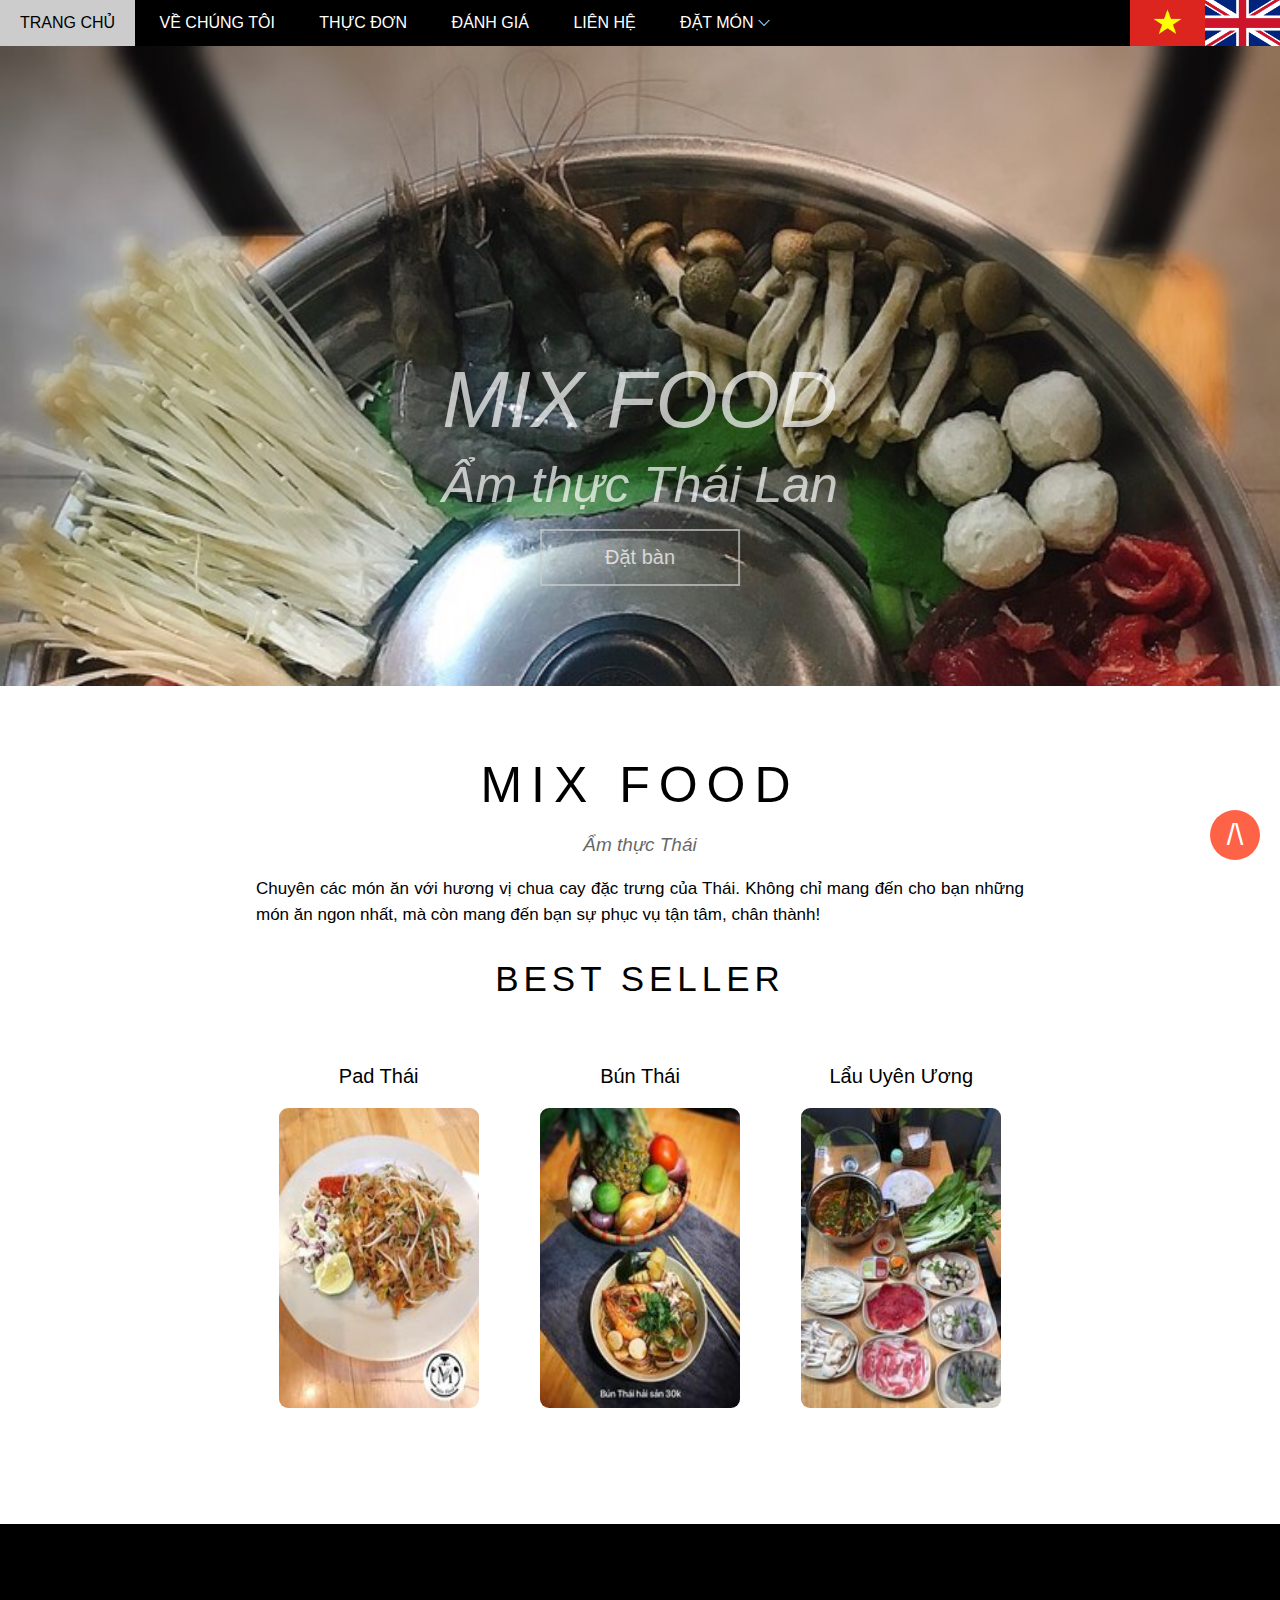
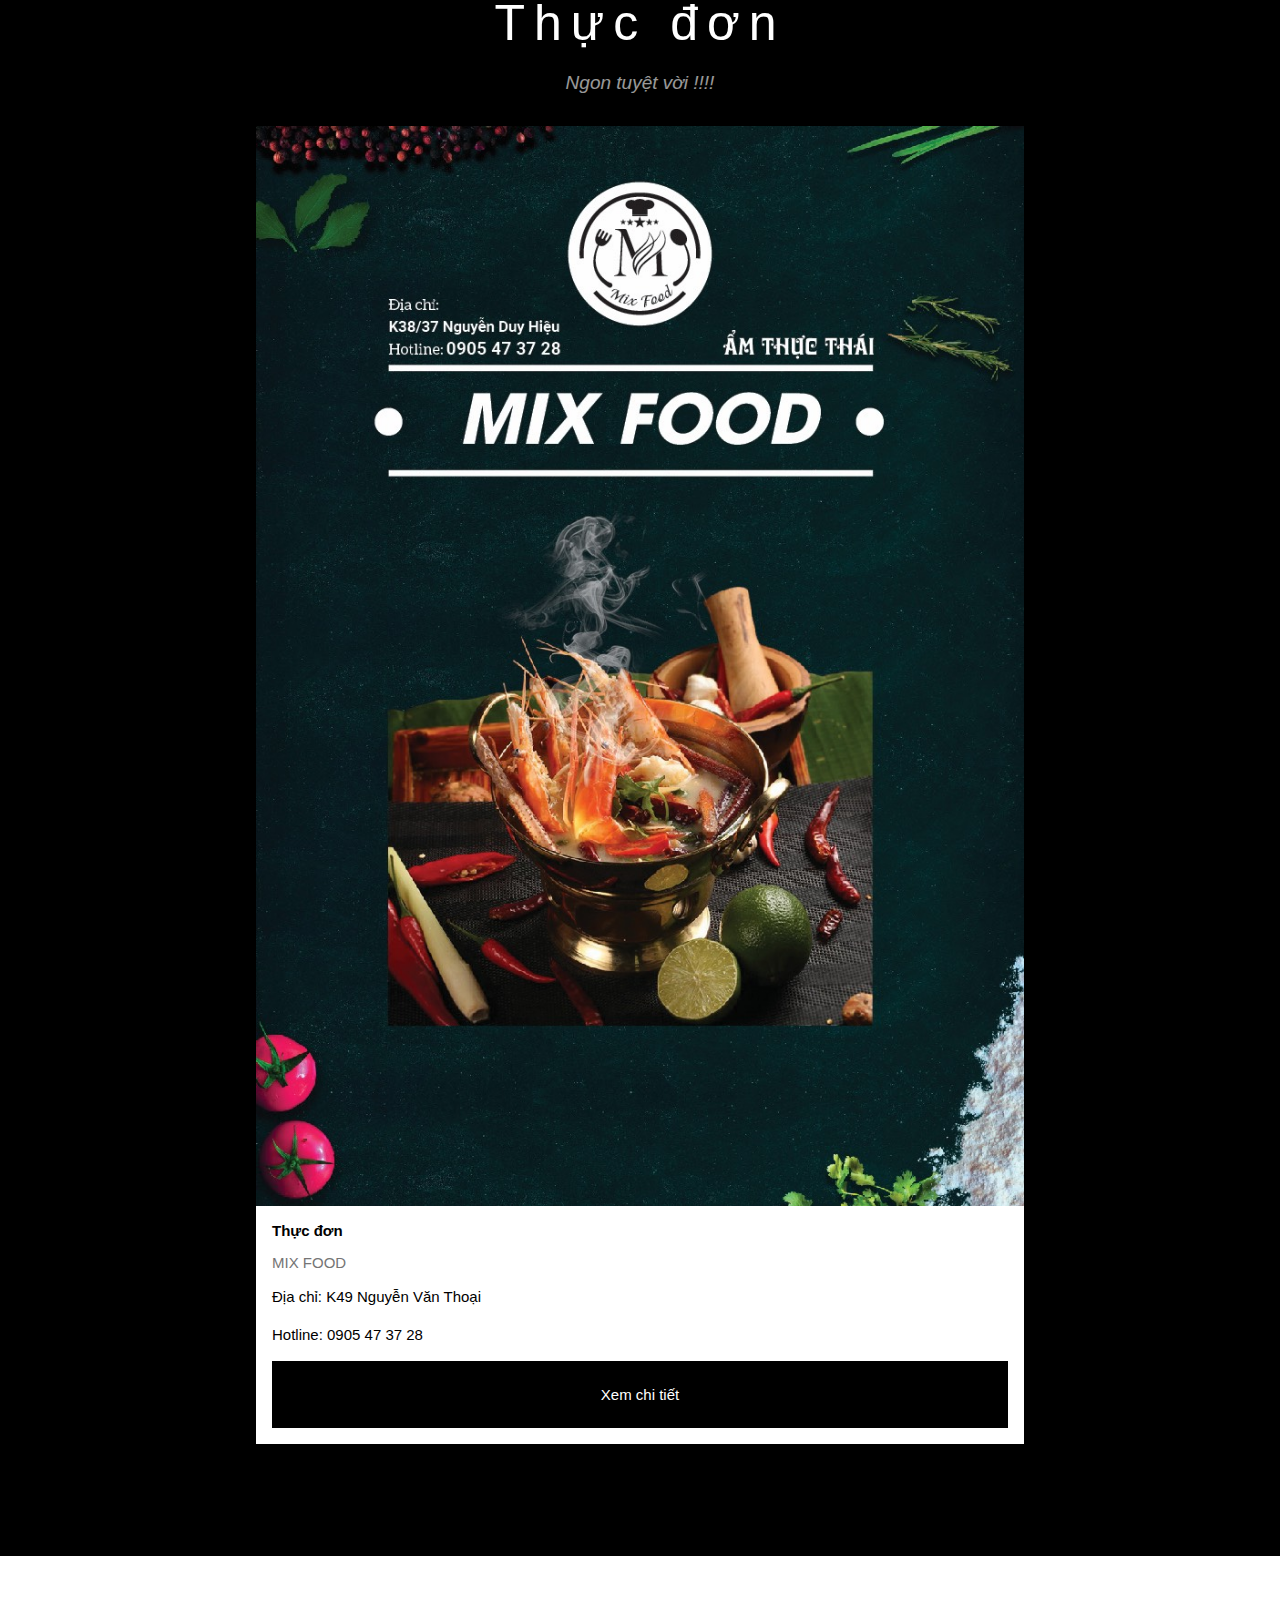
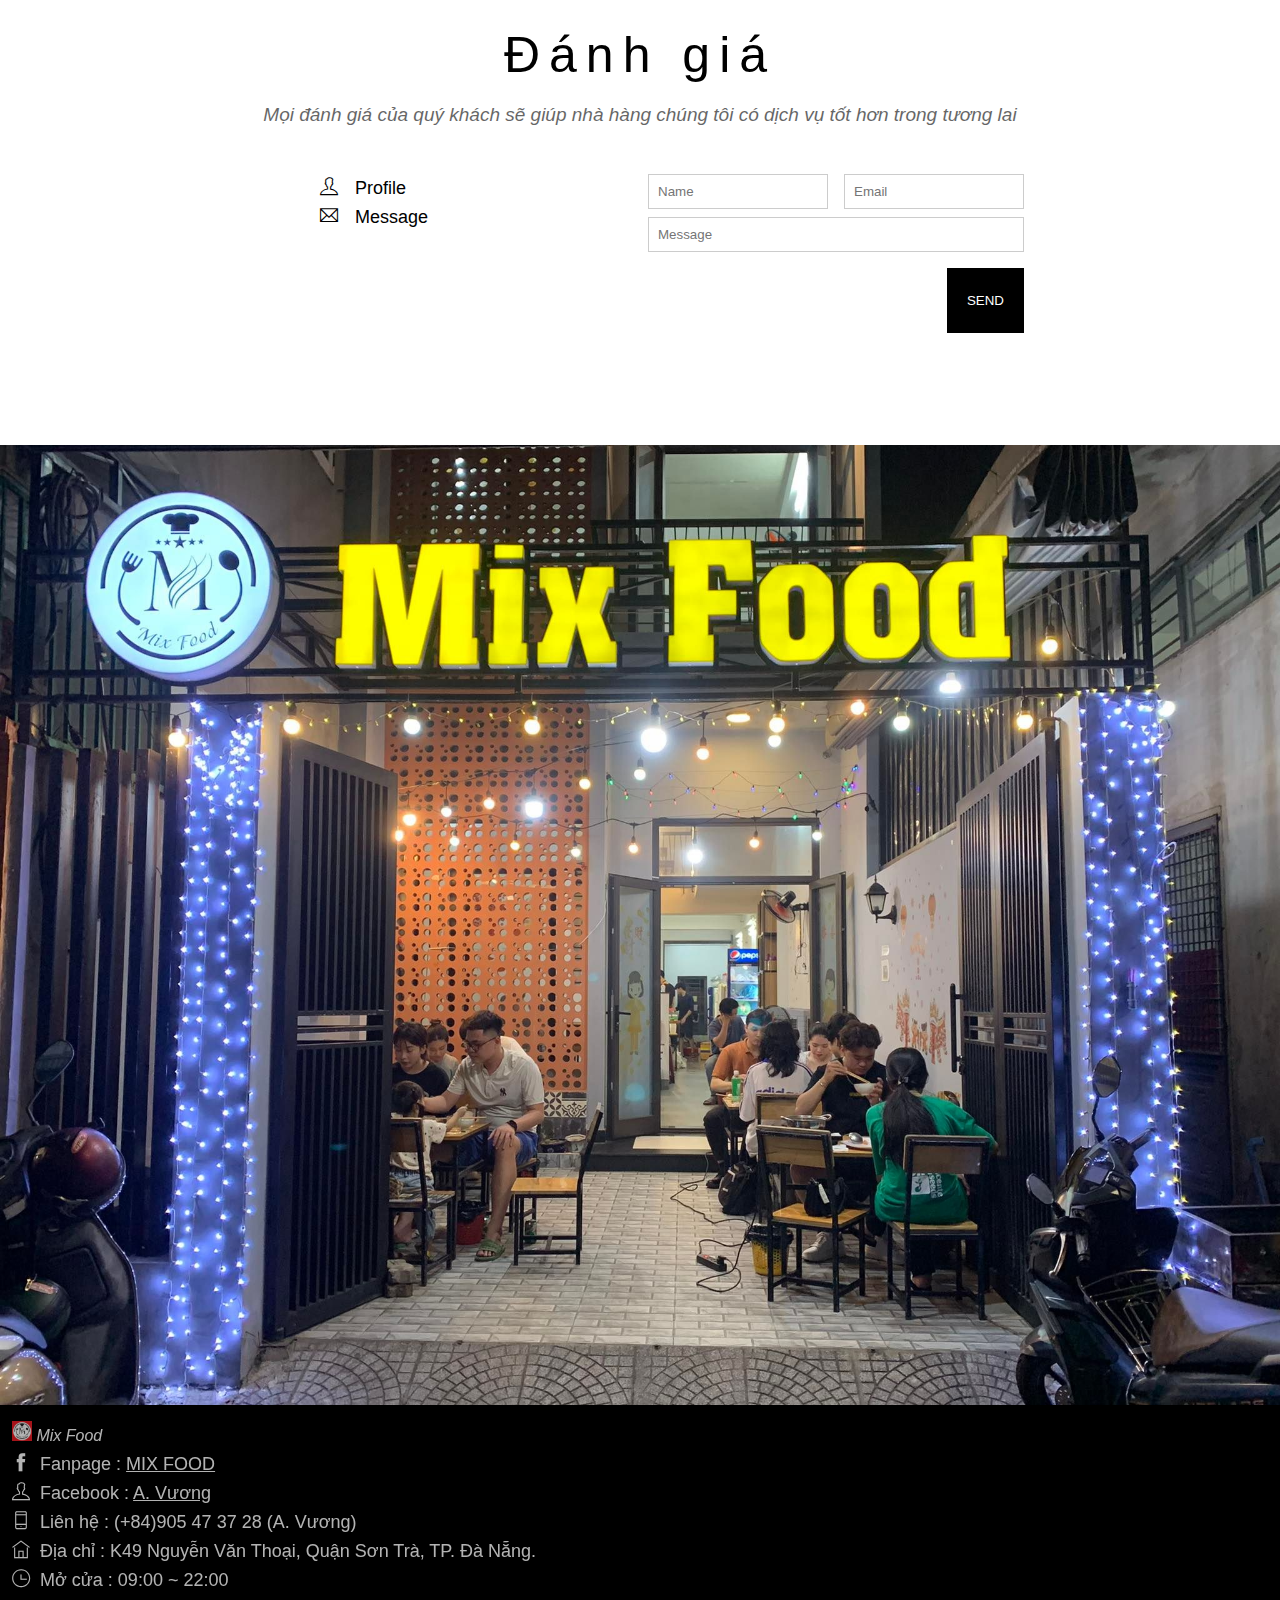
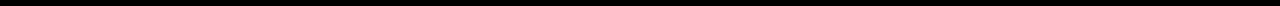
<file: index.html>
<!DOCTYPE html>
<html lang="en">

<head>
    <meta charset="UTF-8">
    <meta http-equiv="X-UA-Compatible" content="IE=edge">
    <meta name="viewport" content="width=device-width, initial-scale=1.0">
    <title>MIX FOOD - Ẩm Thực Thái</title>
    <link rel="shortcut icon" href="./assets/img/logo_web.jpg">
    <link rel="stylesheet" href="./assets/css/style.css">
    <link rel="stylesheet" href="./assets/css/responsive.css">
    <link rel="stylesheet" href="./assets/font/themify-icons/themify-icons.css">
</head>

<body>
    

    <div id="main">   
        <div  id="back-top">
           <a href="#" class="angle-up">/\</a>
        </div>
        <div id="header">
            <div id="language-but" class="s-mr-66">
                <button id="vn-language-but"><a href="./index.html">
                   <img src="./assets/img/co/vietnam-logo.jpg" alt="">
                </a>
                </button>
                <button id="en-language-but"><a href="./index_en.html">
                    <img src="./assets/img/co/english-logo.webp" alt="">
                </a>
                </button>
            </div>
            <ul id="nav">
                <li>
                    <a href="#">Trang chủ</a>
                </li>
                <li>
                    <a href="#band">Về chúng tôi</a>
                </li>
                <li>
                    <a href="#tour">Thực đơn</a>
                </li>
                <li>
                    <a href="#contact">Đánh giá</a>
                </li>
                <li>
                    <a href="#footer">Liên hệ</a>
                </li>
                <li>
                    <a href="#">
                        Đặt món
                        <i class="nav-arrow-down ti-angle-down"></i>
                    </a>
                    <ul class="subnav">
                        <li>
                            <a href="https://shopeefood.vn/da-nang/mix-food-lau-nuong">Shopee Food</a>
                        </li>
                        <li>
                            <a href="https://food.grab.com/vn/vi/restaurant/mix-food-%E1%BA%A9m-th%E1%BB%B1c-th%C3%A1i-delivery/5-C2DHA6LJLJVZJX ">Grab Food</a>
                        </li>
                    </ul>
                </li>
            </ul>

            <div id="mobile-menu" class="mobile-menu-btn">
                <i class="menu-icon ti-menu"></i>
            </div>

        </div>

        <div id="slider">
            <div class="text-content">
                <h2 class="text-heading">MIX FOOD</h2>
                <div class="text-description">Ẩm thực Thái Lan</div>
                <button class="buy-btn js-buy-ticket">Đặt bàn</button>

            </div>
        </div>

        <div id="content">
            <div id="band" class="content-section">
                <h2 class="section-heading">MIX FOOD</h2>
                <p class="section-sub-heading">Ẩm thực Thái</p>
                <p class="about-section">
                    Chuyên các món ăn với hương vị chua cay đặc trưng của Thái. Không chỉ mang đến cho bạn những món ăn ngon nhất, mà còn mang đến bạn sự phục vụ tận tâm, chân thành!
                </p>
                <h2 class="section-best-seller mt-32">BEST SELLER</h2>
                <!--Ảnh từng thành viên-->
                <div class="row member-list">
                    <div class="col col-third s-col-full text-center mt-16">
                        <p class="member-name">Pad Thái</p>
                        <img src="./assets/img/Best_seller/padthai.jpg" alt="" class="member-img">
                    </div>

                    <div class="col col-third s-col-full text-center mt-16">
                        <p class="member-name">Bún Thái</p>
                        <img src="./assets/img/Best_seller/bunthai.jpg" alt="" class="member-img">
                    </div>

                    <div class="col col-third s-col-full text-center mt-16">
                        <p class="member-name">Lẩu Uyên Ương</p>
                        <img src="./assets/img/Best_seller/setlauuyenuong.jpg" alt="" class="member-img">
                    </div>
                    <!--End : Ảnh từng thành viên -->
                    <div class="clear"></div>
                    <!--Vô hiệu hóa float: left-->
                </div>
            </div>


            <div id="tour" class="tour-section">
                <div class="content-section">
                    <h2 class="section-heading text-white">Thực đơn</h2>
                    <p class="section-sub-heading text-white">Ngon tuyệt vời !!!!</p>



                    <div class="row  places-list">
                        <div class="col col-full s-col-full mt-16">
                            <img src="./assets/img/Menu/Menu_first.jpg" alt="New York" class="place-img">
                            <div class="place-body">
                                <h3 class="place-heading">Thực đơn</h3>
                                <p class="place-time">MIX FOOD</p>
                                <p class="place-desc">Địa chỉ: K49 Nguyễn Văn Thoại</p>
                                <p class="place-desc">Hotline: 0905 47 37 28</p>
                                <a href="Menu.html" class="btn col-full" >Xem chi tiết</a>   
                            </div>
                        </div>
                        
                        <div class="clear"></div>
                    </div>

                </div>
            </div>


            <div id="contact" class="content-section">
                <h2 class="section-heading">Đánh giá</h2>
                <p class="section-sub-heading">Mọi đánh giá của quý khách sẽ giúp nhà hàng chúng tôi có dịch vụ tốt hơn trong tương lai</p>

                <div class="row contact-content">
                    <div class="col col-half s-col-full contact-info s-display-none">
                        <p><i class="ti-user s-display-none ml-64"></i> Profile</p>
                        <p><i class="ti-email s-display-none ml-64"></i> Message</p>
                    </div>
                    <div class="col col-half s-col-full contact-form">
                        <form action="">
                            <div class="row">
                                <div class="col col-half s-col-full">
                                    <input type="text" name="" placeholder="Name" required id="" class="form-control">
                                </div>
                                <div class="col col-half s-col-full s-mt-8">
                                    <input type="email" name="" placeholder="Email" required id="" class="form-control">
                                </div>
                            </div>
                            <div class="row mt-8">
                                <div class="col col-full">
                                    <input type="text" name="" placeholder="Message" required id="" class="form-control">
                                </div>
                            </div>
                            <input class="pull-right btn mt-16 s-full-width" type="submit" value="SEND">
                        </form>
                    </div>
                </div>

            </div>

        </div>


        <div class="map-section">
            <img src="./assets/img/MIXFOOD.jpg" alt="MIX FOOD">
        </div>



        <div id="footer">
            <header class="footer-header text-white">
             <img src="./assets/img/logo_web.jpg" alt="">
                Mix Food
            </header>
            <div class="footer-body">
                <label class="footer-label text-white">
                    <i class="ti-facebook"></i>
                    Fanpage : <a id="Fanpage" href="https://www.facebook.com/mixfoodamthucthai/">MIX FOOD</a>
                </label>
                <label class="footer-label text-white">
                    <i class="ti-user"></i>
                    Facebook : <a id="Fanpage" href="https://www.facebook.com/nguyen.minhvuong.104203">A. Vương</a>
                </label>
                <label class="footer-label text-white">
                    <i class="ti-mobile"></i>
                    Liên hệ : (+84)905 47 37 28 (A. Vương)
                </label>
                <label class="footer-label text-white">
                    <i class="ti-home"></i>
                    Địa chỉ : K49 Nguyễn Văn Thoại, Quận Sơn Trà, TP. Đà Nẵng.
                </label>
                <label class="footer-label text-white">
                    <i class="ti-time"></i>
                    Mở cửa : 09:00 ~ 22:00
                </label>
            </div>


    
    <div class="modal js-modal">
        
        <div class="modal-container js-modal-container">
            <div class="modal-close js-modal-close">
                <i class="ti-close"></i>
            </div>

            <header class="modal-header">
                <i class="modal-heading-icon ti-bag"></i>
                Đặt bàn
            </header>
            
            <div class="modal-body">
                <form class="gform pure-form pure-form-stacked" method="POST" data-email="quangvu37781@gmail.com"
            action="https://script.google.com/macros/s/AKfycbwEzFkVX5GNWKPGnLlo7xqvmlvHpLf9PvOzc6KP8saiEmOB1fFnRH6I0nd3YDsu8x_M/exec" name="google-sheet">
                <label for="ticket-email" class="modal-label">
                    <i class="ti-user" ></i>
                    Họ và tên
                </label>
                <input  type="text" id="ticket-email" name="name" class="modal-input js-input-name" required  placeholder="Nhập tên đầy đủ của bạn"  required>


                <label for="ticket-quantity" class="modal-label">
                    <i class="ti-shopping-cart" ></i>
                    Số người 
                </label>
                <input type="text" id="ticket-quantity" name="people" class="modal-input" required  placeholder="Vui lòng nhập số người " max="25" required>
                
                <label for="ticket-phone" class="modal-label">
                    <i class="ti-mobile" ></i>
                    Số điện thoại
                </label>
                <input type="text" id="ticket-phone" name="phone" class="modal-input" required placeholder="Vui lòng nhập số điện thoại của bạn">

                <label for="ticket-time" class="modal-label">
                    <i class="ti-time" ></i>
                    Giờ đặt
                </label>
                <input type="time" id="ticket-time" class="modal-input" name="time" required placeholder="How many?">

                <label for="ticket-time" class="modal-label">
                    <i class="ti-clipboard" ></i>
                    Ghi chú (Nếu có)
                </label>
                <input type="text" id="ticket-time" class="modal-input" name="Ghi chu" placeholder="Vui lòng nhập một vài ghi chú nếu có" value="Không có">

                <input class="btn col-full mt-8 s-full-width js-dat-ban" type="submit" value="Đặt bàn">
                </form>

            </div>

        </div>
    </div>

    <script>
        
        const buyBtns = document.querySelectorAll('.js-buy-ticket')
        const modal = document.querySelector('.js-modal')
        const modalContainer = document.querySelector('.js-modal-container')
        const modalClose = document.querySelector('.js-modal-close')

        
        function showBuyTickets() {
            
            modal.classList.add('open')
        }

        
        function hideBuyTickets() {
            
            modal.classList.remove('open')
        }

        
        for (const buyBtn of buyBtns) {
            buyBtn.addEventListener('click', showBuyTickets)
        }

        
        modalClose.addEventListener('click', hideBuyTickets)

        
        modal.addEventListener('click', hideBuyTickets)

        
        modalContainer.addEventListener('click', function (event) {
            event.stopPropagation()
        })
        


      /*  
        var header = document.getElementById('header')
        var mobileMenu = document.getElementById('mobile-menu')
        var headerHeight = header.clientHeight;

        mobileMenu.onclick = function () {
            var isClosed = header.clientHeight === headerHeight
            if (isClosed) {
                header.style.height = 'auto'
            }
            else {
                header.style.height = null
            }
        }

        
        var menuItems = document.querySelectorAll('#nav li a[href*="#"');
        for (var i = 0; i < menuItems.length; i++) {
            var menuItem = menuItems[i];
            
            menuItem.onclick = function () {
                var isParentMenu = this.nextElementSibling && this.nextElementSibling.classList.contains('subnav');
                if (isParentMenu) {
                    event.preventDefault();
                }
                else {
                    header.style.height = null
                }
            }
        }

        var datban = document.querySelector('.js-dat-ban')
        var inputName = document.querySelector('js-input-name')
        datban.onclick = function(){
            if(inputName == ""){
                alert("Chưa nhập thông tin")
            }
            else{
            alert("Đặt bàn thành công")
            }
        }*/
    </script>
    <script data-cfasync="false" type="text/javascript"> //Js form
    
        (function() {
       function validEmail(email) {
         var re = /^([\w-]+(?:\.[\w-]+)*)@((?:[\w-]+\.)*\w[\w-]{0,66})\.([a-z]{2,6}(?:\.[a-z]{2})?)$/i;
         return re.test(email);
       }
     
       function validateHuman(honeypot) {
         if (honeypot) {
           console.log("Robot Detected!");
           return true;
         } else {
           console.log("Welcome Human!");
         }
       }
       function getFormData(form) {
         var elements = form.elements;
     
         var fields = Object.keys(elements).filter(function(k) {
               return (elements[k].name !== "honeypot");
         }).map(function(k) {
           if(elements[k].name !== undefined) {
             return elements[k].name;
           }else if(elements[k].length > 0){
             return elements[k].item(0).name;
           }
         }).filter(function(item, pos, self) {
           return self.indexOf(item) == pos && item;
         });
     
         var formData = {};
         fields.forEach(function(name){
           var element = elements[name];
           formData[name] = element.value;
           if (element.length) {
             var data = [];
             for (var i = 0; i < element.length; i++) {
               var item = element.item(i);
               if (item.checked || item.selected) {
                 data.push(item.value);
               }
             }
             formData[name] = data.join(', ');
           }
         });
     
         // add form-specific values into the data
         formData.formDataNameOrder = JSON.stringify(fields);
         formData.formGoogleSheetName = form.dataset.sheet || "Data"; // default sheet name
         formData.formGoogleSendEmail = form.dataset.email || ""; // no email by default
     
         console.log(formData);
         return formData;
       }
     
       function handleFormSubmit(event) {  
         event.preventDefault();           
         var form = event.target;
         var data = getFormData(form);         
         if( data.email && !validEmail(data.email) ) {   
           var invalidEmail = form.querySelector(".email-invalid");
           if (invalidEmail) {
             invalidEmail.style.display = "block";
             return false;
           }
         } else {
           disableAllButtons(form);
           var url = form.action;
           var xhr = new XMLHttpRequest();
           xhr.open('POST', url);
           xhr.setRequestHeader("Content-Type", "application/x-www-form-urlencoded");
           xhr.onreadystatechange = function() {
               console.log(xhr.status, xhr.statusText);
               console.log(xhr.responseText);
               var formElements = form.querySelector(".form-elements")
               if (formElements) {
                 formElements.style.display = "none"; // hide form
               }
               var thankYouMessage = form.querySelector(".thankyou_message");
               if (thankYouMessage) {
                 thankYouMessage.style.display = "block";
               }
               return;
           };
           var encoded = Object.keys(data).map(function(k) {
               return encodeURIComponent(k) + "=" + encodeURIComponent(data[k]);
           }).join('&');
           xhr.send(encoded);
         }
       }
       
       function loaded() {
         console.log("Contact form submission handler loaded successfully.");
         var forms = document.querySelectorAll("form.gform");
         for (var i = 0; i < forms.length; i++) {
           forms[i].addEventListener("submit", handleFormSubmit, false);
         }
       };
       document.addEventListener("DOMContentLoaded", loaded, false);
     
       function disableAllButtons(form) {
         var buttons = form.querySelectorAll("button");
         for (var i = 0; i < buttons.length; i++) {
           buttons[i].disabled = true; 
         }
       }
     })();
     
     
       </script> 
       <script src="https://code.jquery.com/jquery-3.6.0.js" integrity="sha256-H+K7U5CnXl1h5ywQfKtSj8PCmoN9aaq30gDh27Xc0jk=" crossorigin="anonymous"></script>
        
       <script> //back-top
        $(document).ready(function() {
            $(window).scroll(function() {
                if ($(this).scrollTop()) {
                    $('#back-top').fadeIn();
                } else {
                    $('#back-top').fadeOut();
                }
            });
            $("#back-top").click(function() {
                $('html, body').animate({
                    scrollTop: 0
                }, 150); 
            });
        });
    </script>
    <!--Xu li form submit-->
    <script>
        const scriptURL = 'https://script.google.com/macros/s/AKfycbwEzFkVX5GNWKPGnLlo7xqvmlvHpLf9PvOzc6KP8saiEmOB1fFnRH6I0nd3YDsu8x_M/exec'
        const form = document.forms['google-sheet']
      
        form.addEventListener('submit', e => {
          e.preventDefault()
          fetch(scriptURL, { method: 'POST', body: new FormData(form)})
            .then(response => alert("Cảm ơn bạn đã liên hệ với chúng tôi..! Chúng tôi sẽ liên lạc với bạn sớm nhất sau khi nhận thông báo...!!!"))
            .catch(error => console.error('Error!', error.message))
        })
      </script>
    

</body>

</html>
</file>
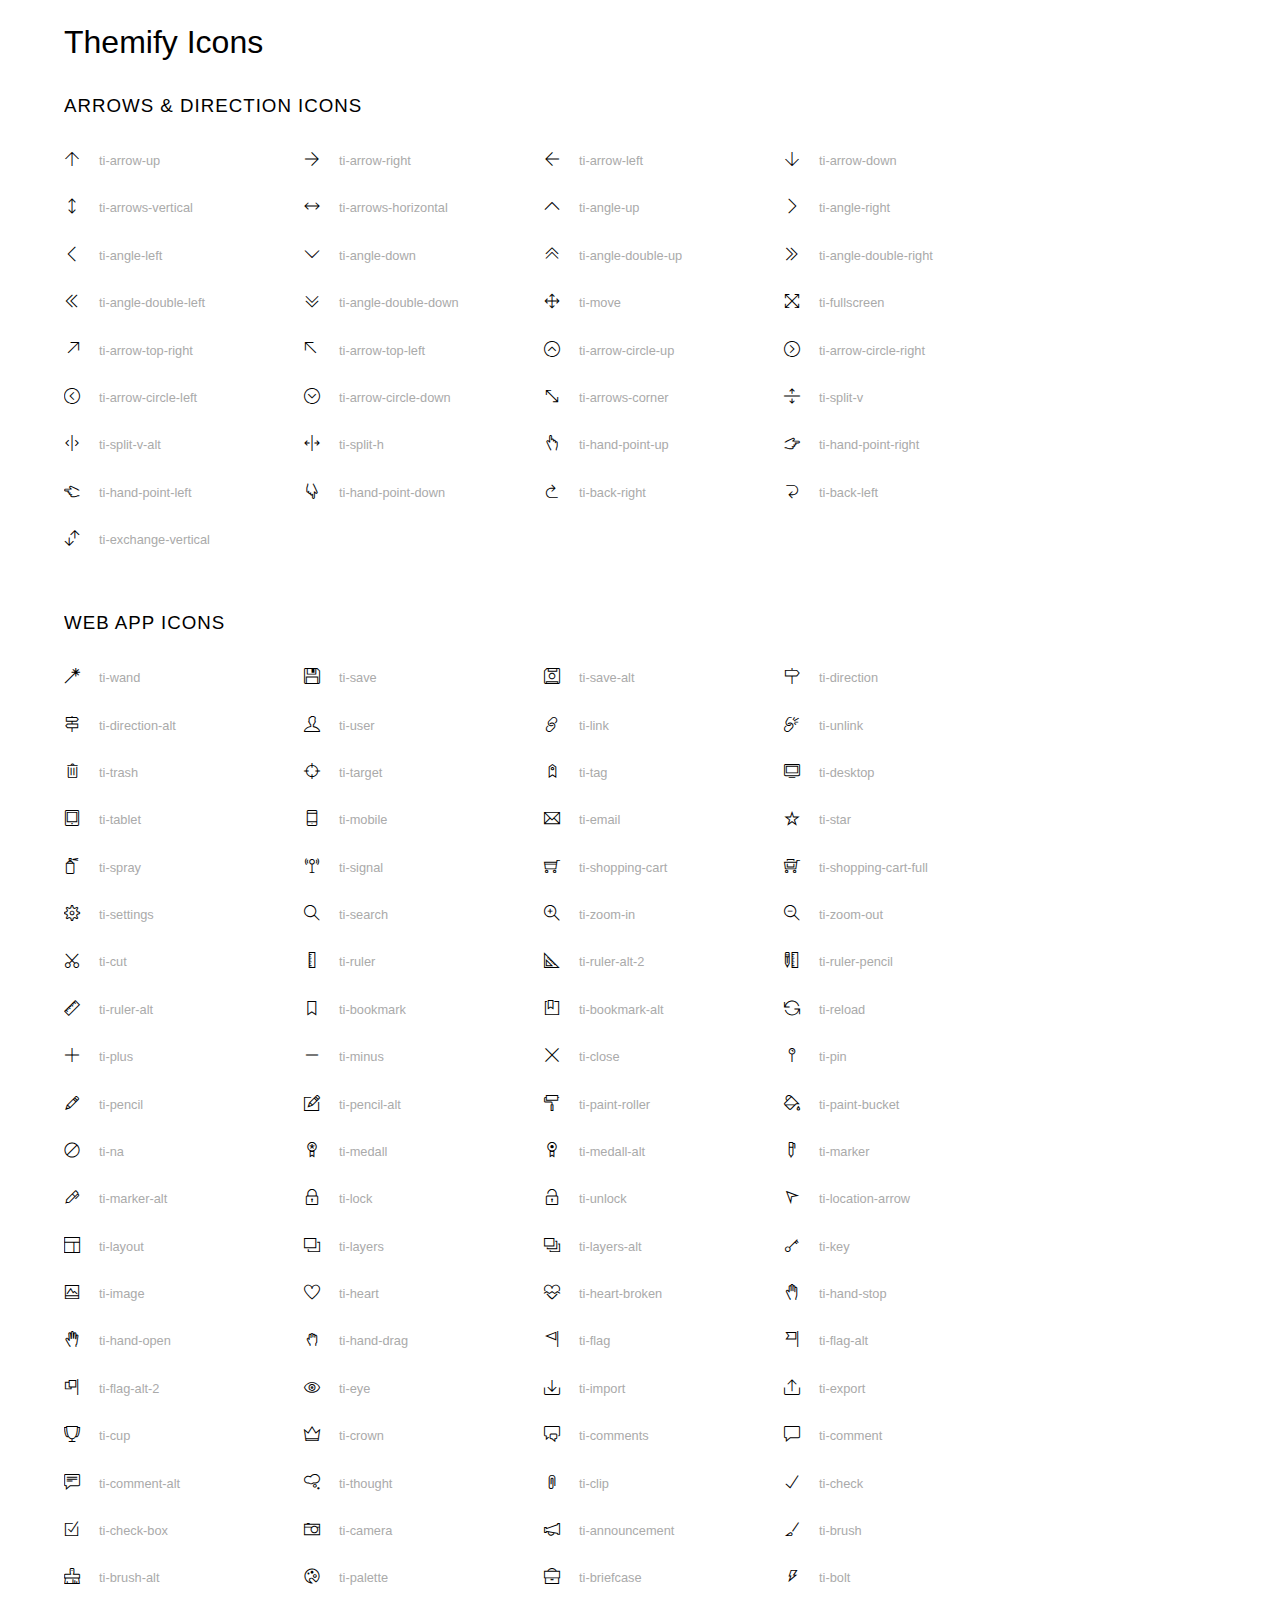
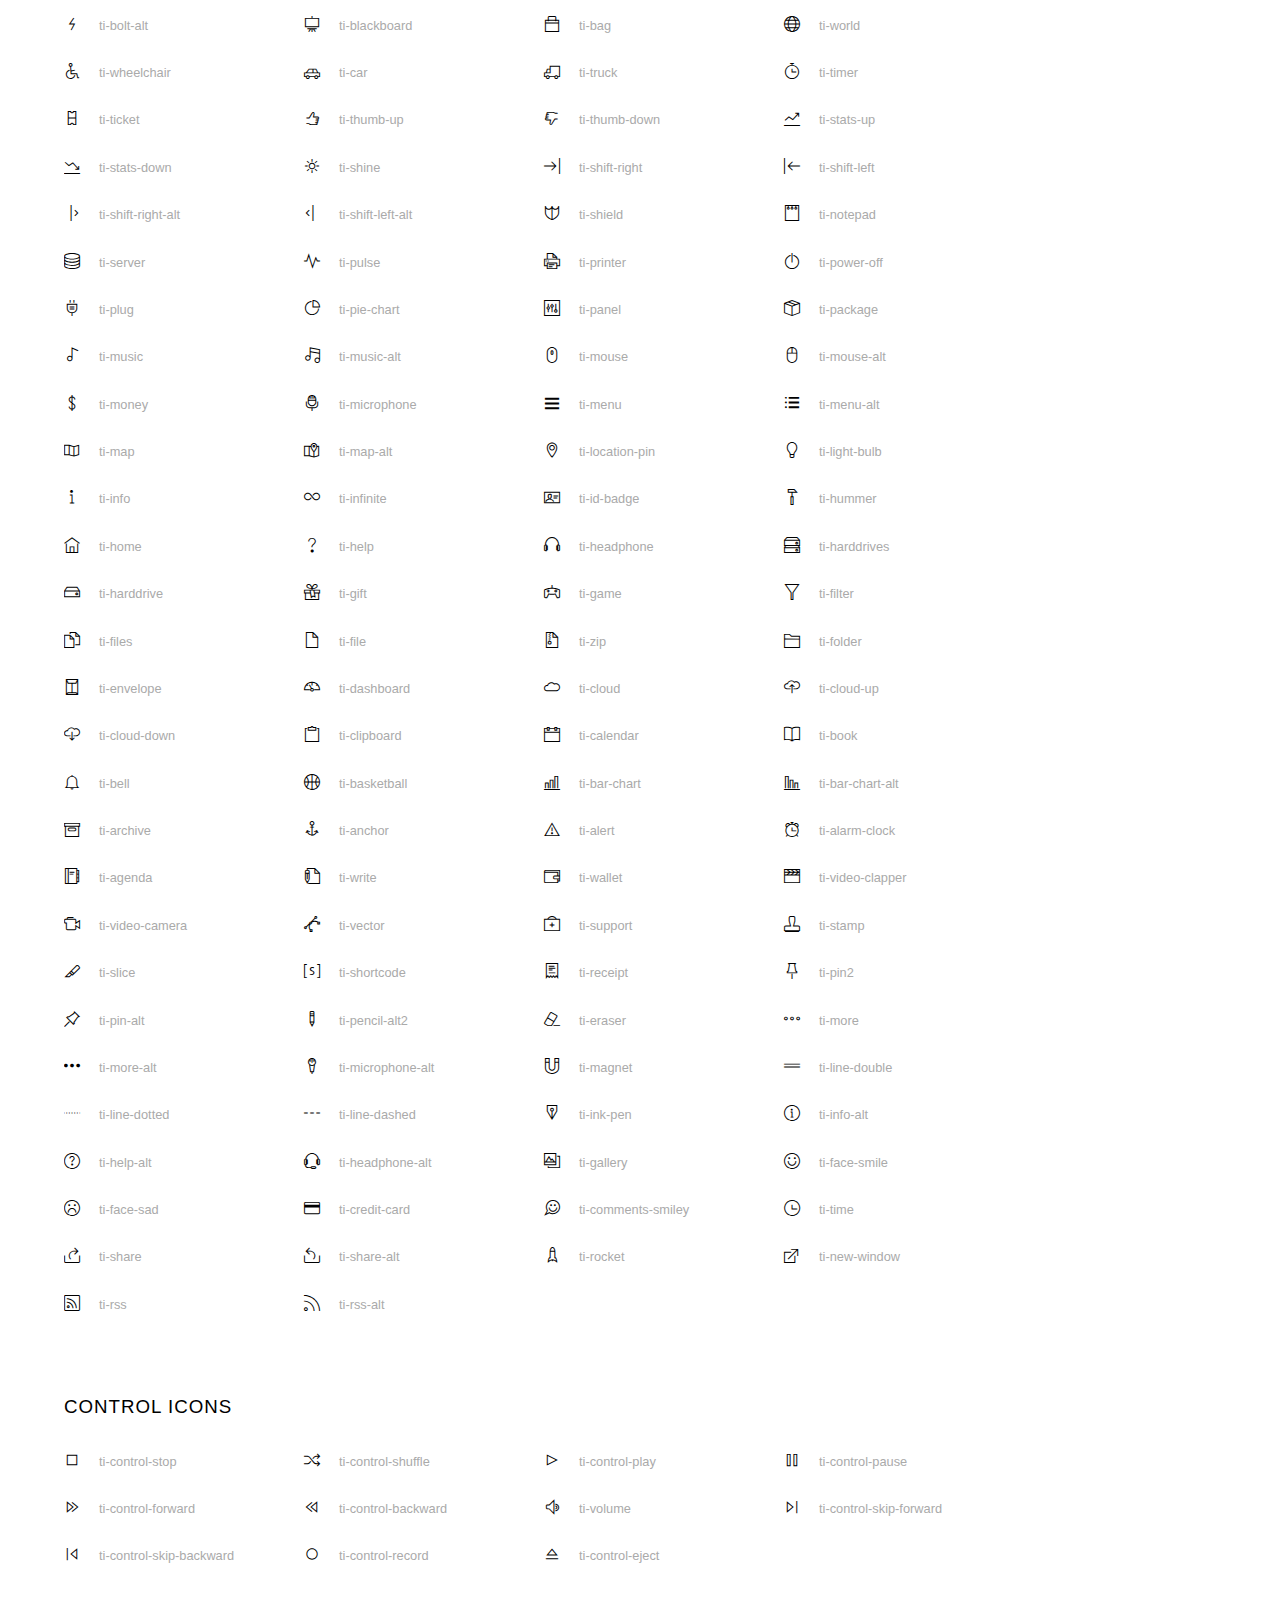
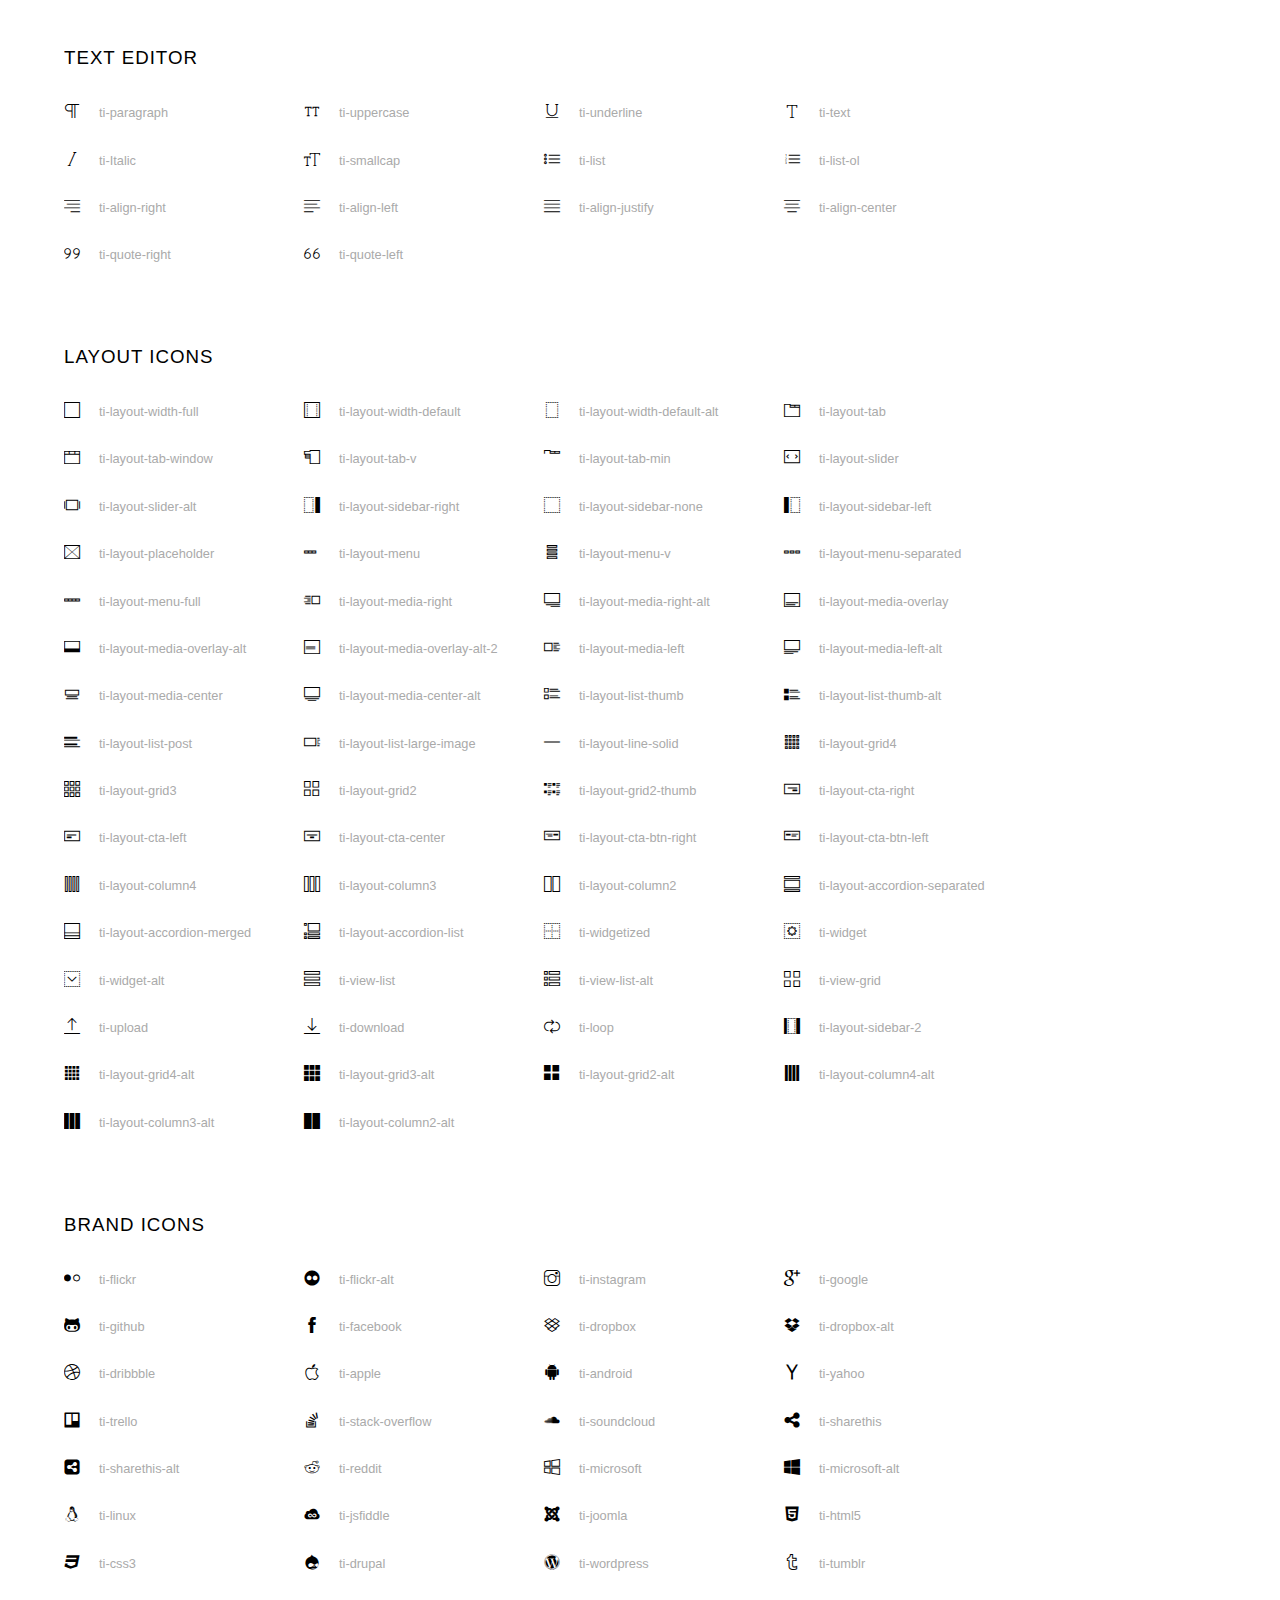
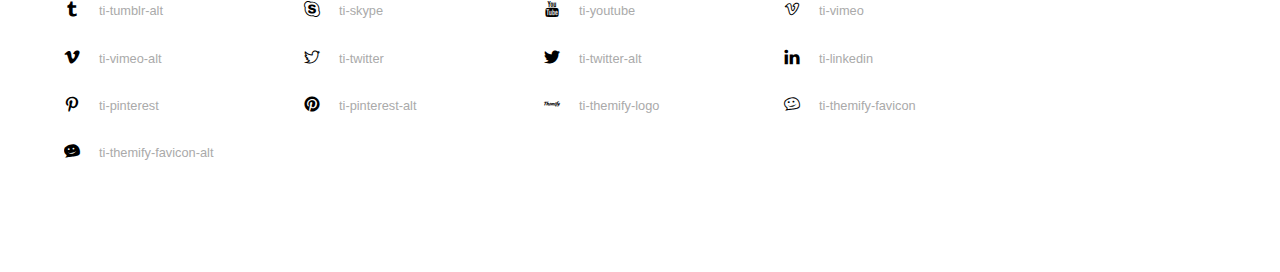
<file: assets/font/themify-icons/index.html>
<!doctype html>
<html>
<head>
	<meta charset="utf-8">
	<title>Themify Icon Font</title>
	<meta name="viewport" content="width=device-width">
	<link rel="stylesheet" href="demo-files/demo.css">
	<link rel="stylesheet" href="themify-icons.css">
	<!--[if lt IE 8]><!-->
	<link rel="stylesheet" href="ie7/ie7.css">
	<!--<![endif]-->
</head>
<body>
	<h1>Themify Icons</h1>

	<div class="icon-section">

		<div class="icon-section">
			<h3>Arrows &amp; Direction Icons </h3>

			<div class="icon-container">
				<span class="ti-arrow-up"></span><span class="icon-name"> ti-arrow-up</span>
			</div>
			<div class="icon-container">
				<span class="ti-arrow-right"></span><span class="icon-name"> ti-arrow-right</span>
			</div>
			<div class="icon-container">
				<span class="ti-arrow-left"></span><span class="icon-name"> ti-arrow-left</span>
			</div>
			<div class="icon-container">
				<span class="ti-arrow-down"></span><span class="icon-name"> ti-arrow-down</span>
			</div>
			<div class="icon-container">
				<span class="ti-arrows-vertical"></span><span class="icon-name"> ti-arrows-vertical</span>
			</div>
			<div class="icon-container">
				<span class="ti-arrows-horizontal"></span><span class="icon-name"> ti-arrows-horizontal</span>
			</div>
			<div class="icon-container">
				<span class="ti-angle-up"></span><span class="icon-name"> ti-angle-up</span>
			</div>
			<div class="icon-container">
				<span class="ti-angle-right"></span><span class="icon-name"> ti-angle-right</span>
			</div>
			<div class="icon-container">
				<span class="ti-angle-left"></span><span class="icon-name"> ti-angle-left</span>
			</div>
			<div class="icon-container">
				<span class="ti-angle-down"></span><span class="icon-name"> ti-angle-down</span>
			</div>	
			<div class="icon-container">
				<span class="ti-angle-double-up"></span><span class="icon-name"> ti-angle-double-up</span>
			</div>
			<div class="icon-container">
				<span class="ti-angle-double-right"></span><span class="icon-name"> ti-angle-double-right</span>
			</div>
			<div class="icon-container">
				<span class="ti-angle-double-left"></span><span class="icon-name"> ti-angle-double-left</span>
			</div>
			<div class="icon-container">
				<span class="ti-angle-double-down"></span><span class="icon-name"> ti-angle-double-down</span>
			</div>					
			<div class="icon-container">
				<span class="ti-move"></span><span class="icon-name"> ti-move</span>
			</div>
			<div class="icon-container">
				<span class="ti-fullscreen"></span><span class="icon-name"> ti-fullscreen</span>
			</div>
			<div class="icon-container">
				<span class="ti-arrow-top-right"></span><span class="icon-name"> ti-arrow-top-right</span>
			</div>
			<div class="icon-container">
				<span class="ti-arrow-top-left"></span><span class="icon-name"> ti-arrow-top-left</span>
			</div>
			<div class="icon-container">
				<span class="ti-arrow-circle-up"></span><span class="icon-name"> ti-arrow-circle-up</span>
			</div>
			<div class="icon-container">
				<span class="ti-arrow-circle-right"></span><span class="icon-name"> ti-arrow-circle-right</span>
			</div>
			<div class="icon-container">
				<span class="ti-arrow-circle-left"></span><span class="icon-name"> ti-arrow-circle-left</span>
			</div>
			<div class="icon-container">
				<span class="ti-arrow-circle-down"></span><span class="icon-name"> ti-arrow-circle-down</span>
			</div>
			<div class="icon-container">
				<span class="ti-arrows-corner"></span><span class="icon-name"> ti-arrows-corner</span>
			</div>
			<div class="icon-container">
				<span class="ti-split-v"></span><span class="icon-name"> ti-split-v</span>
			</div>

			<div class="icon-container">
				<span class="ti-split-v-alt"></span><span class="icon-name"> ti-split-v-alt</span>
			</div>
			<div class="icon-container">
				<span class="ti-split-h"></span><span class="icon-name"> ti-split-h</span>
			</div>
			<div class="icon-container">
				<span class="ti-hand-point-up"></span><span class="icon-name"> ti-hand-point-up</span>
			</div>
			<div class="icon-container">
				<span class="ti-hand-point-right"></span><span class="icon-name"> ti-hand-point-right</span>
			</div>
			<div class="icon-container">
				<span class="ti-hand-point-left"></span><span class="icon-name"> ti-hand-point-left</span>
			</div>
			<div class="icon-container">
				<span class="ti-hand-point-down"></span><span class="icon-name"> ti-hand-point-down</span>
			</div>
			<div class="icon-container">
				<span class="ti-back-right"></span><span class="icon-name"> ti-back-right</span>
			</div>
			<div class="icon-container">
				<span class="ti-back-left"></span><span class="icon-name"> ti-back-left</span>
			</div>
			<div class="icon-container">
				<span class="ti-exchange-vertical"></span><span class="icon-name"> ti-exchange-vertical</span>
			</div>

		</div> <!-- Arrows Icons -->



		<h3>Web App Icons</h3>
		
		<div class="icon-section">

			<div class="icon-container">
				<span class="ti-wand"></span><span class="icon-name"> ti-wand</span>
			</div>
			<div class="icon-container">
				<span class="ti-save"></span><span class="icon-name"> ti-save</span>
			</div>
			<div class="icon-container">
				<span class="ti-save-alt"></span><span class="icon-name"> ti-save-alt</span>
			</div>

			<div class="icon-container">
				<span class="ti-direction"></span><span class="icon-name"> ti-direction</span>
			</div>
			<div class="icon-container">
				<span class="ti-direction-alt"></span><span class="icon-name"> ti-direction-alt</span>
			</div>
			<div class="icon-container">
				<span class="ti-user"></span><span class="icon-name"> ti-user</span>
			</div>
			<div class="icon-container">
				<span class="ti-link"></span><span class="icon-name"> ti-link</span>
			</div>
			<div class="icon-container">
				<span class="ti-unlink"></span><span class="icon-name"> ti-unlink</span>
			</div>
			<div class="icon-container">
				<span class="ti-trash"></span><span class="icon-name"> ti-trash</span>
			</div>
			<div class="icon-container">
				<span class="ti-target"></span><span class="icon-name"> ti-target</span>
			</div>
			<div class="icon-container">
				<span class="ti-tag"></span><span class="icon-name"> ti-tag</span>
			</div>
			<div class="icon-container">
				<span class="ti-desktop"></span><span class="icon-name"> ti-desktop</span>
			</div>
			<div class="icon-container">
				<span class="ti-tablet"></span><span class="icon-name"> ti-tablet</span>
			</div>
			<div class="icon-container">
				<span class="ti-mobile"></span><span class="icon-name"> ti-mobile</span>
			</div>
			<div class="icon-container">
				<span class="ti-email"></span><span class="icon-name"> ti-email</span>
			</div>	
			<div class="icon-container">
				<span class="ti-star"></span><span class="icon-name"> ti-star</span>
			</div>
			<div class="icon-container">
				<span class="ti-spray"></span><span class="icon-name"> ti-spray</span>
			</div>
			<div class="icon-container">
				<span class="ti-signal"></span><span class="icon-name"> ti-signal</span>
			</div>
			<div class="icon-container">
				<span class="ti-shopping-cart"></span><span class="icon-name"> ti-shopping-cart</span>
			</div>
			<div class="icon-container">
				<span class="ti-shopping-cart-full"></span><span class="icon-name"> ti-shopping-cart-full</span>
			</div>
			<div class="icon-container">
				<span class="ti-settings"></span><span class="icon-name"> ti-settings</span>
			</div>
			<div class="icon-container">
				<span class="ti-search"></span><span class="icon-name"> ti-search</span>
			</div>
			<div class="icon-container">
				<span class="ti-zoom-in"></span><span class="icon-name"> ti-zoom-in</span>
			</div>
			<div class="icon-container">
				<span class="ti-zoom-out"></span><span class="icon-name"> ti-zoom-out</span>
			</div>
			<div class="icon-container">
				<span class="ti-cut"></span><span class="icon-name"> ti-cut</span>
			</div>
			<div class="icon-container">
				<span class="ti-ruler"></span><span class="icon-name"> ti-ruler</span>
			</div>
			<div class="icon-container">
				<span class="ti-ruler-alt-2"></span><span class="icon-name"> ti-ruler-alt-2</span>
			</div>			
			<div class="icon-container">
				<span class="ti-ruler-pencil"></span><span class="icon-name"> ti-ruler-pencil</span>
			</div>
			<div class="icon-container">
				<span class="ti-ruler-alt"></span><span class="icon-name"> ti-ruler-alt</span>
			</div>
			<div class="icon-container">
				<span class="ti-bookmark"></span><span class="icon-name"> ti-bookmark</span>
			</div>
			<div class="icon-container">
				<span class="ti-bookmark-alt"></span><span class="icon-name"> ti-bookmark-alt</span>
			</div>
			<div class="icon-container">
				<span class="ti-reload"></span><span class="icon-name"> ti-reload</span>
			</div>
			<div class="icon-container">
				<span class="ti-plus"></span><span class="icon-name"> ti-plus</span>
			</div>
			<div class="icon-container">
				<span class="ti-minus"></span><span class="icon-name"> ti-minus</span>
			</div>
			<div class="icon-container">
				<span class="ti-close"></span><span class="icon-name"> ti-close</span>
			</div>			
			<div class="icon-container">
				<span class="ti-pin"></span><span class="icon-name"> ti-pin</span>
			</div>
			<div class="icon-container">
				<span class="ti-pencil"></span><span class="icon-name"> ti-pencil</span>
			</div>
					
		  	<div class="icon-container">
				<span class="ti-pencil-alt"></span><span class="icon-name"> ti-pencil-alt</span>
			</div>
			<div class="icon-container">
				<span class="ti-paint-roller"></span><span class="icon-name"> ti-paint-roller</span>
			</div>
			<div class="icon-container">
				<span class="ti-paint-bucket"></span><span class="icon-name"> ti-paint-bucket</span>
			</div>
			<div class="icon-container">
				<span class="ti-na"></span><span class="icon-name"> ti-na</span>
			</div>
			<div class="icon-container">
				<span class="ti-medall"></span><span class="icon-name"> ti-medall</span>
			</div>
			<div class="icon-container">
				<span class="ti-medall-alt"></span><span class="icon-name"> ti-medall-alt</span>
			</div>
			<div class="icon-container">
				<span class="ti-marker"></span><span class="icon-name"> ti-marker</span>
			</div>
			<div class="icon-container">
				<span class="ti-marker-alt"></span><span class="icon-name"> ti-marker-alt</span>
			</div>

			<div class="icon-container">
				<span class="ti-lock"></span><span class="icon-name"> ti-lock</span>
			</div>
			<div class="icon-container">
				<span class="ti-unlock"></span><span class="icon-name"> ti-unlock</span>
			</div>
			<div class="icon-container">
				<span class="ti-location-arrow"></span><span class="icon-name"> ti-location-arrow</span>
			</div>
			<div class="icon-container">
				<span class="ti-layout"></span><span class="icon-name"> ti-layout</span>
			</div>
			<div class="icon-container">
				<span class="ti-layers"></span><span class="icon-name"> ti-layers</span>
			</div>
			<div class="icon-container">
				<span class="ti-layers-alt"></span><span class="icon-name"> ti-layers-alt</span>
			</div>
			<div class="icon-container">
				<span class="ti-key"></span><span class="icon-name"> ti-key</span>
			</div>
			<div class="icon-container">
				<span class="ti-image"></span><span class="icon-name"> ti-image</span>
			</div>
			<div class="icon-container">
				<span class="ti-heart"></span><span class="icon-name"> ti-heart</span>
			</div>
			<div class="icon-container">
				<span class="ti-heart-broken"></span><span class="icon-name"> ti-heart-broken</span>
			</div>
			<div class="icon-container">
				<span class="ti-hand-stop"></span><span class="icon-name"> ti-hand-stop</span>
			</div>
			<div class="icon-container">
				<span class="ti-hand-open"></span><span class="icon-name"> ti-hand-open</span>
			</div>
			<div class="icon-container">
				<span class="ti-hand-drag"></span><span class="icon-name"> ti-hand-drag</span>
			</div>
			<div class="icon-container">
				<span class="ti-flag"></span><span class="icon-name"> ti-flag</span>
			</div>
			<div class="icon-container">
				<span class="ti-flag-alt"></span><span class="icon-name"> ti-flag-alt</span>
			</div>
			<div class="icon-container">
				<span class="ti-flag-alt-2"></span><span class="icon-name"> ti-flag-alt-2</span>
			</div>
			<div class="icon-container">
				<span class="ti-eye"></span><span class="icon-name"> ti-eye</span>
			</div>
			<div class="icon-container">
				<span class="ti-import"></span><span class="icon-name"> ti-import</span>
			</div>			
			<div class="icon-container">
				<span class="ti-export"></span><span class="icon-name"> ti-export</span>
			</div>
			<div class="icon-container">
				<span class="ti-cup"></span><span class="icon-name"> ti-cup</span>
			</div>
			<div class="icon-container">
				<span class="ti-crown"></span><span class="icon-name"> ti-crown</span>
			</div>
			<div class="icon-container">
				<span class="ti-comments"></span><span class="icon-name"> ti-comments</span>
			</div>
			<div class="icon-container">
				<span class="ti-comment"></span><span class="icon-name"> ti-comment</span>
			</div>
			<div class="icon-container">
				<span class="ti-comment-alt"></span><span class="icon-name"> ti-comment-alt</span>
			</div>
			<div class="icon-container">
				<span class="ti-thought"></span><span class="icon-name"> ti-thought</span>
			</div>			
			<div class="icon-container">
				<span class="ti-clip"></span><span class="icon-name"> ti-clip</span>
			</div>

			<div class="icon-container">
				<span class="ti-check"></span><span class="icon-name"> ti-check</span>
			</div>
			<div class="icon-container">
				<span class="ti-check-box"></span><span class="icon-name"> ti-check-box</span>
			</div>
			<div class="icon-container">
				<span class="ti-camera"></span><span class="icon-name"> ti-camera</span>
			</div>
			<div class="icon-container">
				<span class="ti-announcement"></span><span class="icon-name"> ti-announcement</span>
			</div>
			<div class="icon-container">
				<span class="ti-brush"></span><span class="icon-name"> ti-brush</span>
			</div>
			<div class="icon-container">
				<span class="ti-brush-alt"></span><span class="icon-name"> ti-brush-alt</span>
			</div>
			<div class="icon-container">
				<span class="ti-palette"></span><span class="icon-name"> ti-palette</span>
			</div>			
			<div class="icon-container">
				<span class="ti-briefcase"></span><span class="icon-name"> ti-briefcase</span>
			</div>
			<div class="icon-container">
				<span class="ti-bolt"></span><span class="icon-name"> ti-bolt</span>
			</div>
			<div class="icon-container">
				<span class="ti-bolt-alt"></span><span class="icon-name"> ti-bolt-alt</span>
			</div>
			<div class="icon-container">
				<span class="ti-blackboard"></span><span class="icon-name"> ti-blackboard</span>
			</div>
			<div class="icon-container">
				<span class="ti-bag"></span><span class="icon-name"> ti-bag</span>
			</div>
			<div class="icon-container">
				<span class="ti-world"></span><span class="icon-name"> ti-world</span>
			</div>
			<div class="icon-container">
				<span class="ti-wheelchair"></span><span class="icon-name"> ti-wheelchair</span>
			</div>
			<div class="icon-container">
				<span class="ti-car"></span><span class="icon-name"> ti-car</span>
			</div>
			<div class="icon-container">
				<span class="ti-truck"></span><span class="icon-name"> ti-truck</span>
			</div>
			<div class="icon-container">
				<span class="ti-timer"></span><span class="icon-name"> ti-timer</span>
			</div>
			<div class="icon-container">
				<span class="ti-ticket"></span><span class="icon-name"> ti-ticket</span>
			</div>
			<div class="icon-container">
				<span class="ti-thumb-up"></span><span class="icon-name"> ti-thumb-up</span>
			</div>
			<div class="icon-container">
				<span class="ti-thumb-down"></span><span class="icon-name"> ti-thumb-down</span>
			</div>

			<div class="icon-container">
				<span class="ti-stats-up"></span><span class="icon-name"> ti-stats-up</span>
			</div>
			<div class="icon-container">
				<span class="ti-stats-down"></span><span class="icon-name"> ti-stats-down</span>
			</div>
			<div class="icon-container">
				<span class="ti-shine"></span><span class="icon-name"> ti-shine</span>
			</div>
			<div class="icon-container">
				<span class="ti-shift-right"></span><span class="icon-name"> ti-shift-right</span>
			</div>
			<div class="icon-container">
				<span class="ti-shift-left"></span><span class="icon-name"> ti-shift-left</span>
			</div>

			<div class="icon-container">
				<span class="ti-shift-right-alt"></span><span class="icon-name"> ti-shift-right-alt</span>
			</div>
			<div class="icon-container">
				<span class="ti-shift-left-alt"></span><span class="icon-name"> ti-shift-left-alt</span>
			</div>
			<div class="icon-container">
				<span class="ti-shield"></span><span class="icon-name"> ti-shield</span>
			</div>
			<div class="icon-container">
				<span class="ti-notepad"></span><span class="icon-name"> ti-notepad</span>
			</div>
			<div class="icon-container">
				<span class="ti-server"></span><span class="icon-name"> ti-server</span>
			</div>

			<div class="icon-container">
				<span class="ti-pulse"></span><span class="icon-name"> ti-pulse</span>
			</div>
			<div class="icon-container">
				<span class="ti-printer"></span><span class="icon-name"> ti-printer</span>
			</div>
			<div class="icon-container">
				<span class="ti-power-off"></span><span class="icon-name"> ti-power-off</span>
			</div>
			<div class="icon-container">
				<span class="ti-plug"></span><span class="icon-name"> ti-plug</span>
			</div>
			<div class="icon-container">
				<span class="ti-pie-chart"></span><span class="icon-name"> ti-pie-chart</span>
			</div>

			<div class="icon-container">
				<span class="ti-panel"></span><span class="icon-name"> ti-panel</span>
			</div>
			<div class="icon-container">
				<span class="ti-package"></span><span class="icon-name"> ti-package</span>
			</div>
			<div class="icon-container">
				<span class="ti-music"></span><span class="icon-name"> ti-music</span>
			</div>
			<div class="icon-container">
				<span class="ti-music-alt"></span><span class="icon-name"> ti-music-alt</span>
			</div>
			<div class="icon-container">
				<span class="ti-mouse"></span><span class="icon-name"> ti-mouse</span>
			</div>
			<div class="icon-container">
				<span class="ti-mouse-alt"></span><span class="icon-name"> ti-mouse-alt</span>
			</div>
			<div class="icon-container">
				<span class="ti-money"></span><span class="icon-name"> ti-money</span>
			</div>
			<div class="icon-container">
				<span class="ti-microphone"></span><span class="icon-name"> ti-microphone</span>
			</div>
			<div class="icon-container">
				<span class="ti-menu"></span><span class="icon-name"> ti-menu</span>
			</div>
			<div class="icon-container">
				<span class="ti-menu-alt"></span><span class="icon-name"> ti-menu-alt</span>
			</div>
			<div class="icon-container">
				<span class="ti-map"></span><span class="icon-name"> ti-map</span>
			</div>
			<div class="icon-container">
				<span class="ti-map-alt"></span><span class="icon-name"> ti-map-alt</span>
			</div>

			<div class="icon-container">
				<span class="ti-location-pin"></span><span class="icon-name"> ti-location-pin</span>
			</div>

			<div class="icon-container">
				<span class="ti-light-bulb"></span><span class="icon-name"> ti-light-bulb</span>
			</div>
			<div class="icon-container">
				<span class="ti-info"></span><span class="icon-name"> ti-info</span>
			</div>
			<div class="icon-container">
				<span class="ti-infinite"></span><span class="icon-name"> ti-infinite</span>
			</div>
			<div class="icon-container">
				<span class="ti-id-badge"></span><span class="icon-name"> ti-id-badge</span>
			</div>
			<div class="icon-container">
				<span class="ti-hummer"></span><span class="icon-name"> ti-hummer</span>
			</div>
			<div class="icon-container">
				<span class="ti-home"></span><span class="icon-name"> ti-home</span>
			</div>
			<div class="icon-container">
				<span class="ti-help"></span><span class="icon-name"> ti-help</span>
			</div>
			<div class="icon-container">
				<span class="ti-headphone"></span><span class="icon-name"> ti-headphone</span>
			</div>
			<div class="icon-container">
				<span class="ti-harddrives"></span><span class="icon-name"> ti-harddrives</span>
			</div>
			<div class="icon-container">
				<span class="ti-harddrive"></span><span class="icon-name"> ti-harddrive</span>
			</div>
			<div class="icon-container">
				<span class="ti-gift"></span><span class="icon-name"> ti-gift</span>
			</div>
			<div class="icon-container">
				<span class="ti-game"></span><span class="icon-name"> ti-game</span>
			</div>
			<div class="icon-container">
				<span class="ti-filter"></span><span class="icon-name"> ti-filter</span>
			</div>
			<div class="icon-container">
				<span class="ti-files"></span><span class="icon-name"> ti-files</span>
			</div>
			<div class="icon-container">
				<span class="ti-file"></span><span class="icon-name"> ti-file</span>
			</div>
			<div class="icon-container">
				<span class="ti-zip"></span><span class="icon-name"> ti-zip</span>
			</div>
			<div class="icon-container">
				<span class="ti-folder"></span><span class="icon-name"> ti-folder</span>
			</div>			
			<div class="icon-container">
				<span class="ti-envelope"></span><span class="icon-name"> ti-envelope</span>
			</div>


			<div class="icon-container">
				<span class="ti-dashboard"></span><span class="icon-name"> ti-dashboard</span>
			</div>
			<div class="icon-container">
				<span class="ti-cloud"></span><span class="icon-name"> ti-cloud</span>
			</div>
			<div class="icon-container">
				<span class="ti-cloud-up"></span><span class="icon-name"> ti-cloud-up</span>
			</div>
			<div class="icon-container">
				<span class="ti-cloud-down"></span><span class="icon-name"> ti-cloud-down</span>
			</div>
			<div class="icon-container">
				<span class="ti-clipboard"></span><span class="icon-name"> ti-clipboard</span>
			</div>
			<div class="icon-container">
				<span class="ti-calendar"></span><span class="icon-name"> ti-calendar</span>
			</div>
			<div class="icon-container">
				<span class="ti-book"></span><span class="icon-name"> ti-book</span>
			</div>
			<div class="icon-container">
				<span class="ti-bell"></span><span class="icon-name"> ti-bell</span>
			</div>
			<div class="icon-container">
				<span class="ti-basketball"></span><span class="icon-name"> ti-basketball</span>
			</div>
			<div class="icon-container">
				<span class="ti-bar-chart"></span><span class="icon-name"> ti-bar-chart</span>
			</div>
			<div class="icon-container">
				<span class="ti-bar-chart-alt"></span><span class="icon-name"> ti-bar-chart-alt</span>
			</div>


			<div class="icon-container">
				<span class="ti-archive"></span><span class="icon-name"> ti-archive</span>
			</div>
			<div class="icon-container">
				<span class="ti-anchor"></span><span class="icon-name"> ti-anchor</span>
			</div>

			<div class="icon-container">
				<span class="ti-alert"></span><span class="icon-name"> ti-alert</span>
			</div>
			<div class="icon-container">
				<span class="ti-alarm-clock"></span><span class="icon-name"> ti-alarm-clock</span>
			</div>
			<div class="icon-container">
				<span class="ti-agenda"></span><span class="icon-name"> ti-agenda</span>
			</div>
			<div class="icon-container">
				<span class="ti-write"></span><span class="icon-name"> ti-write</span>
			</div>

			<div class="icon-container">
				<span class="ti-wallet"></span><span class="icon-name"> ti-wallet</span>
			</div>
			<div class="icon-container">
				<span class="ti-video-clapper"></span><span class="icon-name"> ti-video-clapper</span>
			</div>
			<div class="icon-container">
				<span class="ti-video-camera"></span><span class="icon-name"> ti-video-camera</span>
			</div>
			<div class="icon-container">
				<span class="ti-vector"></span><span class="icon-name"> ti-vector</span>
			</div>

			<div class="icon-container">
				<span class="ti-support"></span><span class="icon-name"> ti-support</span>
			</div>
			<div class="icon-container">
				<span class="ti-stamp"></span><span class="icon-name"> ti-stamp</span>
			</div>
			<div class="icon-container">
				<span class="ti-slice"></span><span class="icon-name"> ti-slice</span>
			</div>
			<div class="icon-container">
				<span class="ti-shortcode"></span><span class="icon-name"> ti-shortcode</span>
			</div>
			<div class="icon-container">
				<span class="ti-receipt"></span><span class="icon-name"> ti-receipt</span>
			</div>
			<div class="icon-container">
				<span class="ti-pin2"></span><span class="icon-name"> ti-pin2</span>
			</div>
			<div class="icon-container">
				<span class="ti-pin-alt"></span><span class="icon-name"> ti-pin-alt</span>
			</div>
			<div class="icon-container">
				<span class="ti-pencil-alt2"></span><span class="icon-name"> ti-pencil-alt2</span>
			</div>
			<div class="icon-container">
				<span class="ti-eraser"></span><span class="icon-name"> ti-eraser</span>
			</div>			
			<div class="icon-container">
				<span class="ti-more"></span><span class="icon-name"> ti-more</span>
			</div>
			<div class="icon-container">
				<span class="ti-more-alt"></span><span class="icon-name"> ti-more-alt</span>
			</div>
			<div class="icon-container">
				<span class="ti-microphone-alt"></span><span class="icon-name"> ti-microphone-alt</span>
			</div>
			<div class="icon-container">
				<span class="ti-magnet"></span><span class="icon-name"> ti-magnet</span>
			</div>
			<div class="icon-container">
				<span class="ti-line-double"></span><span class="icon-name"> ti-line-double</span>
			</div>
			<div class="icon-container">
				<span class="ti-line-dotted"></span><span class="icon-name"> ti-line-dotted</span>
			</div>
			<div class="icon-container">
				<span class="ti-line-dashed"></span><span class="icon-name"> ti-line-dashed</span>
			</div>

			<div class="icon-container">
				<span class="ti-ink-pen"></span><span class="icon-name"> ti-ink-pen</span>
			</div>
			<div class="icon-container">
				<span class="ti-info-alt"></span><span class="icon-name"> ti-info-alt</span>
			</div>
			<div class="icon-container">
				<span class="ti-help-alt"></span><span class="icon-name"> ti-help-alt</span>
			</div>
			<div class="icon-container">
				<span class="ti-headphone-alt"></span><span class="icon-name"> ti-headphone-alt</span>
			</div>

			<div class="icon-container">
				<span class="ti-gallery"></span><span class="icon-name"> ti-gallery</span>
			</div>
			<div class="icon-container">
				<span class="ti-face-smile"></span><span class="icon-name"> ti-face-smile</span>
			</div>
			<div class="icon-container">
				<span class="ti-face-sad"></span><span class="icon-name"> ti-face-sad</span>
			</div>
			<div class="icon-container">
				<span class="ti-credit-card"></span><span class="icon-name"> ti-credit-card</span>
			</div>
			<div class="icon-container">
				<span class="ti-comments-smiley"></span><span class="icon-name"> ti-comments-smiley</span>
			</div>
			<div class="icon-container">
				<span class="ti-time"></span><span class="icon-name"> ti-time</span>
			</div>
			<div class="icon-container">
				<span class="ti-share"></span><span class="icon-name"> ti-share</span>
			</div>
			<div class="icon-container">
				<span class="ti-share-alt"></span><span class="icon-name"> ti-share-alt</span>
			</div>
			<div class="icon-container">
				<span class="ti-rocket"></span><span class="icon-name"> ti-rocket</span>
			</div>

			<div class="icon-container">
				<span class="ti-new-window"></span><span class="icon-name"> ti-new-window</span>
			</div>

			<div class="icon-container">
				<span class="ti-rss"></span><span class="icon-name"> ti-rss</span>
			</div>

			<div class="icon-container">
				<span class="ti-rss-alt"></span><span class="icon-name"> ti-rss-alt</span>
			</div>
			
		</div><!-- Web App Icons -->


		<div class="icon-section">
			<h3>Control Icons</h3>
			<div class="icon-container">
				<span class="ti-control-stop"></span><span class="icon-name"> ti-control-stop</span>
			</div>
			<div class="icon-container">
				<span class="ti-control-shuffle"></span><span class="icon-name"> ti-control-shuffle</span>
			</div>
			<div class="icon-container">
				<span class="ti-control-play"></span><span class="icon-name"> ti-control-play</span>
			</div>
			<div class="icon-container">
				<span class="ti-control-pause"></span><span class="icon-name"> ti-control-pause</span>
			</div>
			<div class="icon-container">
				<span class="ti-control-forward"></span><span class="icon-name"> ti-control-forward</span>
			</div>
			<div class="icon-container">
				<span class="ti-control-backward"></span><span class="icon-name"> ti-control-backward</span>
			</div>	
			<div class="icon-container">
				<span class="ti-volume"></span><span class="icon-name"> ti-volume</span>
			</div>
			<div class="icon-container">
				<span class="ti-control-skip-forward"></span><span class="icon-name"> ti-control-skip-forward</span>
			</div>
			<div class="icon-container">
				<span class="ti-control-skip-backward"></span><span class="icon-name"> ti-control-skip-backward</span>
			</div>
			<div class="icon-container">
				<span class="ti-control-record"></span><span class="icon-name"> ti-control-record</span>
			</div>
			<div class="icon-container">
				<span class="ti-control-eject"></span><span class="icon-name"> ti-control-eject</span>
			</div>			
		</div> <!-- Control Icons -->


		<div class="icon-section">
			<h3>Text Editor</h3>

			<div class="icon-container">
				<span class="ti-paragraph"></span><span class="icon-name"> ti-paragraph</span>
			</div>
			<div class="icon-container">
				<span class="ti-uppercase"></span><span class="icon-name"> ti-uppercase</span>
			</div>

			<div class="icon-container">
				<span class="ti-underline"></span><span class="icon-name"> ti-underline</span>
			</div>
			<div class="icon-container">
				<span class="ti-text"></span><span class="icon-name"> ti-text</span>
			</div>
			<div class="icon-container">
				<span class="ti-Italic"></span><span class="icon-name"> ti-Italic</span>
			</div>
			<div class="icon-container">
				<span class="ti-smallcap"></span><span class="icon-name"> ti-smallcap</span>
			</div>
			<div class="icon-container">
				<span class="ti-list"></span><span class="icon-name"> ti-list</span>
			</div>
			<div class="icon-container">
				<span class="ti-list-ol"></span><span class="icon-name"> ti-list-ol</span>
			</div>
			<div class="icon-container">
				<span class="ti-align-right"></span><span class="icon-name"> ti-align-right</span>
			</div>
			<div class="icon-container">
				<span class="ti-align-left"></span><span class="icon-name"> ti-align-left</span>
			</div>
			<div class="icon-container">
				<span class="ti-align-justify"></span><span class="icon-name"> ti-align-justify</span>
			</div>
			<div class="icon-container">
				<span class="ti-align-center"></span><span class="icon-name"> ti-align-center</span>
			</div>
			<div class="icon-container">
				<span class="ti-quote-right"></span><span class="icon-name"> ti-quote-right</span>
			</div>
			<div class="icon-container">
				<span class="ti-quote-left"></span><span class="icon-name"> ti-quote-left</span>
			</div>

		</div> <!-- Text Editor -->



		<div class="icon-section">
			<h3>Layout Icons</h3>
			<div class="icon-container">
				<span class="ti-layout-width-full"></span><span class="icon-name"> ti-layout-width-full</span>
			</div>
			<div class="icon-container">
				<span class="ti-layout-width-default"></span><span class="icon-name"> ti-layout-width-default</span>
			</div>
			<div class="icon-container">
				<span class="ti-layout-width-default-alt"></span><span class="icon-name"> ti-layout-width-default-alt</span>
			</div>
			<div class="icon-container">
				<span class="ti-layout-tab"></span><span class="icon-name"> ti-layout-tab</span>
			</div>
			<div class="icon-container">
				<span class="ti-layout-tab-window"></span><span class="icon-name"> ti-layout-tab-window</span>
			</div>
			<div class="icon-container">
				<span class="ti-layout-tab-v"></span><span class="icon-name"> ti-layout-tab-v</span>
			</div>
			<div class="icon-container">
				<span class="ti-layout-tab-min"></span><span class="icon-name"> ti-layout-tab-min</span>
			</div>
			<div class="icon-container">
				<span class="ti-layout-slider"></span><span class="icon-name"> ti-layout-slider</span>
			</div>
			<div class="icon-container">
				<span class="ti-layout-slider-alt"></span><span class="icon-name"> ti-layout-slider-alt</span>
			</div>
			<div class="icon-container">
				<span class="ti-layout-sidebar-right"></span><span class="icon-name"> ti-layout-sidebar-right</span>
			</div>
			<div class="icon-container">
				<span class="ti-layout-sidebar-none"></span><span class="icon-name"> ti-layout-sidebar-none</span>
			</div>
			<div class="icon-container">
				<span class="ti-layout-sidebar-left"></span><span class="icon-name"> ti-layout-sidebar-left</span>
			</div>
			<div class="icon-container">
				<span class="ti-layout-placeholder"></span><span class="icon-name"> ti-layout-placeholder</span>
			</div>
			<div class="icon-container">
				<span class="ti-layout-menu"></span><span class="icon-name"> ti-layout-menu</span>
			</div>
			<div class="icon-container">
				<span class="ti-layout-menu-v"></span><span class="icon-name"> ti-layout-menu-v</span>
			</div>
			<div class="icon-container">
				<span class="ti-layout-menu-separated"></span><span class="icon-name"> ti-layout-menu-separated</span>
			</div>
			<div class="icon-container">
				<span class="ti-layout-menu-full"></span><span class="icon-name"> ti-layout-menu-full</span>
			</div>
			<div class="icon-container">
				<span class="ti-layout-media-right"></span><span class="icon-name"> ti-layout-media-right</span>
			</div>
			<div class="icon-container">
				<span class="ti-layout-media-right-alt"></span><span class="icon-name"> ti-layout-media-right-alt</span>
			</div>
			<div class="icon-container">
				<span class="ti-layout-media-overlay"></span><span class="icon-name"> ti-layout-media-overlay</span>
			</div>
			<div class="icon-container">
				<span class="ti-layout-media-overlay-alt"></span><span class="icon-name"> ti-layout-media-overlay-alt</span>
			</div>
			<div class="icon-container">
				<span class="ti-layout-media-overlay-alt-2"></span><span class="icon-name"> ti-layout-media-overlay-alt-2</span>
			</div>
			<div class="icon-container">
				<span class="ti-layout-media-left"></span><span class="icon-name"> ti-layout-media-left</span>
			</div>
			<div class="icon-container">
				<span class="ti-layout-media-left-alt"></span><span class="icon-name"> ti-layout-media-left-alt</span>
			</div>
			<div class="icon-container">
				<span class="ti-layout-media-center"></span><span class="icon-name"> ti-layout-media-center</span>
			</div>
			<div class="icon-container">
				<span class="ti-layout-media-center-alt"></span><span class="icon-name"> ti-layout-media-center-alt</span>
			</div>
			<div class="icon-container">
				<span class="ti-layout-list-thumb"></span><span class="icon-name"> ti-layout-list-thumb</span>
			</div>
			<div class="icon-container">
				<span class="ti-layout-list-thumb-alt"></span><span class="icon-name"> ti-layout-list-thumb-alt</span>
			</div>
			<div class="icon-container">
				<span class="ti-layout-list-post"></span><span class="icon-name"> ti-layout-list-post</span>
			</div>
			<div class="icon-container">
				<span class="ti-layout-list-large-image"></span><span class="icon-name"> ti-layout-list-large-image</span>
			</div>
			<div class="icon-container">
				<span class="ti-layout-line-solid"></span><span class="icon-name"> ti-layout-line-solid</span>
			</div>
			<div class="icon-container">
				<span class="ti-layout-grid4"></span><span class="icon-name"> ti-layout-grid4</span>
			</div>
			<div class="icon-container">
				<span class="ti-layout-grid3"></span><span class="icon-name"> ti-layout-grid3</span>
			</div>
			<div class="icon-container">
				<span class="ti-layout-grid2"></span><span class="icon-name"> ti-layout-grid2</span>
			</div>
			<div class="icon-container">
				<span class="ti-layout-grid2-thumb"></span><span class="icon-name"> ti-layout-grid2-thumb</span>
			</div>
			<div class="icon-container">
				<span class="ti-layout-cta-right"></span><span class="icon-name"> ti-layout-cta-right</span>
			</div>
			<div class="icon-container">
				<span class="ti-layout-cta-left"></span><span class="icon-name"> ti-layout-cta-left</span>
			</div>
			<div class="icon-container">
				<span class="ti-layout-cta-center"></span><span class="icon-name"> ti-layout-cta-center</span>
			</div>
			<div class="icon-container">
				<span class="ti-layout-cta-btn-right"></span><span class="icon-name"> ti-layout-cta-btn-right</span>
			</div>
			<div class="icon-container">
				<span class="ti-layout-cta-btn-left"></span><span class="icon-name"> ti-layout-cta-btn-left</span>
			</div>
			<div class="icon-container">
				<span class="ti-layout-column4"></span><span class="icon-name"> ti-layout-column4</span>
			</div>
			<div class="icon-container">
				<span class="ti-layout-column3"></span><span class="icon-name"> ti-layout-column3</span>
			</div>
			<div class="icon-container">
				<span class="ti-layout-column2"></span><span class="icon-name"> ti-layout-column2</span>
			</div>
			<div class="icon-container">
				<span class="ti-layout-accordion-separated"></span><span class="icon-name"> ti-layout-accordion-separated</span>
			</div>
			<div class="icon-container">
				<span class="ti-layout-accordion-merged"></span><span class="icon-name"> ti-layout-accordion-merged</span>
			</div>
			<div class="icon-container">
				<span class="ti-layout-accordion-list"></span><span class="icon-name"> ti-layout-accordion-list</span>
			</div>
			<div class="icon-container">
				<span class="ti-widgetized"></span><span class="icon-name"> ti-widgetized</span>
			</div>
			<div class="icon-container">
				<span class="ti-widget"></span><span class="icon-name"> ti-widget</span>
			</div>
			<div class="icon-container">
				<span class="ti-widget-alt"></span><span class="icon-name"> ti-widget-alt</span>
			</div>
			<div class="icon-container">
				<span class="ti-view-list"></span><span class="icon-name"> ti-view-list</span>
			</div>
			<div class="icon-container">
				<span class="ti-view-list-alt"></span><span class="icon-name"> ti-view-list-alt</span>
			</div>
			<div class="icon-container">
				<span class="ti-view-grid"></span><span class="icon-name"> ti-view-grid</span>
			</div>
			<div class="icon-container">
				<span class="ti-upload"></span><span class="icon-name"> ti-upload</span>
			</div>
			<div class="icon-container">
				<span class="ti-download"></span><span class="icon-name"> ti-download</span>
			</div>	
			<div class="icon-container">
				<span class="ti-loop"></span><span class="icon-name"> ti-loop</span>
			</div>
			<div class="icon-container">
				<span class="ti-layout-sidebar-2"></span><span class="icon-name"> ti-layout-sidebar-2</span>
			</div>
			<div class="icon-container">
				<span class="ti-layout-grid4-alt"></span><span class="icon-name"> ti-layout-grid4-alt</span>
			</div>
			<div class="icon-container">
				<span class="ti-layout-grid3-alt"></span><span class="icon-name"> ti-layout-grid3-alt</span>
			</div>
			<div class="icon-container">
				<span class="ti-layout-grid2-alt"></span><span class="icon-name"> ti-layout-grid2-alt</span>
			</div>
			<div class="icon-container">
				<span class="ti-layout-column4-alt"></span><span class="icon-name"> ti-layout-column4-alt</span>
			</div>
			<div class="icon-container">
				<span class="ti-layout-column3-alt"></span><span class="icon-name"> ti-layout-column3-alt</span>
			</div>
			<div class="icon-container">
				<span class="ti-layout-column2-alt"></span><span class="icon-name"> ti-layout-column2-alt</span>
			</div>		


		</div> <!-- Layout Icons -->


		<div class="icon-section">
			<h3>Brand Icons</h3>

			<div class="icon-container">
				<span class="ti-flickr"></span><span class="icon-name"> ti-flickr</span>
			</div>
			<div class="icon-container">
				<span class="ti-flickr-alt"></span><span class="icon-name"> ti-flickr-alt</span>
			</div>			
			<div class="icon-container">
				<span class="ti-instagram"></span><span class="icon-name"> ti-instagram</span>
			</div>
			<div class="icon-container">
				<span class="ti-google"></span><span class="icon-name"> ti-google</span>
			</div>
			<div class="icon-container">
				<span class="ti-github"></span><span class="icon-name"> ti-github</span>
			</div>

			<div class="icon-container">
				<span class="ti-facebook"></span><span class="icon-name"> ti-facebook</span>
			</div>
			<div class="icon-container">
				<span class="ti-dropbox"></span><span class="icon-name"> ti-dropbox</span>
			</div>
			<div class="icon-container">
				<span class="ti-dropbox-alt"></span><span class="icon-name"> ti-dropbox-alt</span>
			</div>
			<div class="icon-container">
				<span class="ti-dribbble"></span><span class="icon-name"> ti-dribbble</span>
			</div>
			<div class="icon-container">
				<span class="ti-apple"></span><span class="icon-name"> ti-apple</span>
			</div>
			<div class="icon-container">
				<span class="ti-android"></span><span class="icon-name"> ti-android</span>
			</div>
			<div class="icon-container">
				<span class="ti-yahoo"></span><span class="icon-name"> ti-yahoo</span>
			</div>
			<div class="icon-container">
				<span class="ti-trello"></span><span class="icon-name"> ti-trello</span>
			</div>
			<div class="icon-container">
				<span class="ti-stack-overflow"></span><span class="icon-name"> ti-stack-overflow</span>
			</div>
			<div class="icon-container">
				<span class="ti-soundcloud"></span><span class="icon-name"> ti-soundcloud</span>
			</div>
			<div class="icon-container">
				<span class="ti-sharethis"></span><span class="icon-name"> ti-sharethis</span>
			</div>
			<div class="icon-container">
				<span class="ti-sharethis-alt"></span><span class="icon-name"> ti-sharethis-alt</span>
			</div>
			<div class="icon-container">
				<span class="ti-reddit"></span><span class="icon-name"> ti-reddit</span>
			</div>

			<div class="icon-container">
				<span class="ti-microsoft"></span><span class="icon-name"> ti-microsoft</span>
			</div>
			<div class="icon-container">
				<span class="ti-microsoft-alt"></span><span class="icon-name"> ti-microsoft-alt</span>
			</div>
			<div class="icon-container">
				<span class="ti-linux"></span><span class="icon-name"> ti-linux</span>
			</div>
			<div class="icon-container">
				<span class="ti-jsfiddle"></span><span class="icon-name"> ti-jsfiddle</span>
			</div>
			<div class="icon-container">
				<span class="ti-joomla"></span><span class="icon-name"> ti-joomla</span>
			</div>
			<div class="icon-container">
				<span class="ti-html5"></span><span class="icon-name"> ti-html5</span>
			</div>
			<div class="icon-container">
				<span class="ti-css3"></span><span class="icon-name"> ti-css3</span>
			</div>	
			<div class="icon-container">
				<span class="ti-drupal"></span><span class="icon-name"> ti-drupal</span>
			</div>
			<div class="icon-container">
				<span class="ti-wordpress"></span><span class="icon-name"> ti-wordpress</span>
			</div>		
			<div class="icon-container">
				<span class="ti-tumblr"></span><span class="icon-name"> ti-tumblr</span>
			</div>
			<div class="icon-container">
				<span class="ti-tumblr-alt"></span><span class="icon-name"> ti-tumblr-alt</span>
			</div>
			<div class="icon-container">
				<span class="ti-skype"></span><span class="icon-name"> ti-skype</span>
			</div>
			<div class="icon-container">
				<span class="ti-youtube"></span><span class="icon-name"> ti-youtube</span>
			</div>
			<div class="icon-container">
				<span class="ti-vimeo"></span><span class="icon-name"> ti-vimeo</span>
			</div>
			<div class="icon-container">
				<span class="ti-vimeo-alt"></span><span class="icon-name"> ti-vimeo-alt</span>
			</div>			
			<div class="icon-container">
				<span class="ti-twitter"></span><span class="icon-name"> ti-twitter</span>
			</div>
			<div class="icon-container">
				<span class="ti-twitter-alt"></span><span class="icon-name"> ti-twitter-alt</span>
			</div>
			<div class="icon-container">
				<span class="ti-linkedin"></span><span class="icon-name"> ti-linkedin</span>
			</div>
			<div class="icon-container">
				<span class="ti-pinterest"></span><span class="icon-name"> ti-pinterest</span>
			</div>

			<div class="icon-container">
				<span class="ti-pinterest-alt"></span><span class="icon-name"> ti-pinterest-alt</span>
			</div>
			<div class="icon-container">
				<span class="ti-themify-logo"></span><span class="icon-name"> ti-themify-logo</span>
			</div>
			<div class="icon-container">
				<span class="ti-themify-favicon"></span><span class="icon-name"> ti-themify-favicon</span>
			</div>
			<div class="icon-container">
				<span class="ti-themify-favicon-alt"></span><span class="icon-name"> ti-themify-favicon-alt</span>
			</div>

		</div> <!-- brand Icons -->

	</div>

</body>
</html>
</file>
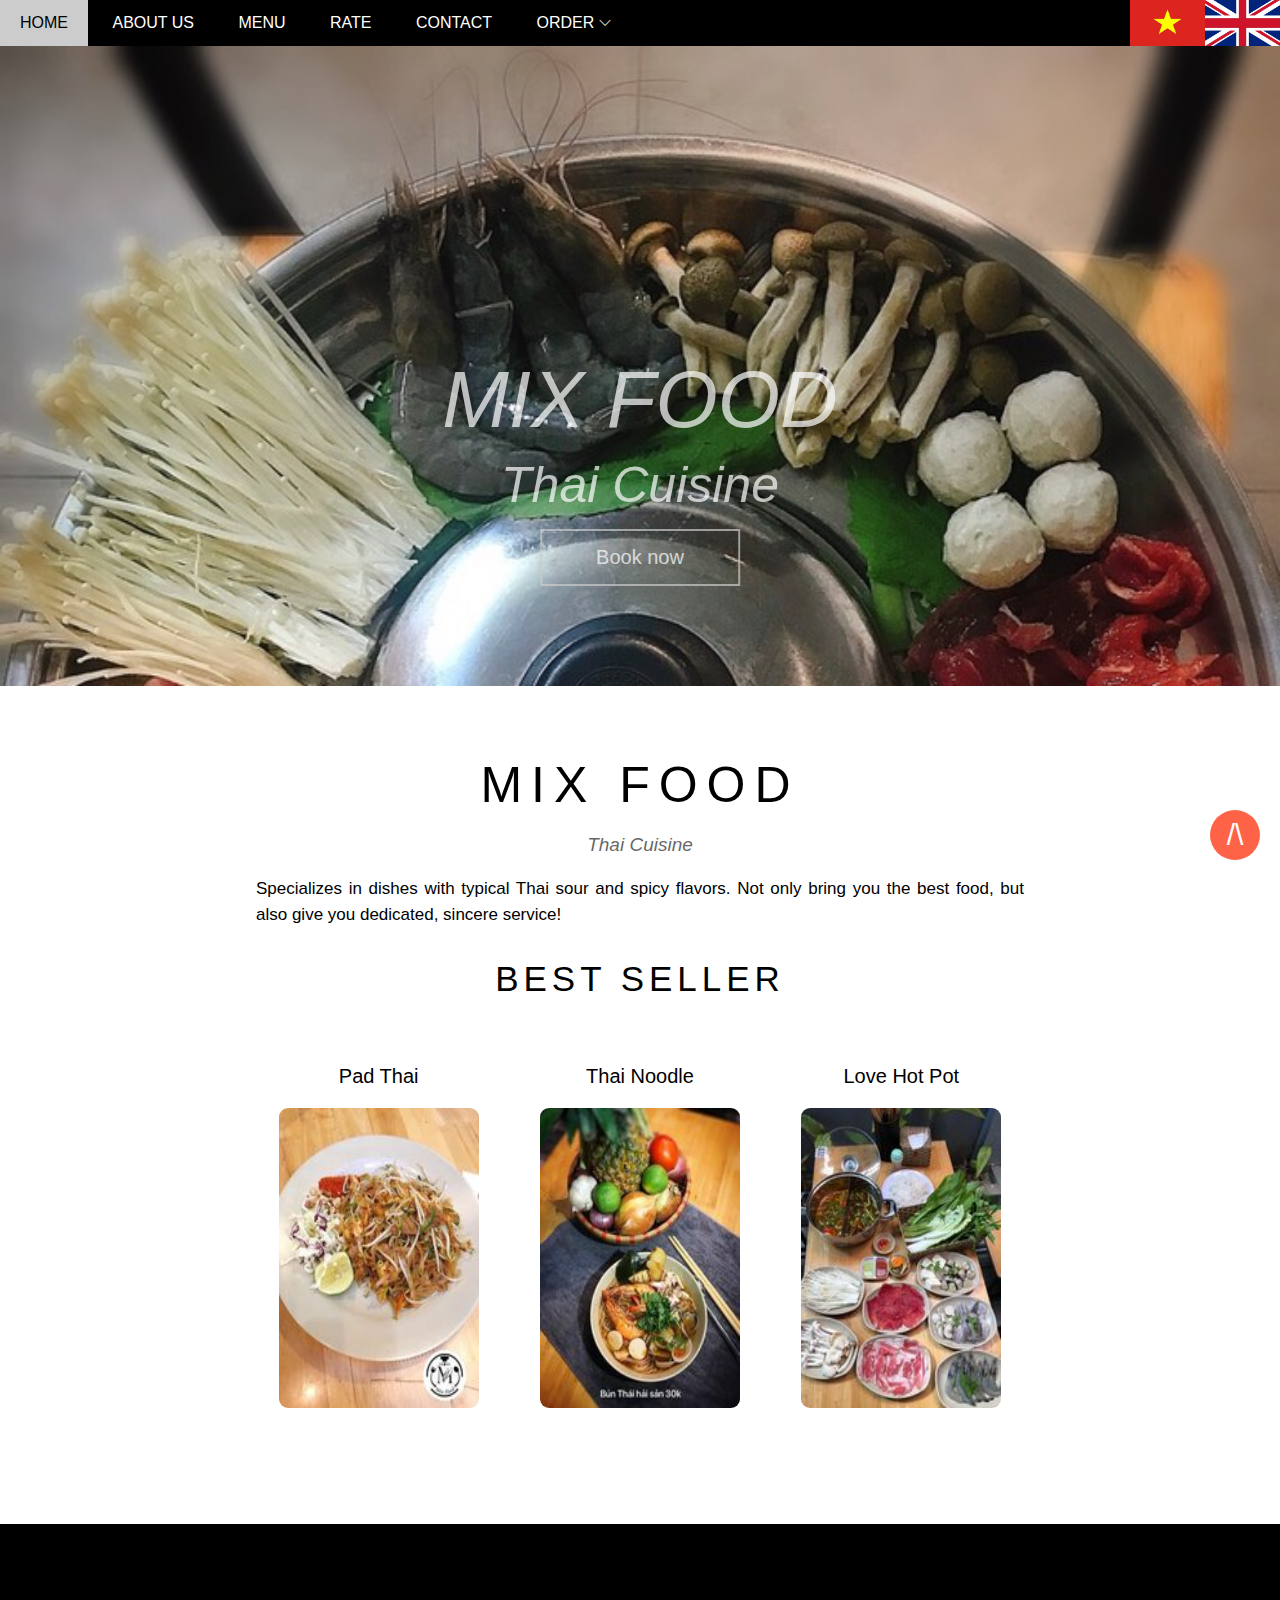
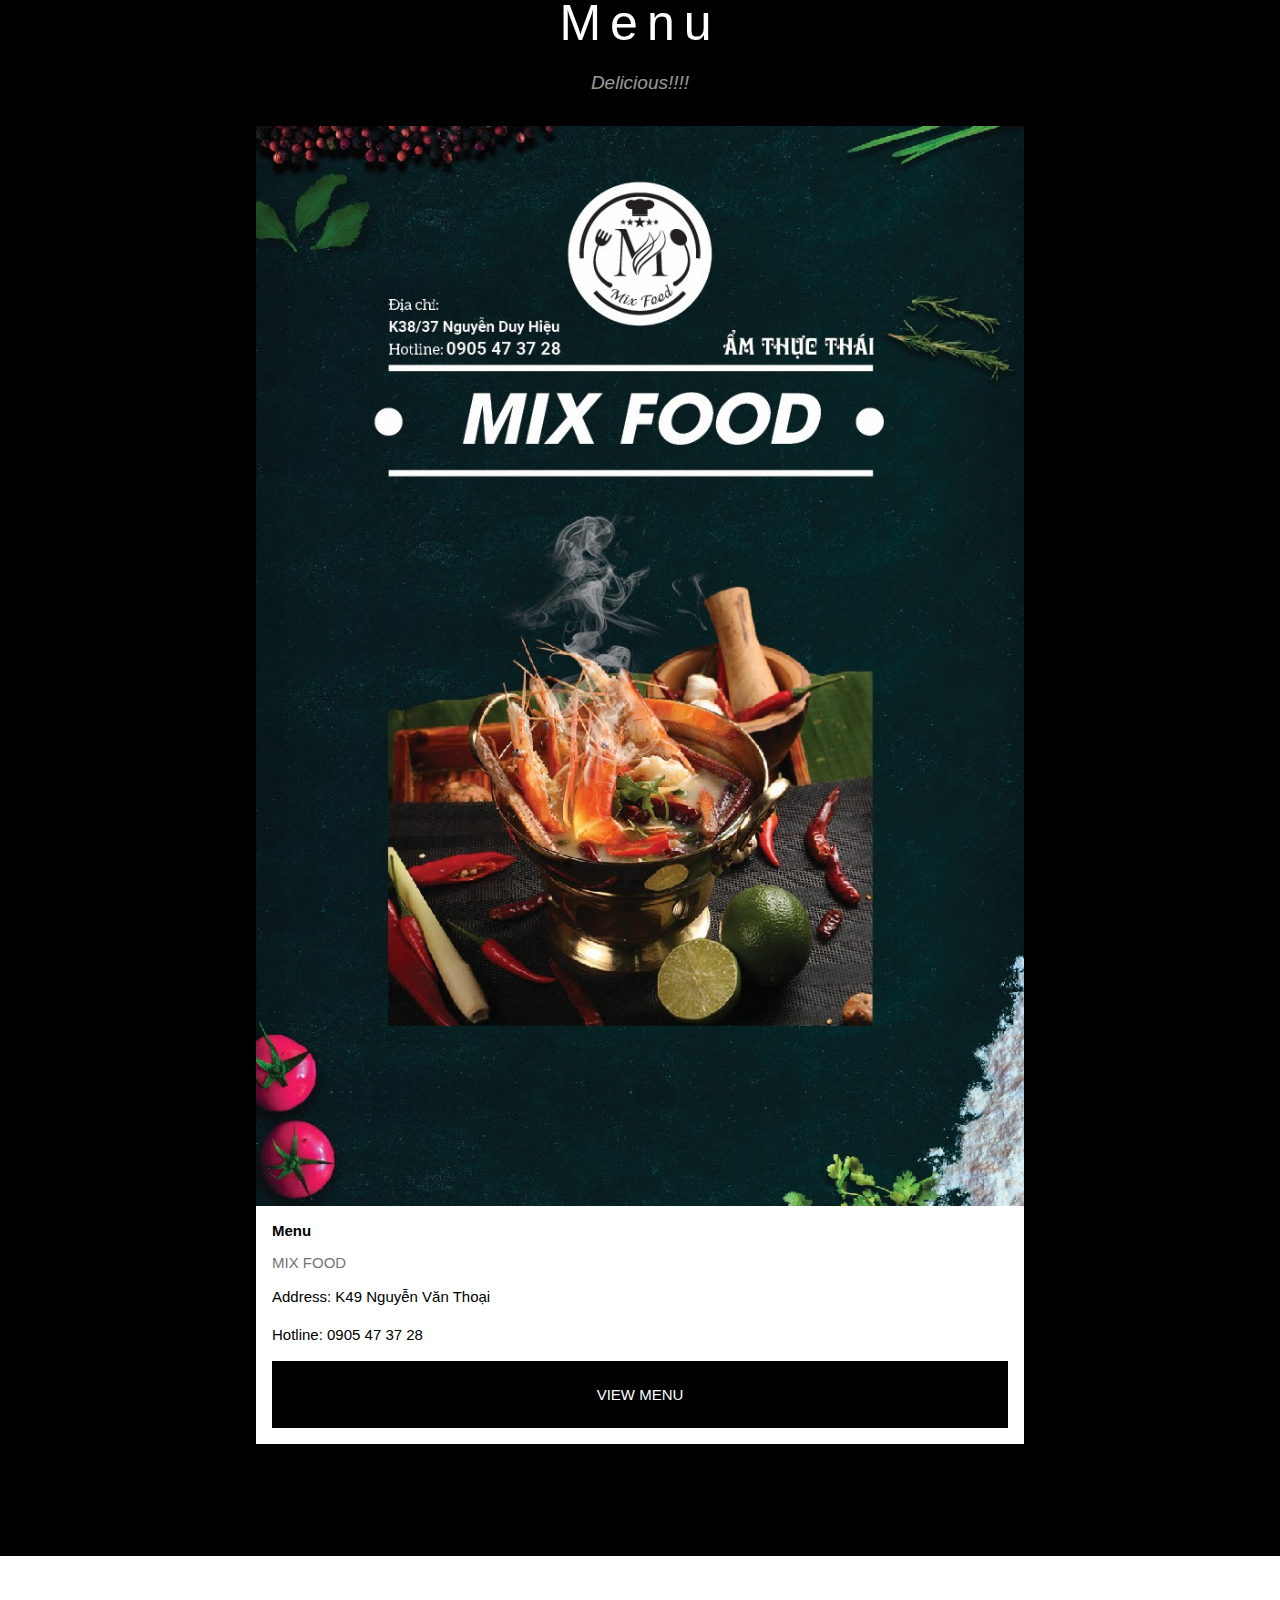
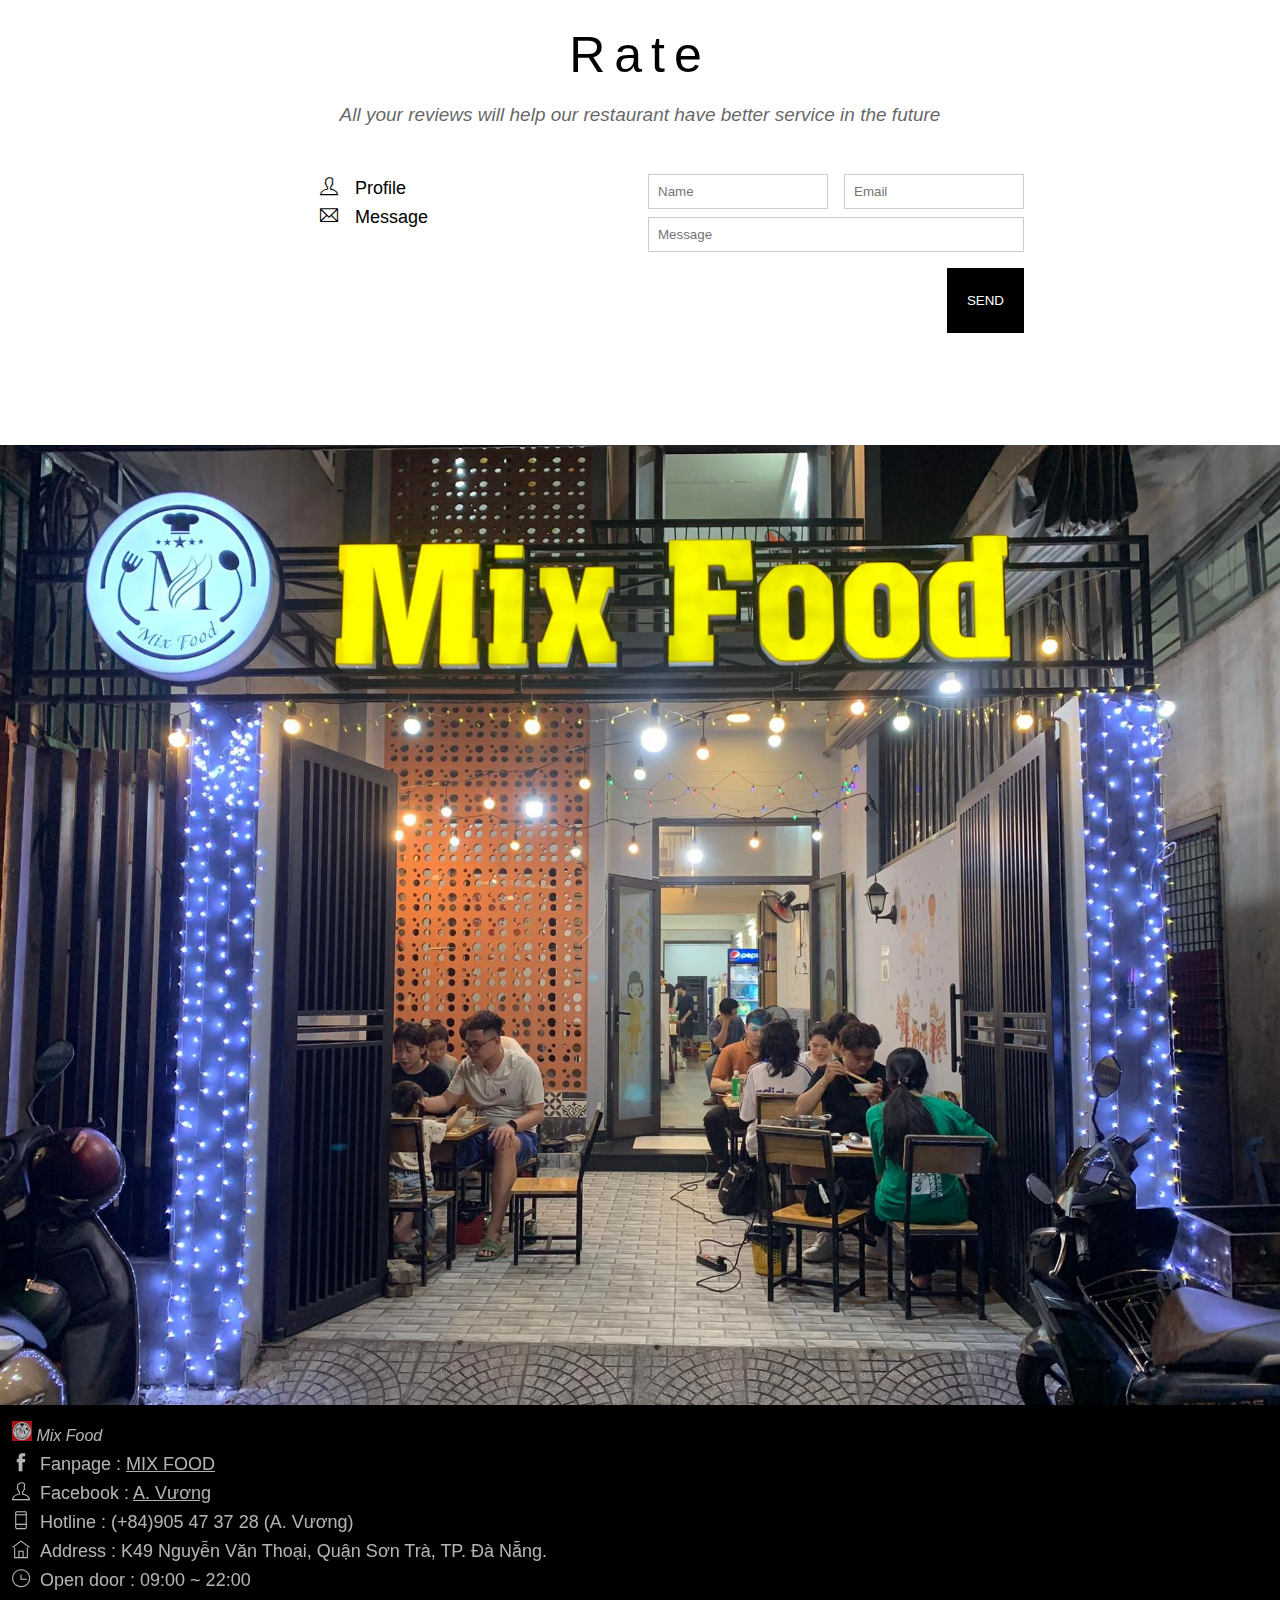
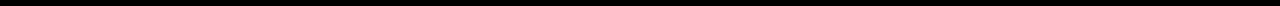
<file: index_en.html>
<!DOCTYPE html>
<html lang="en">

<head>
    <meta charset="UTF-8">
    <meta http-equiv="X-UA-Compatible" content="IE=edge">
    <meta name="viewport" content="width=device-width, initial-scale=1.0">
    <title>MIX FOOD - Ẩm Thực Thái</title>
    <link rel="shortcut icon" href="./assets/img/logo_web.jpg">
    <link rel="stylesheet" href="./assets/css/style.css">
    <link rel="stylesheet" href="./assets/css/responsive.css">
    <link rel="stylesheet" href="./assets/font/themify-icons/themify-icons.css">
</head>

<body>
    

    <div id="main">
        <div  id="back-top">
            <a href="#" class="angle-up">/\</a>
         </div>
        <div id="header">
            <div id="language-but" class="s-mr-66">
                <button id="vn-language-but"><a href="./index.html">
                   <img src="./assets/img/co/vietnam-logo.jpg" alt="">
                </a>
                </button>
                <button id="en-language-but"><a href="./index_en.html">
                    <img src="./assets/img/co/english-logo.webp" alt="">
                </a>
                </button>
            </div>
            <ul id="nav">
                <li>
                    <a href="#">Home</a>
                </li>
                <li>
                    <a href="#band">About us</a>
                </li>
                <li>
                    <a href="#tour">Menu</a>
                </li>
                <li>
                    <a href="#contact">Rate</a>
                </li>
                <li>
                    <a href="#footer">Contact</a>
                </li>
                <li>
                    <a href="#">
                        Order
                        <i class="nav-arrow-down ti-angle-down"></i>
                    </a>
                    <ul class="subnav">
                        <li>
                            <a href="https://shopeefood.vn/da-nang/mix-food-lau-nuong">Shopee Food</a>
                        </li>
                        <li>
                            <a href="https://food.grab.com/vn/vi/restaurant/mix-food-%E1%BA%A9m-th%E1%BB%B1c-th%C3%A1i-delivery/5-C2DHA6LJLJVZJX ">Grab Food</a>
                        </li>
                    </ul>
                </li>
            </ul>

            <div id="mobile-menu" class="mobile-menu-btn">
                <i class="menu-icon ti-menu"></i>
            </div>

        </div>

        <div id="slider">
            <div class="text-content">
                <h2 class="text-heading">MIX FOOD</h2>
                <div class="text-description">Thai Cuisine</div>
                <button class="buy-btn js-buy-ticket">Book now</button>

            </div>
        </div>

        <div id="content">
            <div id="band" class="content-section">
                <h2 class="section-heading">MIX FOOD</h2>
                <p class="section-sub-heading">Thai Cuisine</p>
                <p class="about-section">
                    Specializes in dishes with typical Thai sour and spicy flavors. Not only bring you the best food, but also give you dedicated, sincere service!                </p>
                <h2 class="section-best-seller mt-32">BEST SELLER</h2>
                <!--Ảnh từng thành viên-->
                <div class="row member-list">
                    <div class="col col-third s-col-full text-center mt-16">
                        <p class="member-name">Pad Thai</p>
                        <img src="./assets/img/Best_seller/padthai.jpg" alt="" class="member-img">
                    </div>

                    <div class="col col-third s-col-full text-center mt-16">
                        <p class="member-name">Thai Noodle</p>
                        <img src="./assets/img/Best_seller/bunthai.jpg" alt="" class="member-img">
                    </div>

                    <div class="col col-third s-col-full text-center mt-16">
                        <p class="member-name">Love Hot Pot</p>
                        <img src="./assets/img/Best_seller/setlauuyenuong.jpg" alt="" class="member-img">
                    </div>
                    <div class="clear"></div>
                </div>
            </div>


            <div id="tour" class="tour-section">
                <div class="content-section">
                    <h2 class="section-heading text-white">Menu</h2>
                    <p class="section-sub-heading text-white">Delicious!!!!</p>



                    <div class="row  places-list">
                        <div class="col col-full s-col-full mt-16">
                            <img src="./assets/img/Menu/Menu_first.jpg" alt="New York" class="place-img">
                            <div class="place-body">
                                <h3 class="place-heading">Menu</h3>
                                <p class="place-time">MIX FOOD</p>
                                <p class="place-desc">Address: K49 Nguyễn Văn Thoại</p>
                                <p class="place-desc">Hotline: 0905 47 37 28</p>
                                <a href="Menu.html" class="btn col-full" >VIEW MENU</a>   
                            </div>
                        </div>
                        
                        <div class="clear"></div>
                    </div>

                </div>
            </div>


            <div id="contact" class="content-section">
                <h2 class="section-heading">Rate</h2>
                <p class="section-sub-heading">All your reviews will help our restaurant have better service in the future</p>

                <div class="row contact-content">
                    <div class="col col-half s-col-full contact-info s-display-none">
                        <p><i class="ti-user s-display-none ml-64"></i> Profile</p>
                        <p><i class="ti-email s-display-none ml-64"></i> Message</p>
                    </div>
                    <div class="col col-half s-col-full contact-form">
                        <form action="">
                            <div class="row">
                                <div class="col col-half s-col-full">
                                    <input type="text" name="" placeholder="Name" required id="" class="form-control">
                                </div>
                                <div class="col col-half s-col-full s-mt-8">
                                    <input type="email" name="" placeholder="Email" required id="" class="form-control">
                                </div>
                            </div>
                            <div class="row mt-8">
                                <div class="col col-full">
                                    <input type="text" name="" placeholder="Message" required id="" class="form-control">
                                </div>
                            </div>
                            <input class="pull-right btn mt-16 s-full-width" type="submit" value="SEND">
                        </form>
                    </div>
                </div>

            </div>

        </div>


        <div class="map-section">
            <img src="./assets/img/MIXFOOD.jpg" alt="MIX FOOD">
        </div>



        <div id="footer">
            <header class="footer-header text-white">
             <img src="./assets/img/logo_web.jpg" alt="">
                Mix Food
            </header>
            <div class="footer-body">
                <label class="footer-label text-white">
                    <i class="ti-facebook"></i>
                    Fanpage : <a id="Fanpage" href="https://www.facebook.com/mixfoodamthucthai/">MIX FOOD</a>
                </label>
                <label class="footer-label text-white">
                    <i class="ti-user"></i>
                    Facebook : <a id="Fanpage" href="https://www.facebook.com/nguyen.minhvuong.104203">A. Vương</a>
                </label>
                <label class="footer-label text-white">
                    <i class="ti-mobile"></i>
                    Hotline : (+84)905 47 37 28 (A. Vương)
                </label>
                <label class="footer-label text-white">
                    <i class="ti-home"></i>
                    Address : K49 Nguyễn Văn Thoại, Quận Sơn Trà, TP. Đà Nẵng.
                </label>
                <label class="footer-label text-white">
                    <i class="ti-time"></i>
                    Open door : 09:00 ~ 22:00
                </label>
            </div>


    
    <div class="modal js-modal">
        
        <div class="modal-container js-modal-container">
            <div class="modal-close js-modal-close">
                <i class="ti-close"></i>
            </div>

            <header class="modal-header">
                <i class="modal-heading-icon ti-bag"></i>
                Book
            </header>
            
            <div class="modal-body">
                <form class="gform pure-form pure-form-stacked" method="POST" data-email="quangvu37781@gmail.com"
                action="https://script.google.com/macros/s/AKfycbwEzFkVX5GNWKPGnLlo7xqvmlvHpLf9PvOzc6KP8saiEmOB1fFnRH6I0nd3YDsu8x_M/exec" name="google-sheet">
                <label for="ticket-email" class="modal-label">
                    <i class="ti-user" ></i>
                    Name
                </label>
                <input  type="text" id="ticket-email" name="name" class="modal-input js-input-name" required  placeholder="Enter your name"  required>


                <label for="ticket-quantity" class="modal-label">
                    <i class="ti-shopping-cart" ></i>
                    How many people?
                </label>
                <input type="text" id="ticket-quantity" name="people" class="modal-input" required  placeholder="Enter the number of people" max="25" required>
                
                <label for="ticket-phone" class="modal-label">
                    <i class="ti-mobile" ></i>
                    Phone
                </label>
                <input type="text" id="ticket-phone" name="phone" class="modal-input" required placeholder="Enter your phone number">

                <label for="ticket-time" class="modal-label">
                    <i class="ti-time" ></i>
                    Time
                </label>
                <input type="time" id="ticket-time" class="modal-input" name="time" required placeholder="">

                <label for="ticket-time" class="modal-label">
                    <i class="ti-clipboard" ></i>
                    Note
                </label>
                <input type="text" id="ticket-time" class="modal-input" name="Ghi chu" placeholder="Please enter your note if you have" value="none">

                <input class="btn col-full mt-8 s-full-width js-dat-ban" type="submit" value="Book">
                </form>

            </div>

        </div>
    </div>

    <script>
        
        const buyBtns = document.querySelectorAll('.js-buy-ticket')
        const modal = document.querySelector('.js-modal')
        const modalContainer = document.querySelector('.js-modal-container')
        const modalClose = document.querySelector('.js-modal-close')

        
        function showBuyTickets() {
            
            modal.classList.add('open')
        }

        
        function hideBuyTickets() {
            
            modal.classList.remove('open')
        }

        
        for (const buyBtn of buyBtns) {
            buyBtn.addEventListener('click', showBuyTickets)
        }

        
        modalClose.addEventListener('click', hideBuyTickets)

        
        modal.addEventListener('click', hideBuyTickets)

        
        modalContainer.addEventListener('click', function (event) {
            event.stopPropagation()
        })
        


    /*    
        var header = document.getElementById('header')
        var mobileMenu = document.getElementById('mobile-menu')
        var headerHeight = header.clientHeight;

        mobileMenu.onclick = function () {
            var isClosed = header.clientHeight === headerHeight
            if (isClosed) {
                header.style.height = 'auto'
            }
            else {
                header.style.height = null
            }
        }

        
        var menuItems = document.querySelectorAll('#nav li a[href*="#"');
        for (var i = 0; i < menuItems.length; i++) {
            var menuItem = menuItems[i];
            
            menuItem.onclick = function () {
                var isParentMenu = this.nextElementSibling && this.nextElementSibling.classList.contains('subnav');
                if (isParentMenu) {
                    event.preventDefault();
                }
                else {
                    header.style.height = null
                }
            }
        }

        var datban = document.querySelector('.js-dat-ban')
        var inputName = document.querySelector('js-input-name')
        datban.onclick = function(){
            if(inputName == ""){
                alert("Chưa nhập thông tin")
            }
            else{
            alert("Đặt bàn thành công")
            }
        }*/
    </script>
    <script data-cfasync="false" type="text/javascript"> //Js form
    
        (function() {
       function validEmail(email) {
         var re = /^([\w-]+(?:\.[\w-]+)*)@((?:[\w-]+\.)*\w[\w-]{0,66})\.([a-z]{2,6}(?:\.[a-z]{2})?)$/i;
         return re.test(email);
       }
     
       function validateHuman(honeypot) {
         if (honeypot) {
           console.log("Robot Detected!");
           return true;
         } else {
           console.log("Welcome Human!");
         }
       }
       function getFormData(form) {
         var elements = form.elements;
     
         var fields = Object.keys(elements).filter(function(k) {
               return (elements[k].name !== "honeypot");
         }).map(function(k) {
           if(elements[k].name !== undefined) {
             return elements[k].name;
           }else if(elements[k].length > 0){
             return elements[k].item(0).name;
           }
         }).filter(function(item, pos, self) {
           return self.indexOf(item) == pos && item;
         });
     
         var formData = {};
         fields.forEach(function(name){
           var element = elements[name];
           formData[name] = element.value;
           if (element.length) {
             var data = [];
             for (var i = 0; i < element.length; i++) {
               var item = element.item(i);
               if (item.checked || item.selected) {
                 data.push(item.value);
               }
             }
             formData[name] = data.join(', ');
           }
         });
     
         // add form-specific values into the data
         formData.formDataNameOrder = JSON.stringify(fields);
         formData.formGoogleSheetName = form.dataset.sheet || "Data"; // default sheet name
         formData.formGoogleSendEmail = form.dataset.email || ""; // no email by default
     
         console.log(formData);
         return formData;
       }
     
       function handleFormSubmit(event) {  
         event.preventDefault();           
         var form = event.target;
         var data = getFormData(form);         
         if( data.email && !validEmail(data.email) ) {   
           var invalidEmail = form.querySelector(".email-invalid");
           if (invalidEmail) {
             invalidEmail.style.display = "block";
             return false;
           }
         } else {
           disableAllButtons(form);
           var url = form.action;
           var xhr = new XMLHttpRequest();
           xhr.open('POST', url);
           xhr.setRequestHeader("Content-Type", "application/x-www-form-urlencoded");
           xhr.onreadystatechange = function() {
               console.log(xhr.status, xhr.statusText);
               console.log(xhr.responseText);
               var formElements = form.querySelector(".form-elements")
               if (formElements) {
                 formElements.style.display = "none"; // hide form
               }
               var thankYouMessage = form.querySelector(".thankyou_message");
               if (thankYouMessage) {
                 thankYouMessage.style.display = "block";
               }
               return;
           };
           var encoded = Object.keys(data).map(function(k) {
               return encodeURIComponent(k) + "=" + encodeURIComponent(data[k]);
           }).join('&');
           xhr.send(encoded);
         }
       }
       
       function loaded() {
         console.log("Contact form submission handler loaded successfully.");
         var forms = document.querySelectorAll("form.gform");
         for (var i = 0; i < forms.length; i++) {
           forms[i].addEventListener("submit", handleFormSubmit, false);
         }
       };
       document.addEventListener("DOMContentLoaded", loaded, false);
     
       function disableAllButtons(form) {
         var buttons = form.querySelectorAll("button");
         for (var i = 0; i < buttons.length; i++) {
           buttons[i].disabled = true; 
         }
       }
     })();
     
     
       </script> 
       <script src="https://code.jquery.com/jquery-3.6.0.js" integrity="sha256-H+K7U5CnXl1h5ywQfKtSj8PCmoN9aaq30gDh27Xc0jk=" crossorigin="anonymous"></script>
        
       <script> //back-top
        $(document).ready(function() {
            $(window).scroll(function() {
                if ($(this).scrollTop()) {
                    $('#back-top').fadeIn();
                } else {
                    $('#back-top').fadeOut();
                }
            });
            $("#back-top").click(function() {
                $('html, body').animate({
                    scrollTop: 0
                }, 150); 
            });
        });
    </script>
    <!--Xu li form submit-->
    <script>
        const scriptURL = 'https://script.google.com/macros/s/AKfycbwEzFkVX5GNWKPGnLlo7xqvmlvHpLf9PvOzc6KP8saiEmOB1fFnRH6I0nd3YDsu8x_M/exec'
        const form = document.forms['google-sheet']
      
        form.addEventListener('submit', e => {
          e.preventDefault()
          fetch(scriptURL, { method: 'POST', body: new FormData(form)})
            .then(response => alert("Cảm ơn bạn đã liên hệ với chúng tôi..! Chúng tôi sẽ liên lạc với bạn sớm nhất sau khi nhận thông báo...!!!"))
            .catch(error => console.error('Error!', error.message))
        })
      </script>
    

</body>

</html>
</file>
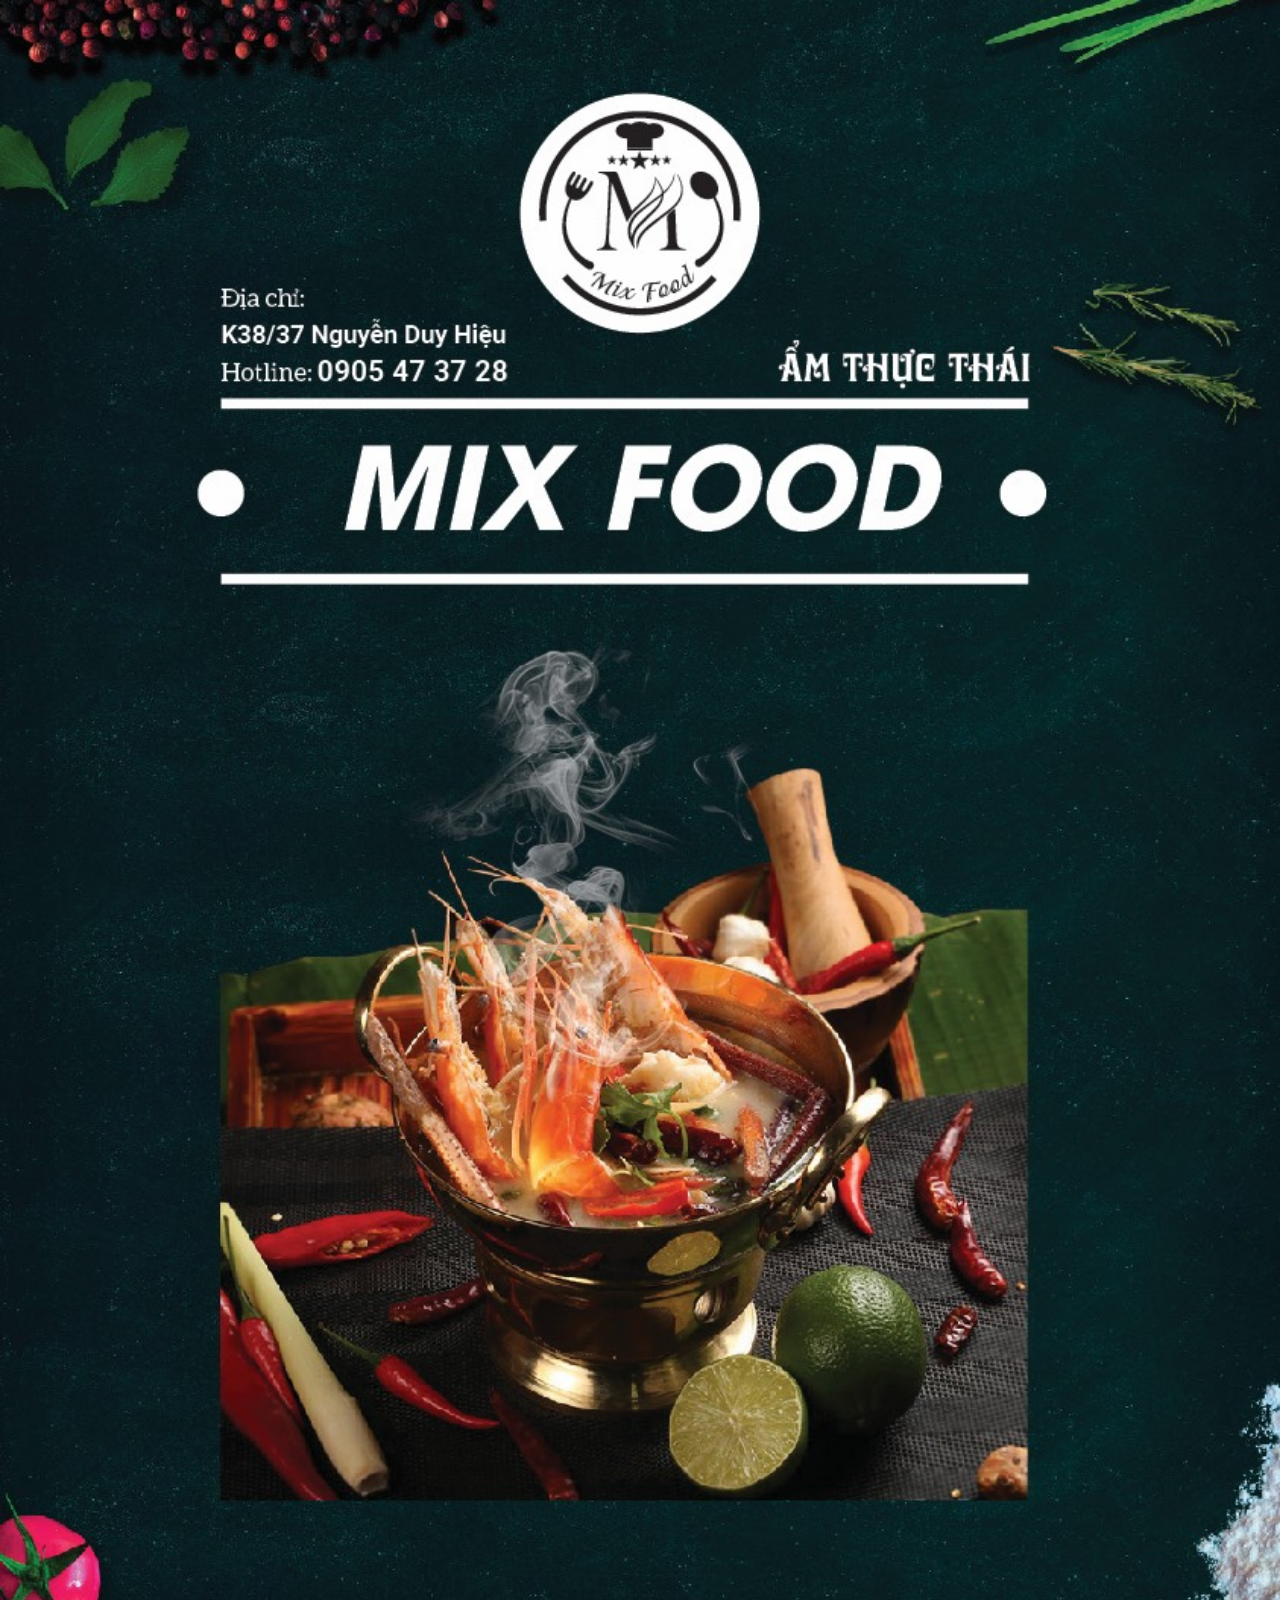
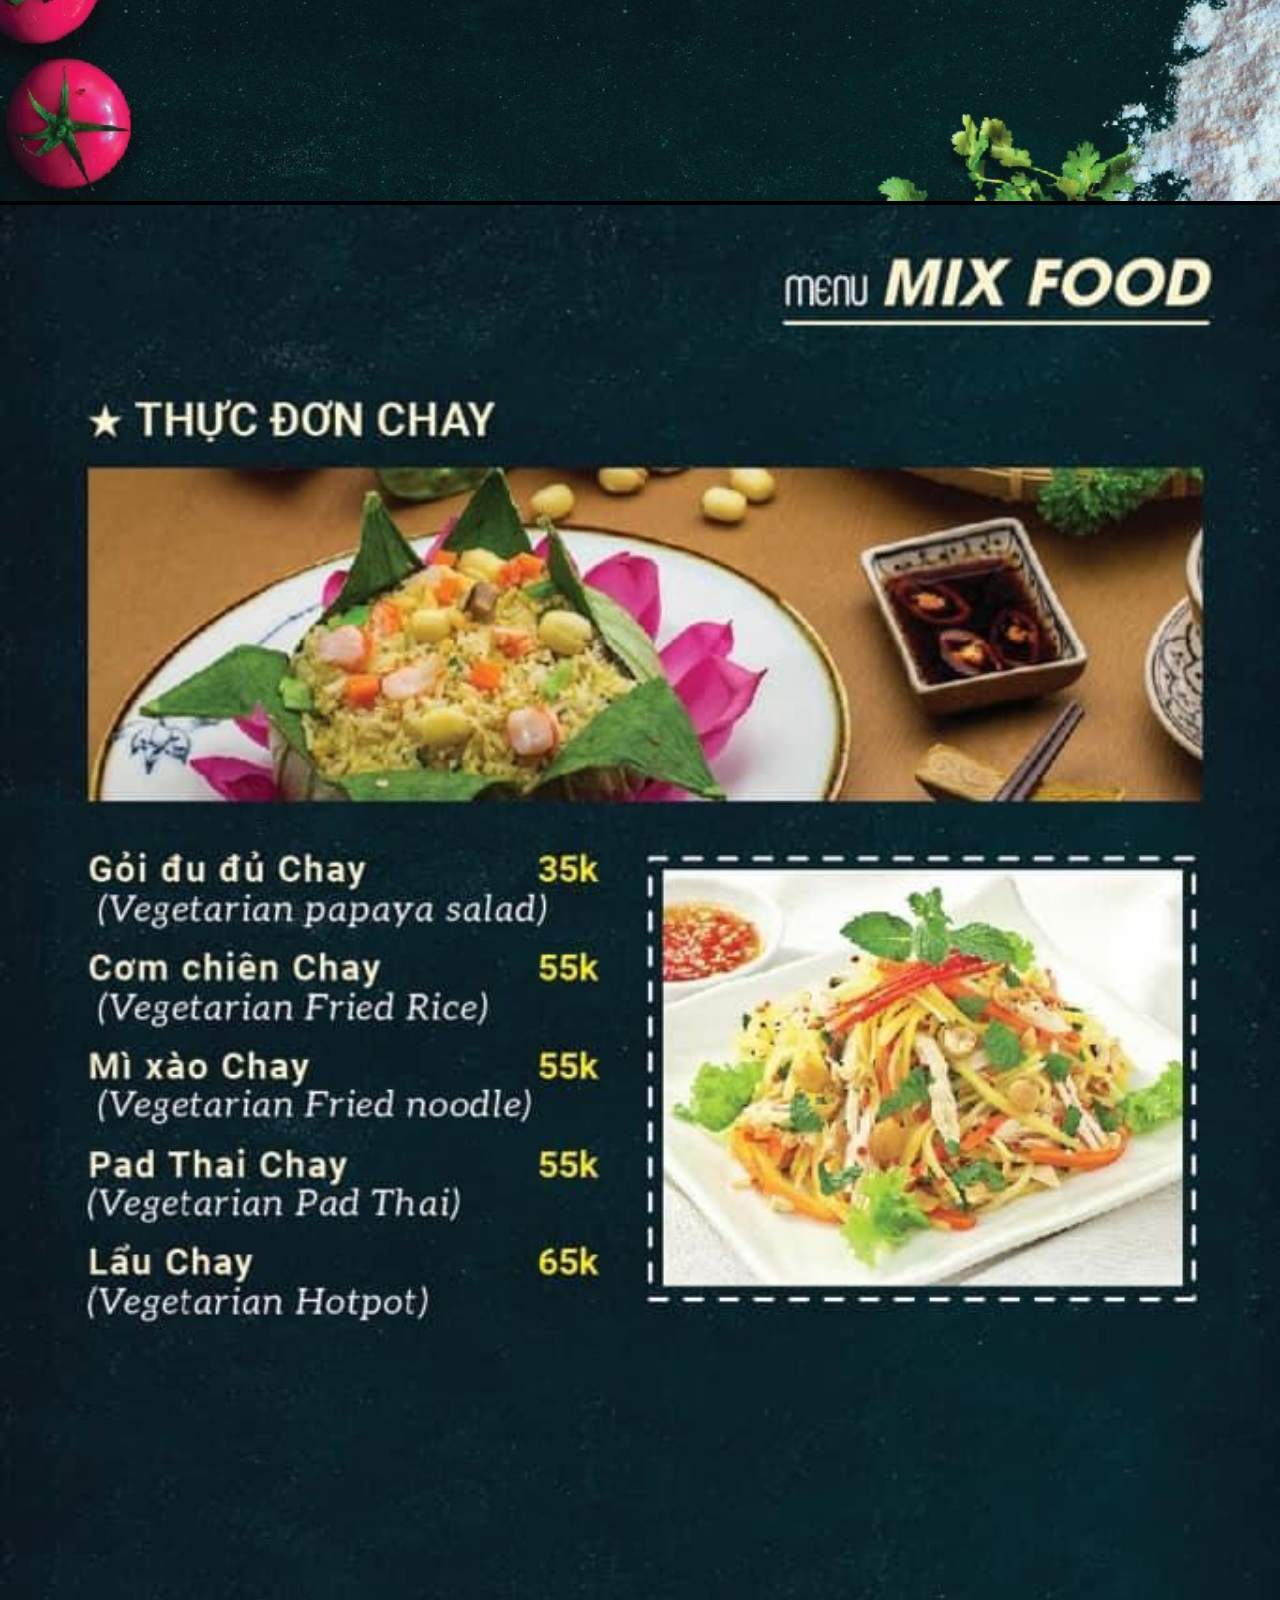
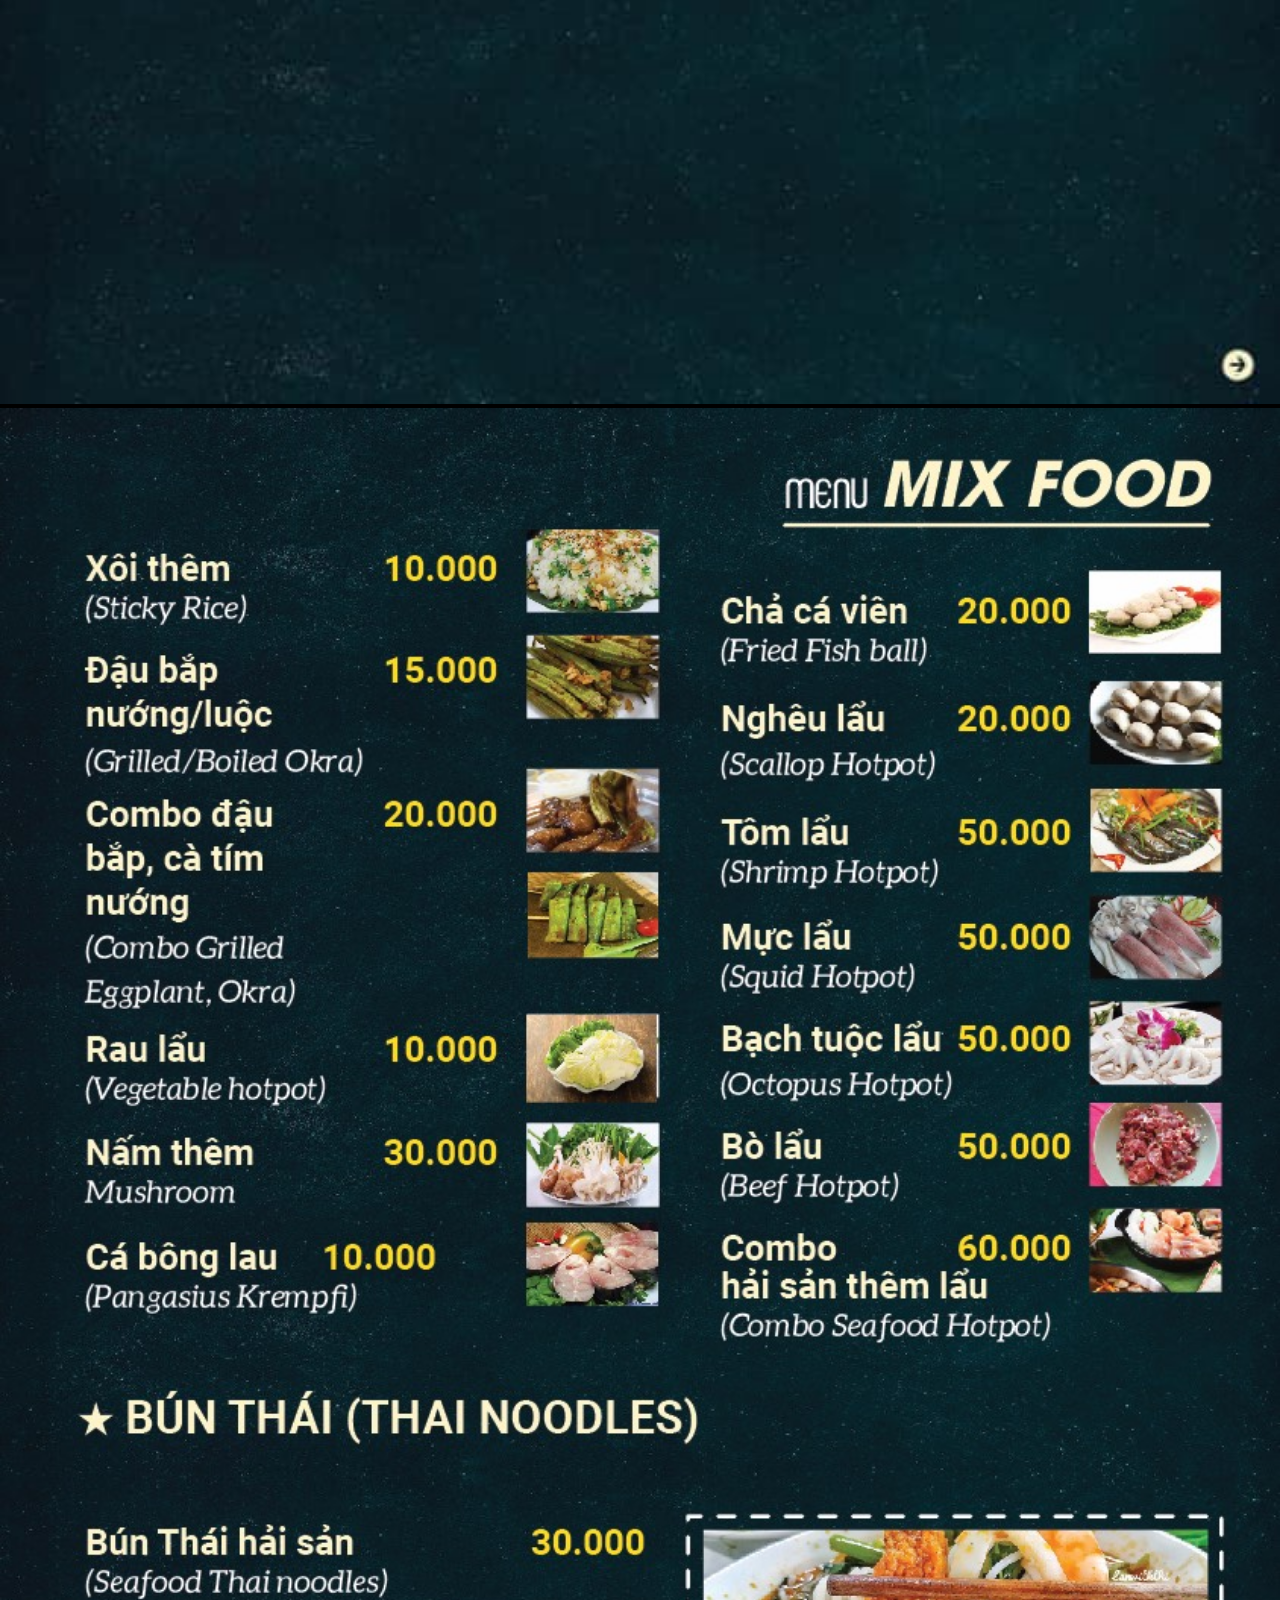
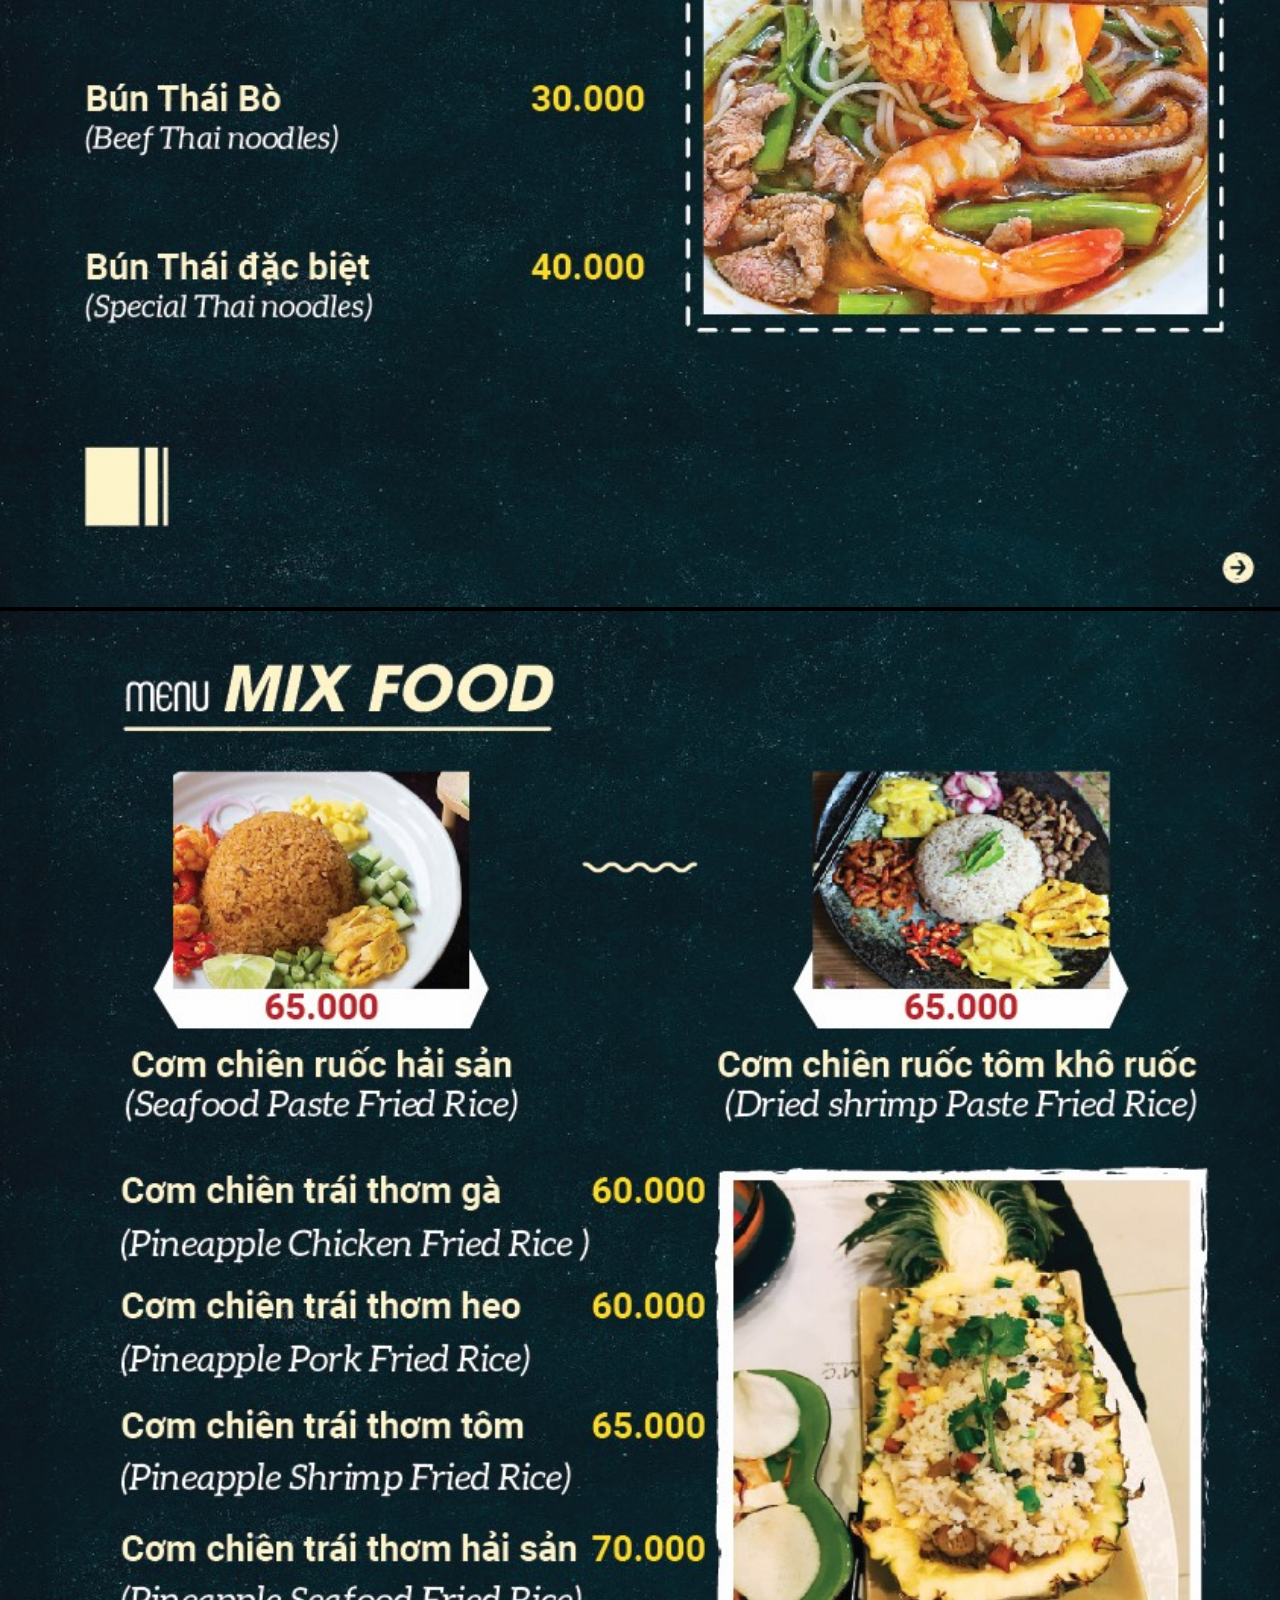
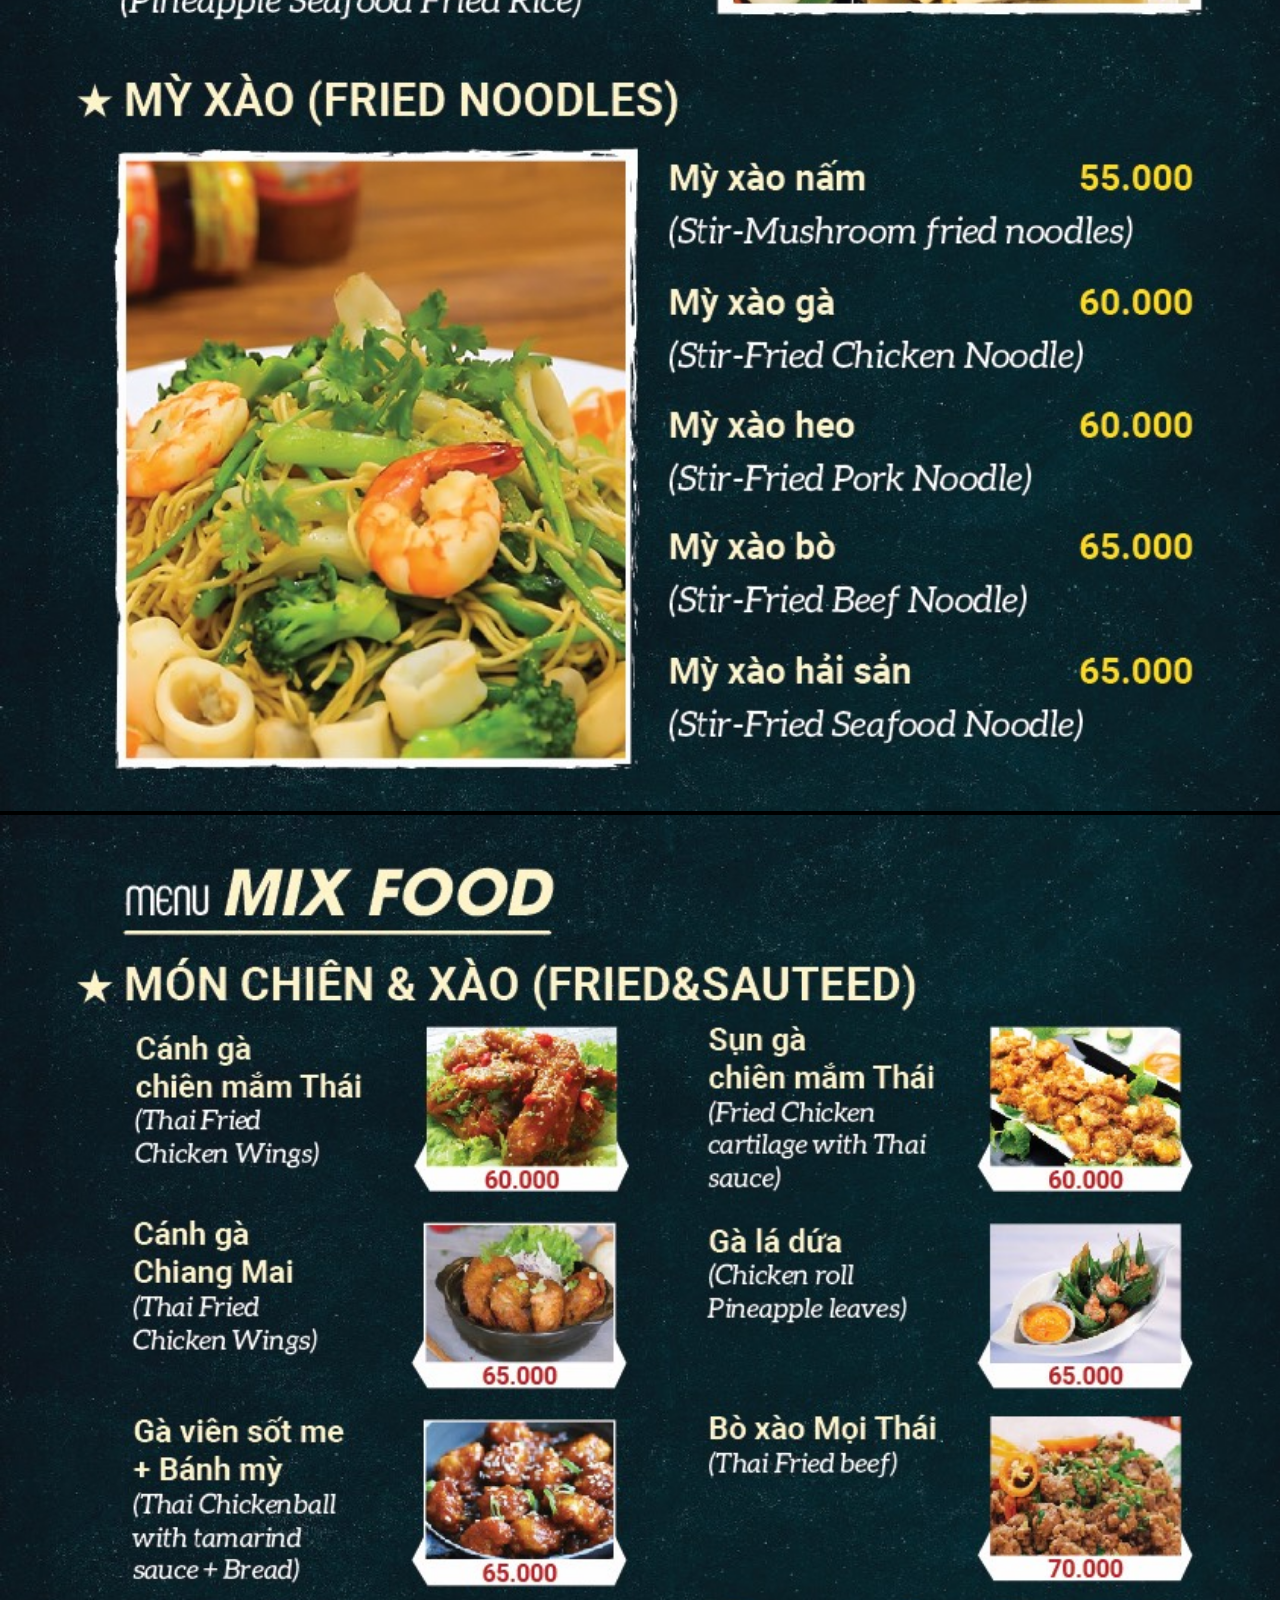
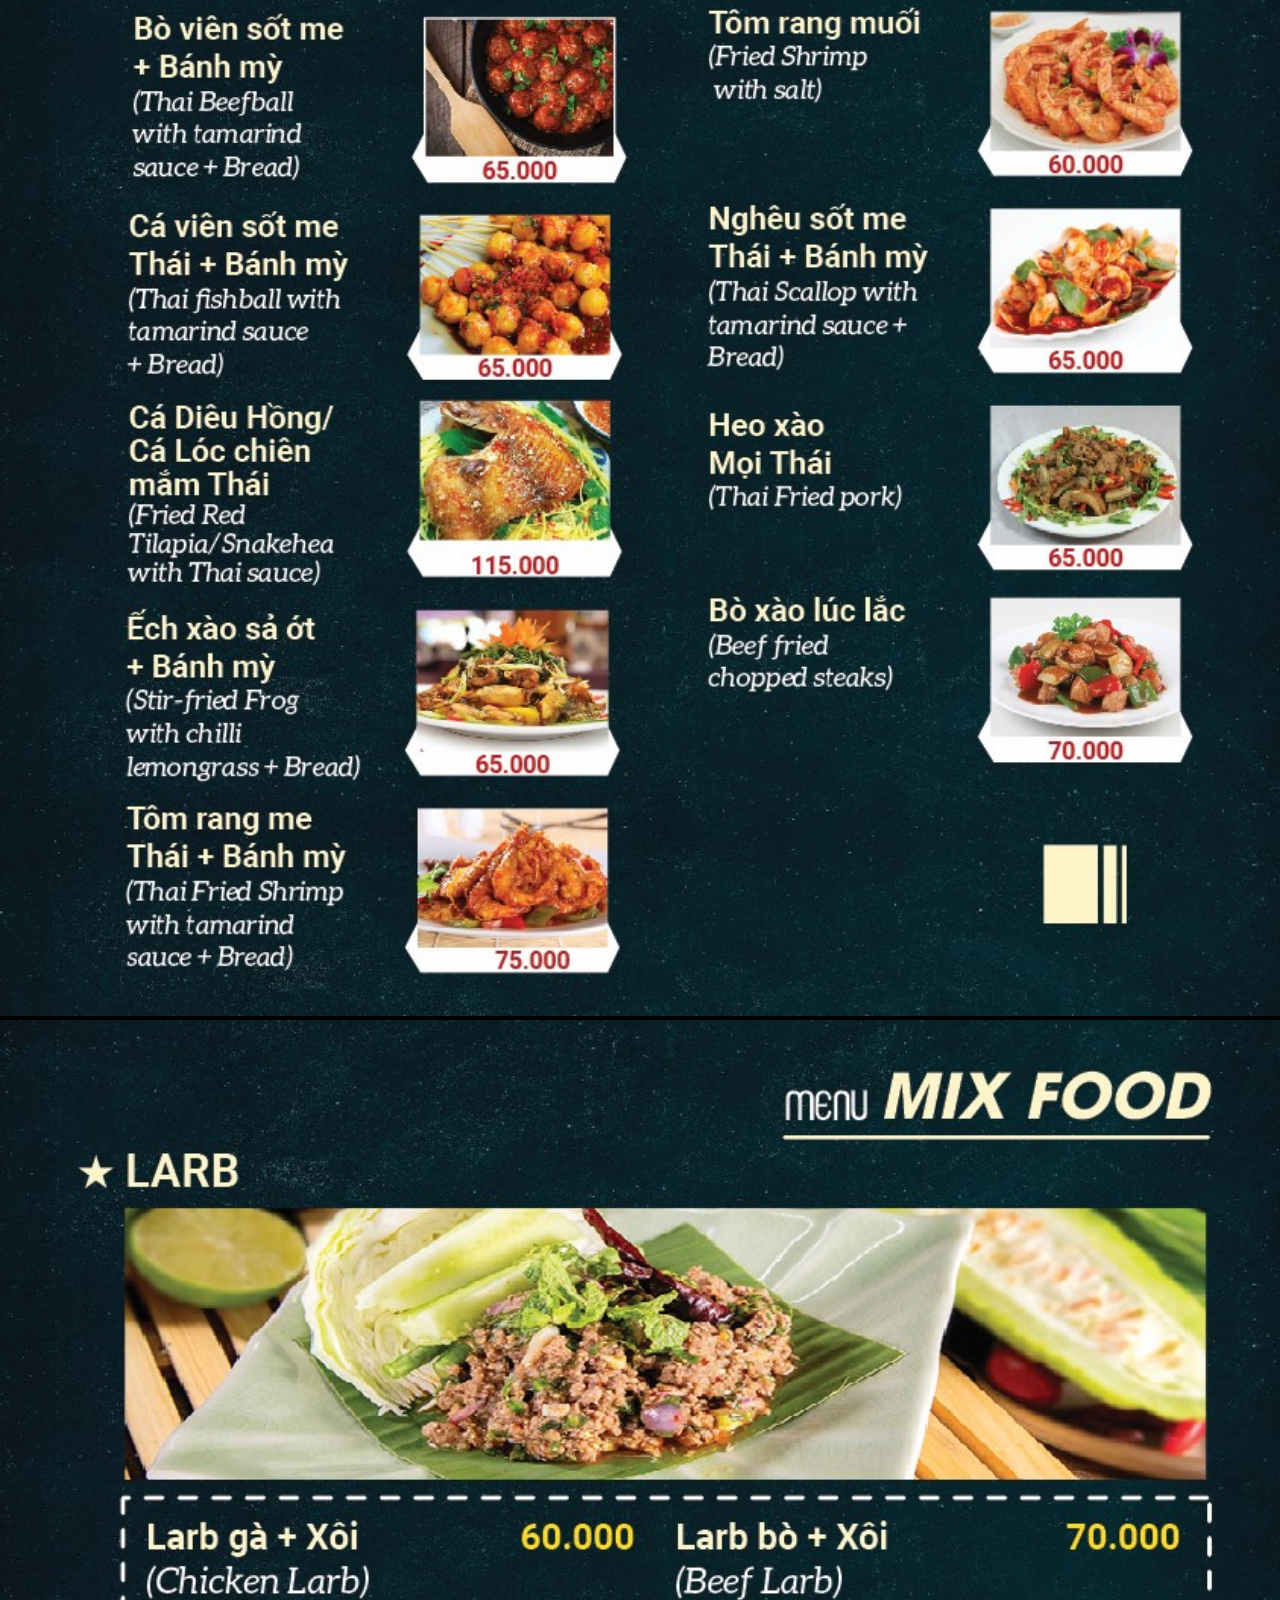
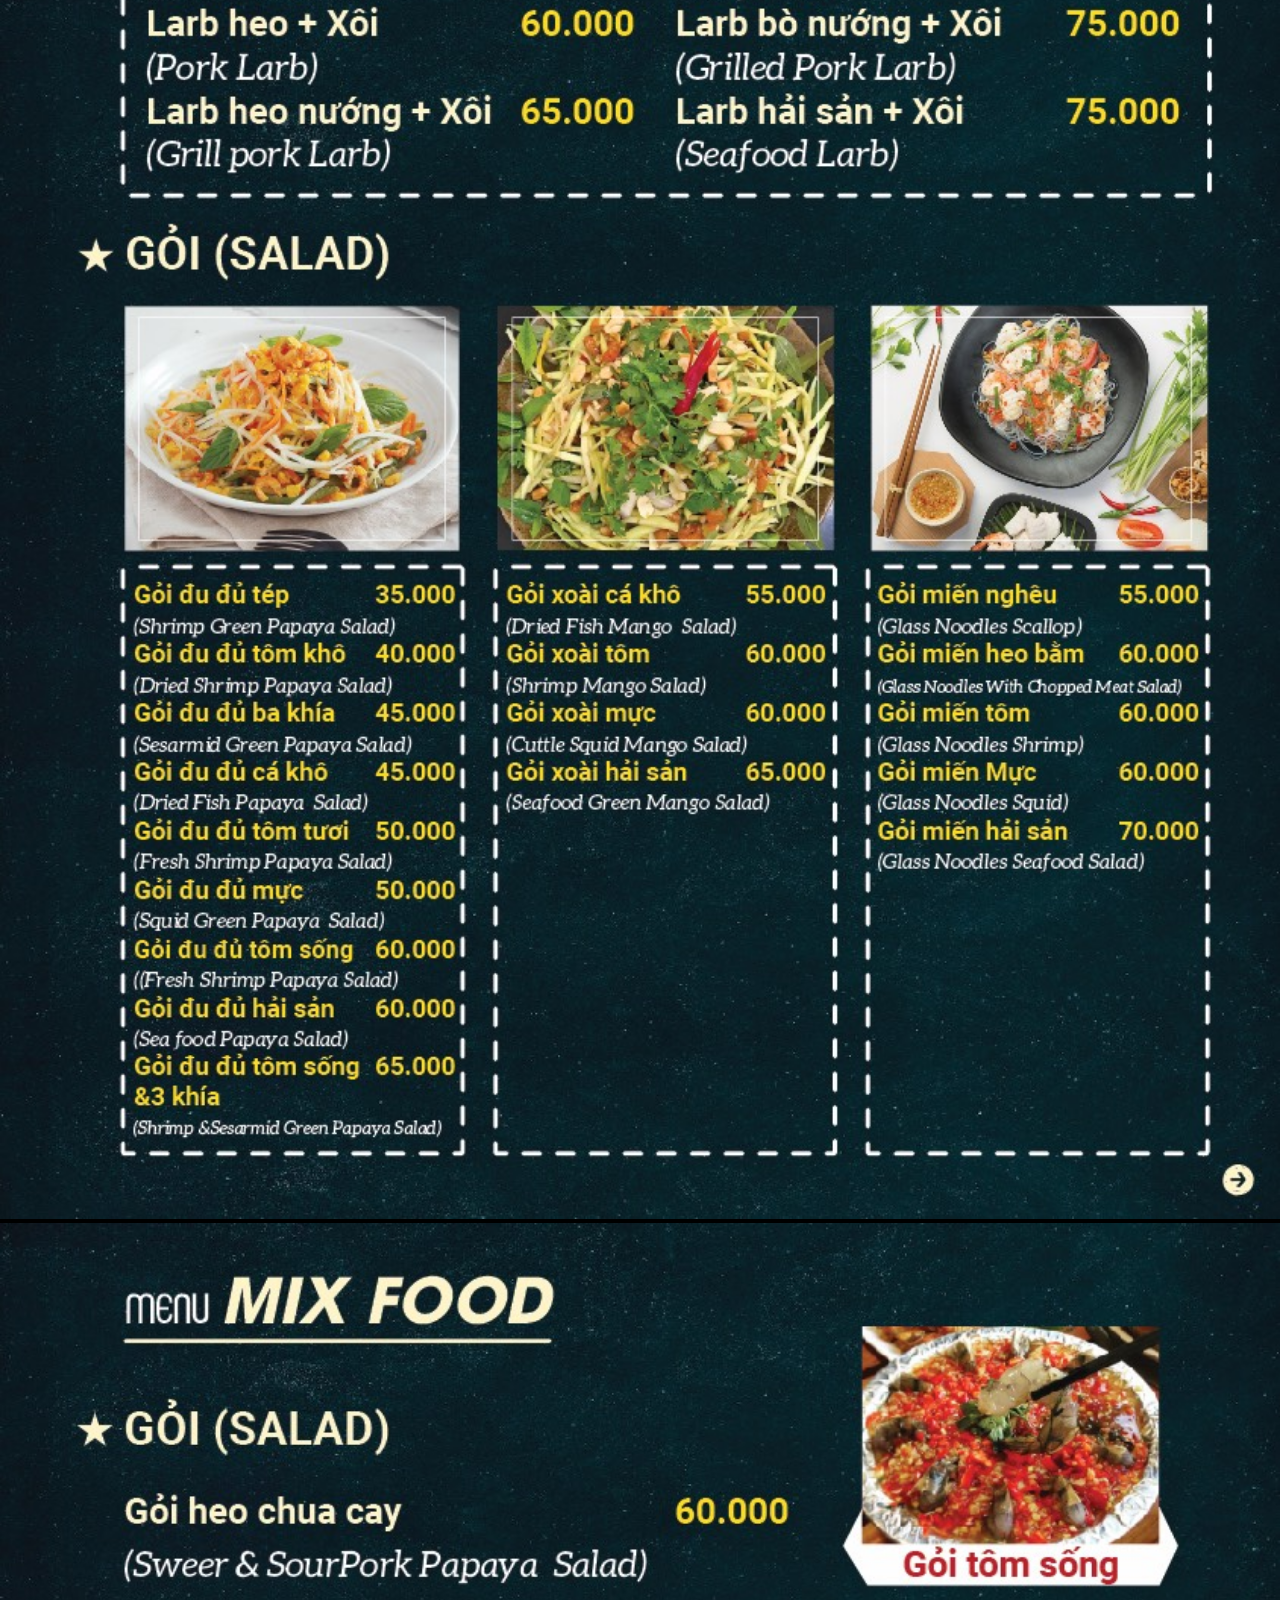
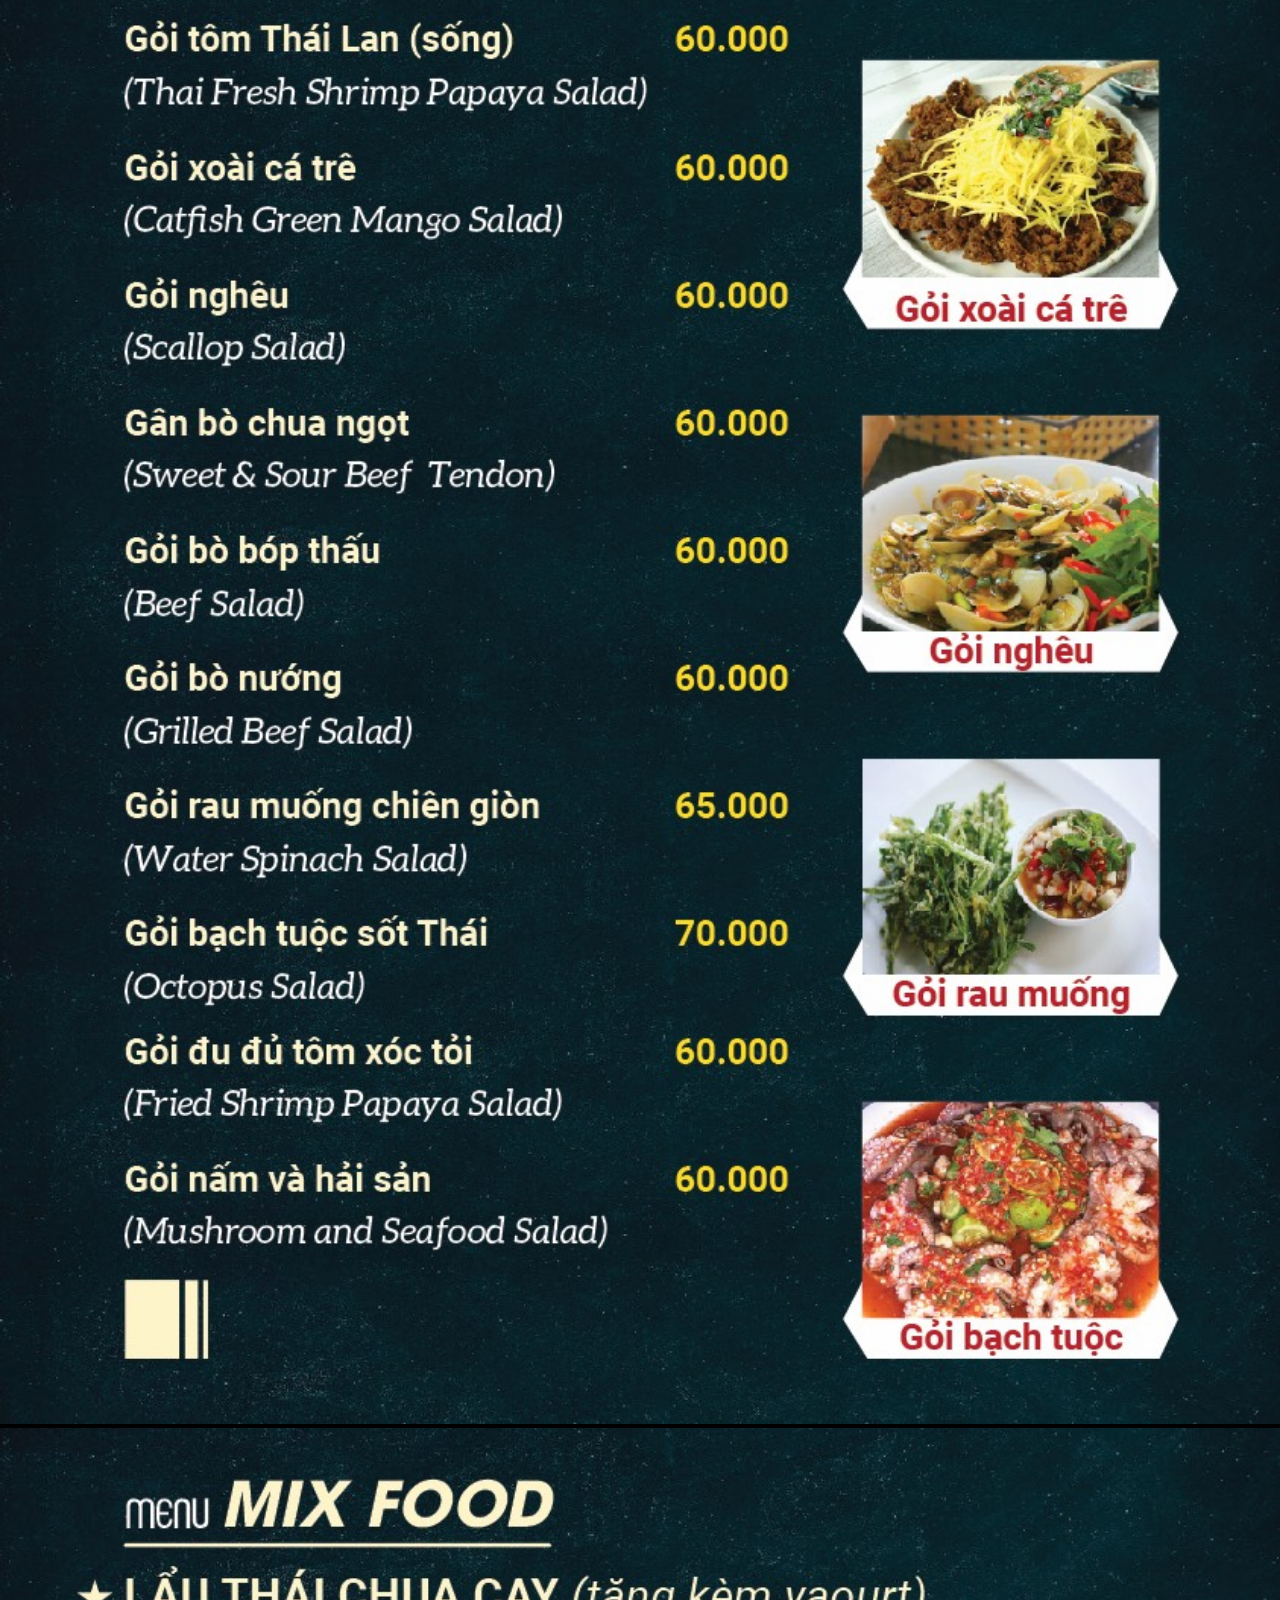
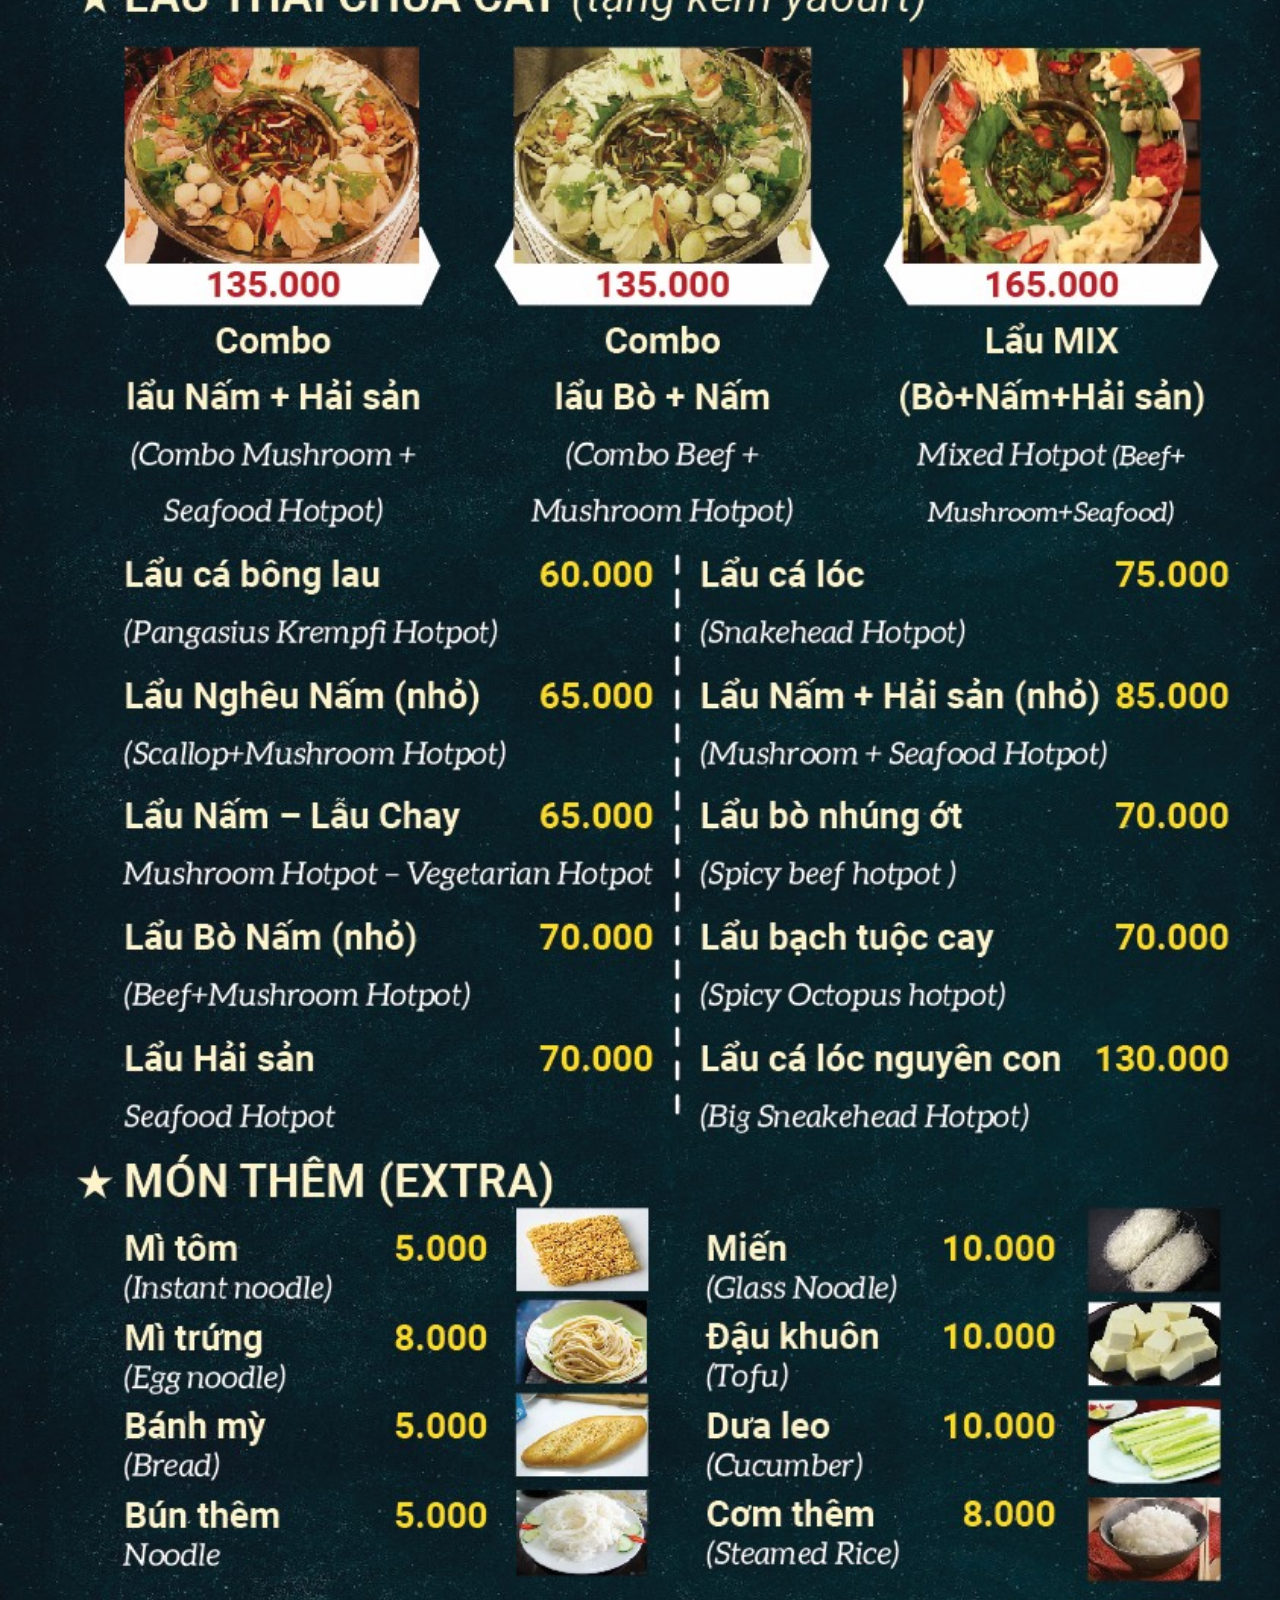
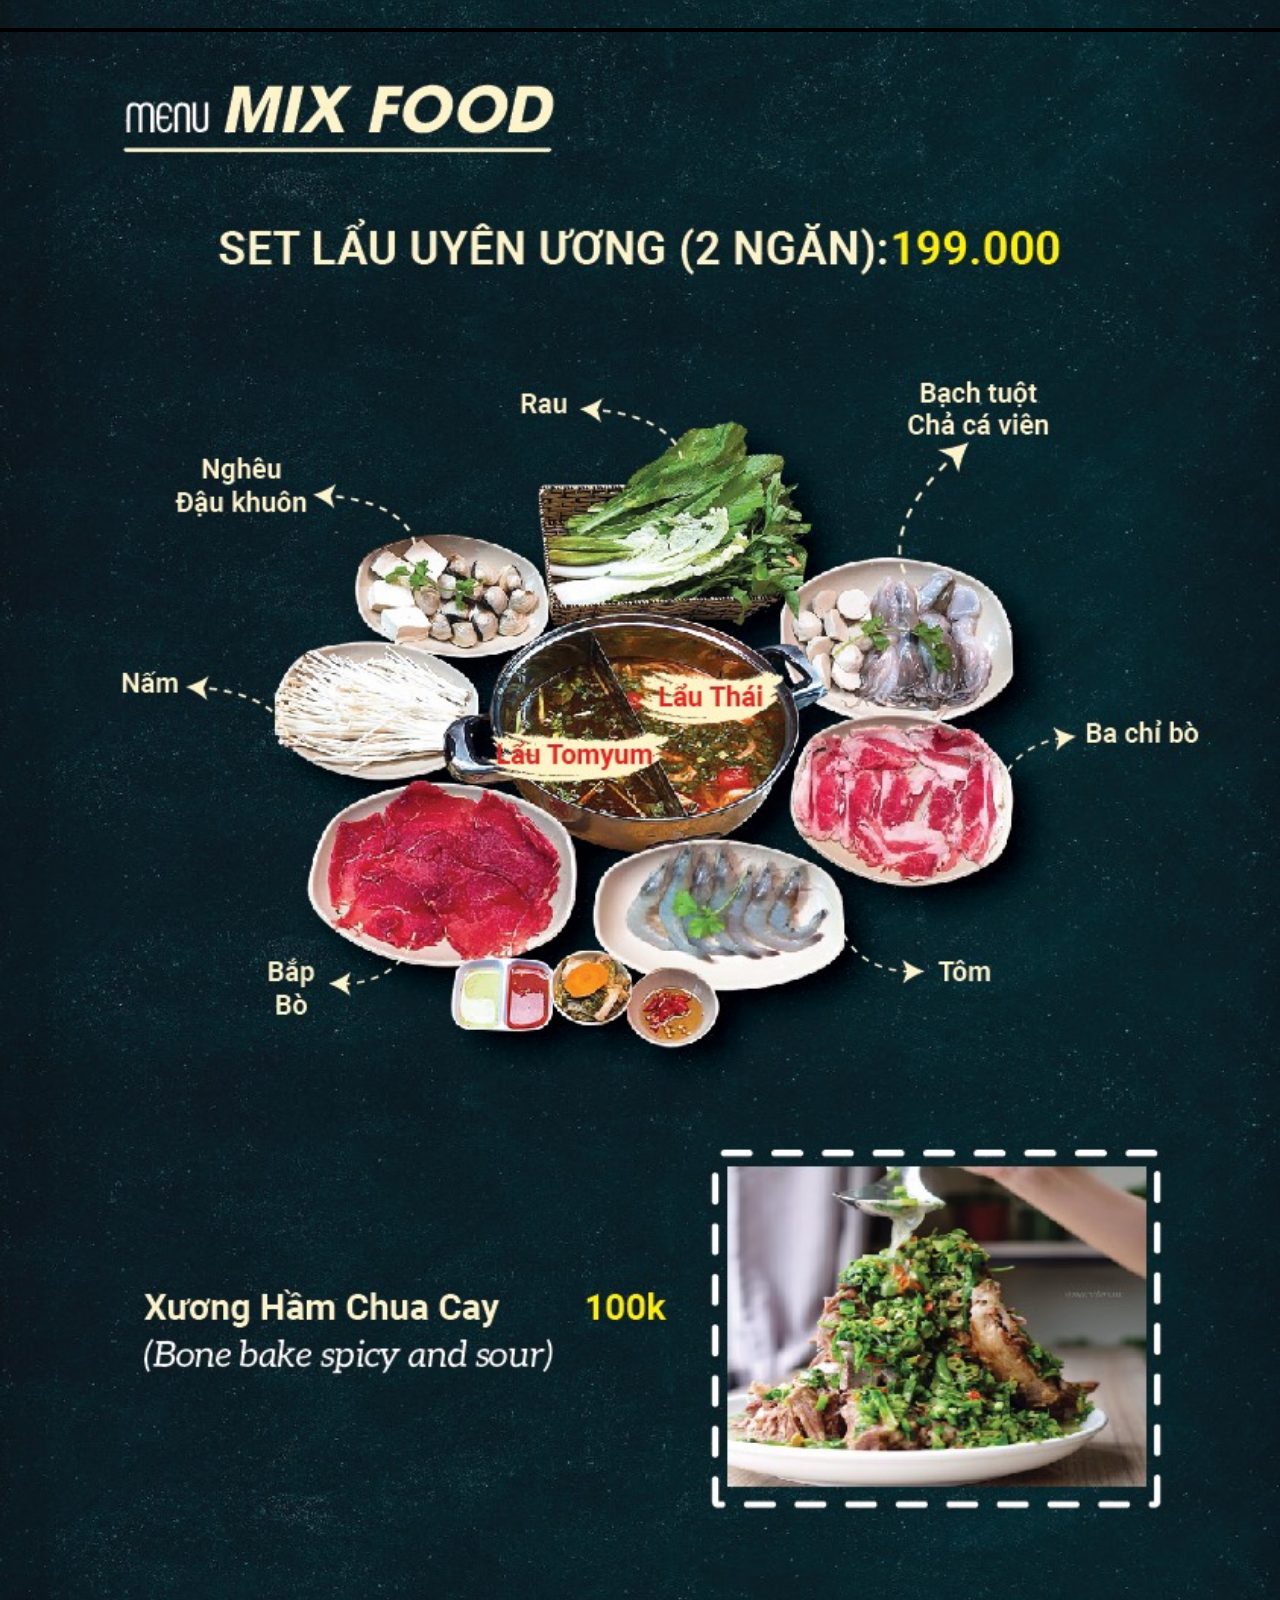
<file: Menu.html>
<!DOCTYPE html>
<html lang="en">
<head>
    <meta charset="UTF-8">
    <meta http-equiv="X-UA-Compatible" content="IE=edge">
    <meta name="viewport" content="width=device-width, initial-scale=1.0">
    <link rel="shortcut icon" href="./assets/img/logo_web.jpg">
    <title>Thực đơn - MIX FOOD</title>
    <link rel="stylesheet" href="./assets/css/style_menu.css">
</head>
<body>
    <nav>
        <ul class="menu">
            <li><img class="menu-img" src="./assets/img/Menu/Menu_first.jpg" alt=""></li>
            <li><img class="menu-img" src="./assets/img/Menu/thucdonchay2.jpg" alt=""></li>
            <li><img class="menu-img" src="./assets/img/Menu/bunthai3.jpg" alt=""></li>
            <li><img class="menu-img" src="./assets/img/Menu/mixao4.jpg" alt=""></li>
            <li><img class="menu-img" src="./assets/img/Menu/monchien_xao5.jpg" alt=""></li>
            <li><img class="menu-img" src="./assets/img/Menu/larb_goi6.jpg" alt=""></li>
            <li><img class="menu-img" src="./assets/img/Menu/goi6_2.jpg" alt=""></li>
            <li><img class="menu-img" src="./assets/img/Menu/lau7.jpg" alt=""></li>
            <li><img class="menu-img" src="./assets/img/Menu/setlauuyenuong8.jpg" alt=""></li>
            <li><img class="menu-img" src="./assets/img/Menu/padthai9.jpg" alt=""></li>
            <li><img class="menu-img" src="./assets/img/Menu/trangmieng10.jpg" alt=""></li>
            <li><img class="menu-img" src="./assets/img/Menu/nuocgiaikhat11.jpg" alt=""></li>
            <li><img class="menu-img" src="./assets/img/Menu/end.jpg" alt=""></li>
        </ul>
    </nav>
</body>
</html>
</file>
<file: assets/css/style.css>
* {

    padding: 0;
    margin: 0;
    box-sizing: border-box;
}

html {
    scroll-behavior: smooth;
    font-family: Arial, Helvetica, sans-serif;

}

#language-but {
    position: absolute;
    width: 150px;
    height: 46px;
    display: flex; 
    z-index: 99999999;
    box-shadow: none;
    right: 0;
}

#vn-language-but {
    width: 75px;
    height: 46px;
    box-shadow: none;
    border: 0;
}

#vn-language-but a:hover {
    opacity: 0.8;
}

#vn-language-but img {
    width: 100%;
    height: 46px;
    top: 0;
}

#en-language-but {
    width: 75px;
    height: 46px;
    box-shadow: none;
    border: 0;
}

#en-language-but a:hover {
    opacity: 0.8;
}

#en-language-but img {
    width: 100%;
    height: 46px;
    top: 0;

}

#main {
    display: block;

}

.clear {
    clear: both;
}

.text-white {
    color: #fff !important;
}

.text-center {
    text-align: center !important;
}

.pull-right {
    float: right;
}

.mt-8 {
    margin-top: 8px !important;
}

.mt-16 {
    margin-top: 16px !important;
}

.mt-32 {
    margin-top: 32px !important;
}

.ml-64 {
    margin-left: 64px !important;
}

.btn {
    color: #fff;
    background-color: #000;
    text-decoration: none;
    padding: 25px 20px;
    display: inline-block;
    margin-top: 15px;
    border: none;
    cursor: pointer;
    text-align: center;
}

.btn:hover {
    color: #000;
    background-color: #ccc;
}

.row {
    margin-left: -8px;
    margin-right: -8px;
}

.row::after {
    content: "";
    display: block;
    clear: both;
}

.col {
    float: left;
    /* padding-left: 8px;
    padding-right: 8px; */
    padding: 0px 8px;
}

.col-third {
    width: 33.3333%;
}

.col-half {
    width: 50%;
}

.col-full {
    width: 100% !important;
}


/* ----------------------------------- */

#back-top{
    position: relative;
    width: 50px;
    height: 50px;
    background-color: tomato;
    color: #fff;
    display: flex;
    justify-content: center;
    align-items: center;
    border-radius: 50%;
    position: fixed;
    bottom: 40px;
    right: 20px;
    cursor: pointer;
    padding: 20px 20px;
}

#back-top .angle-up{
    position: absolute;
    text-decoration: none;
    display: flex;
    justify-content: center;
    align-items: center;
    font-size: 30px;
    color: #fff;
    width: 50px;
    height: 50px;
}


#header {
    position: fixed;
    height: 46px;
    top: 0;
    left: 0;
    right: 0;
    background-color: #000;
    z-index: 5;
}

#nav {
    display: inline-block;
}

#nav .subnav {

    list-style-type: none;
}

#nav>li {
    display: inline-block;
    position: relative;
}

#nav>li>a {
    color: #fff;
    text-transform: uppercase;
}

#nav li a {
    text-decoration: none;
    line-height: 46px;
    padding: 0 20px;
    display: block;
}

#nav li:hover .subnav {
    display: block;
}

#nav>li:hover>a {
    color: #000;
    background-color: #ccc;
}

#nav .subnav {
    display: none;
    position: absolute;
    top: 100%;
    left: 0;
    min-width: 160px;
    background-color: #fff;
    box-shadow: 0 0 10px rgba(0, 0, 0, 0.3);
}

#nav .subnav li:hover {
    color: #000;
    background-color: #ccc;
}

#nav .subnav a {
    color: #000;
    padding: 0 12px;
    line-height: 38px;
}

#nav .nav-arrow-down {
    font-size: 12px;
}

#header .mobile-menu-btn {
    position: absolute;
    top: 0;
    right: 0;
    display: none;
}

#header .mobile-menu-btn,
#header .search-button {
    float: right;
    padding: 0 21px;
    cursor: pointer;
}


#header .search-button:hover {
    background-color: #ccc;
}

#header .mobile-menu-btn:hover {
    background-color: #ccc;
}

#header .mobile-menu-btn:hover .menu-icon {
    color: #000;
}

#header .menu-icon,
#header .search-icon {
    color: #fff;
    font-size: 24px;
    line-height: 46px;
}



#slider {
    position: relative;
    margin-top: 46px;
    padding-top: 50%;
    background: url(../img/slider.jpg) top center / cover no-repeat;
}

#slider .text-content {
    position: absolute;
    bottom: 100px;
    color: rgb(255, 255, 255);
    left: 50%;
    transform: translateX(-50%);
    text-align: center;
}

#slider .text-heading {
    font-size: 80px;
    color: white;
    font-style: italic;
    font-weight: 500;
    opacity: 70%;
}

#slider .text-description {
    color: white;
    margin-top: 10px;
    font-size: 50px;
    font-style: italic;
    opacity: 70%;
}

.buy-btn {
    font-weight: 500;
    width: 200px;
    font-size: 20px;
    color: rgb(255, 255, 255);
    background-color: rgba(0, 0, 0, 0);
    text-decoration: none;
    border: 2px solid #ccc;
    padding: 15px;
    margin-top: 15px;
    justify-content: center;
    text-align: center;
    opacity: 0.7;


}

.buy-btn:hover {
    color: #000;
    background-color: #ccc;
    border: 2px solid #fff;
    opacity: 1;
}

#content {}

#content .content-section {
    width: 800px;
    max-width: 100%;
    padding: 70px 0 112px;
    margin-left: auto;
    margin-right: auto;
    padding-left: 16px;
    padding-right: 16px;
}

#content .section-heading {
    font-size: 50px;
    text-align: center;
    font-weight: 500;
    letter-spacing: 9px;
}

#content .section-best-seller {
    font-size: 35px;
    text-align: center;
    font-weight: 500;
    letter-spacing: 5px;
}

#content .section-sub-heading {
    font-size: 19px;
    text-align: center;
    margin-top: 20px;
    font-style: italic;
    opacity: 60%;
}

#content .about-section {
    margin-top: 20px;
    font-size: 17px;
    text-align: justify;
    line-height: 1.5;
}

#content .member-list {
    margin-top: 50px;
}

#content .member-name {
    font-size: 20px;
}

#content .member-img {
    width: 200px;
    height: 300px;
    margin-top: 20px;
    border-radius: 9px;
}

.tour-section {
    background-color: #000;
}

.tickets-list {
    background-color: #fff;
    margin-top: 40px;
    list-style-type: none;
}

.tickets-list li {
    color: #757575;
    font-size: 15px;
    padding: 12px 16px;
    border-bottom: 1px solid #ccc;
}

.tickets-list .sold-out {
    background-color: orange;
    color: #fff;
    padding: 3px 4px;
    margin-left: 4px;

}

.tickets-list .quantity {
    float: right;
    width: 24px;
    height: 24px;
    background-color: #000;
    color: #fff;
    border-radius: 50%;
    text-align: center;
    line-height: 24px;
    margin-top: -3px;
}

.places-list {
    margin-top: 16px;
}

.place-img {
    width: 100%;
    display: block;
}

.place-img:hover {
    opacity: 0.6;
}

.place-body {
    padding: 16px;
    font-size: 15px;
    background-color: #fff;
}

.place-heading {
    font-size: 15px;
    font-weight: 650;
}

.place-time {
    margin-top: 15px;
    color: #757575;
}

.place-desc {
    margin-top: 15px;
    line-height: 1.5;
}

.contact-content {
    margin-top: 48px;
}

.contact-info {
    font-size: 18px;
    line-height: 1.6;
}

.contact-info i[class*="ti-"] {
    width: 30px;
    display: inline-block;
}

.contact-form {
    font-size: 15px;

}

.contact-form .form-control {
    padding: 9px;
    border: 1px solid #ccc;
    width: 100%;
}



/* Map section */

.map-section {
    background-color: #000;
}

.map-section img {
    width: 100%;
    background-color: #000;
    height: 100%;
}


/* FOOTER SECTION */
#footer {
    background-color: #000;
    height: 100%;
    padding: 12px;
}

#footer img {
    width: 20px;
    height: 20px;
}

.footer-header {
    font-size: 16px;
    margin-bottom: 5px;
    opacity: 0.7;
    letter-spacing: 0.5;
    font-style: italic;
}

.footer-label {
    display: block;
    font-size: 18px;
    line-height: 1.6;
    opacity: 0.7;

}

.footer-label i {
    margin-right: 5px;
}

#Fanpage {
    color: white;

}

.modal {
    position: fixed;
    top: 0;
    bottom: 0;
    right: 0;
    left: 0;
    background: rgb(0, 0, 0, 0.4);

    align-items: center;
    justify-content: center;
    display: none;
}

.modal.open {
    display: flex;
}

.modal-container {
    position: relative;
    background: #fff;
    width: 900px;
    max-width: calc(100% - 32px);
    min-height: 200px;
    animation: modalFadeIn ease .7s;
}

.modal-close {
    position: absolute;
    right: 0;
    top: 0;
    color: #fff;
    padding: 15.5px;
    opacity: 0.6;
    cursor: pointer;
}

.modal-close:hover {
    opacity: 1;
    background-color: #ccc;
    color: #000;
}

.modal-heading-icon {
    margin-right: 16px;
}

.modal-header {
    background: #009688;
    height: 50px;
    display: flex;
    align-items: center;
    justify-content: center;
    font-size: 30px;
    color: #fff;
}

.modal-body {
    padding: 10px;
}

.modal-label {
    display: block;
    font-size: 15px;
    margin-bottom: 5px;
}

.modal-input {
    border: 1px solid #ccc;
    width: 100%;
    padding: 10px;
    font-size: 15px;
    margin-bottom: 8px;
}

#buy-tickets {
    background: #009688;
    border: none;
    width: 100%;
    color: #fff;
    font-size: 15px;
    text-transform: uppercase;
    padding: 18px;
    cursor: pointer;
}

#buy-tickets:hover {
    opacity: 0.8;
}

.modal-footer {
    padding: 16px;
    text-align: right;
    font-size: 13px;
}

.modal-footer a {
    color: blue;
}

@keyframes modalFadeIn {
    from {
        opacity: 0;
        transform: translateY(-80px);
    }

    to {
        opacity: 1;
        transform: translateY(0);
    }
}
</file>
<file: assets/css/responsive.css>
@media (max-width:1023){   
    .btn{
        padding: 18px 20px;
    }

    .contact-form .form-control{
        padding: 20px;
    }
}

@media (min-width: 740px) and (max-width: 1023px)
{
    #language-but{
        margin-right: 66px;
    }
    .s-display-none{
        display: none !important;
    }
    .s-full-width{
        width: 100% !important;
    }
    .s-col-full{
        width: 100% !important;
    }

    .s-mt-8{
        margin-top: 8px !important;
    }

    #header{
        overflow: hidden;
    }

    #header .mobile-menu-btn{
        display: block;
    }

    #header .search-button{
        display: none;
    }
    
    #nav {
        display: block;
    }

    #nav li a {
        padding: 1px 24px;
    }

    #nav > li{
        display: block;
    }

    #nav > li:first-child{
        display: inline-block;
    }

    #nav .subnav{
        position: initial;
        background-color: #333;
    }

    #nav .subnav a{
        color: #fff;
        padding: 8px 56px;
    }

    #content .member-item{
        margin-top: 30px;
        width: 100%;
    }

    #content .member-img{
        width: 60%;
    }
    
    .contact-form{
        margin-top: 16px;
    }
    #slider .text-heading{
        font-size: 50px;
    }

    #slider .text-description{
        font-size: 35px;
    }

}

@media (max-width: 740px)
{   
    #language-but{
        margin-right: 66px;
    }
    .s-display-none{
        display: none !important;
    }
    .s-full-width{
        width: 100% !important;
    }
    .s-col-full{
        width: 100% !important;
    }

    .s-mt-8{
        margin-top: 8px !important;
    }

    #header{
        overflow: hidden;
    }

    #header .mobile-menu-btn{
        display: block;
    }

    #header .search-button{
        display: none;
    }
    
    #nav {
        display: block;
    }

    #nav li a {
        padding: 1px 24px;
    }

    #nav > li{
        display: block;
    }

    #nav > li:first-child{
        display: inline-block;
    }

    #nav .subnav{
        position: initial;
        background-color: #333;
    }

    #nav .subnav a{
        color: #fff;
        padding: 8px 56px;
    }

    #slider .text-heading{
        font-size: 35px;
    }

    #slider .text-description{
        font-size: 20px;
    }

    #slider .text-content{
        bottom: 10px;
    }

    #content .member-item{
        margin-top: 30px;
        width: 100%;
    }

    #content .member-img{
        width: 60%;
    }

    
    
    .contact-form{
        margin-top: 16px;
    }
}
</file>
<file: assets/font/themify-icons/themify-icons.css>
@font-face {
	font-family: 'themify';
	src:url('fonts/themify.eot?-fvbane');
	src:url('fonts/themify.eot?#iefix-fvbane') format('embedded-opentype'),
		url('fonts/themify.woff?-fvbane') format('woff'),
		url('fonts/themify.ttf?-fvbane') format('truetype'),
		url('fonts/themify.svg?-fvbane#themify') format('svg');
	font-weight: normal;
	font-style: normal;
}

[class^="ti-"], [class*=" ti-"] {
	font-family: 'themify';
	speak: none;
	font-style: normal;
	font-weight: normal;
	font-variant: normal;
	text-transform: none;
	line-height: 1;

	/* Better Font Rendering =========== */
	-webkit-font-smoothing: antialiased;
	-moz-osx-font-smoothing: grayscale;
}

.ti-wand:before {
	content: "\e600";
}
.ti-volume:before {
	content: "\e601";
}
.ti-user:before {
	content: "\e602";
}
.ti-unlock:before {
	content: "\e603";
}
.ti-unlink:before {
	content: "\e604";
}
.ti-trash:before {
	content: "\e605";
}
.ti-thought:before {
	content: "\e606";
}
.ti-target:before {
	content: "\e607";
}
.ti-tag:before {
	content: "\e608";
}
.ti-tablet:before {
	content: "\e609";
}
.ti-star:before {
	content: "\e60a";
}
.ti-spray:before {
	content: "\e60b";
}
.ti-signal:before {
	content: "\e60c";
}
.ti-shopping-cart:before {
	content: "\e60d";
}
.ti-shopping-cart-full:before {
	content: "\e60e";
}
.ti-settings:before {
	content: "\e60f";
}
.ti-search:before {
	content: "\e610";
}
.ti-zoom-in:before {
	content: "\e611";
}
.ti-zoom-out:before {
	content: "\e612";
}
.ti-cut:before {
	content: "\e613";
}
.ti-ruler:before {
	content: "\e614";
}
.ti-ruler-pencil:before {
	content: "\e615";
}
.ti-ruler-alt:before {
	content: "\e616";
}
.ti-bookmark:before {
	content: "\e617";
}
.ti-bookmark-alt:before {
	content: "\e618";
}
.ti-reload:before {
	content: "\e619";
}
.ti-plus:before {
	content: "\e61a";
}
.ti-pin:before {
	content: "\e61b";
}
.ti-pencil:before {
	content: "\e61c";
}
.ti-pencil-alt:before {
	content: "\e61d";
}
.ti-paint-roller:before {
	content: "\e61e";
}
.ti-paint-bucket:before {
	content: "\e61f";
}
.ti-na:before {
	content: "\e620";
}
.ti-mobile:before {
	content: "\e621";
}
.ti-minus:before {
	content: "\e622";
}
.ti-medall:before {
	content: "\e623";
}
.ti-medall-alt:before {
	content: "\e624";
}
.ti-marker:before {
	content: "\e625";
}
.ti-marker-alt:before {
	content: "\e626";
}
.ti-arrow-up:before {
	content: "\e627";
}
.ti-arrow-right:before {
	content: "\e628";
}
.ti-arrow-left:before {
	content: "\e629";
}
.ti-arrow-down:before {
	content: "\e62a";
}
.ti-lock:before {
	content: "\e62b";
}
.ti-location-arrow:before {
	content: "\e62c";
}
.ti-link:before {
	content: "\e62d";
}
.ti-layout:before {
	content: "\e62e";
}
.ti-layers:before {
	content: "\e62f";
}
.ti-layers-alt:before {
	content: "\e630";
}
.ti-key:before {
	content: "\e631";
}
.ti-import:before {
	content: "\e632";
}
.ti-image:before {
	content: "\e633";
}
.ti-heart:before {
	content: "\e634";
}
.ti-heart-broken:before {
	content: "\e635";
}
.ti-hand-stop:before {
	content: "\e636";
}
.ti-hand-open:before {
	content: "\e637";
}
.ti-hand-drag:before {
	content: "\e638";
}
.ti-folder:before {
	content: "\e639";
}
.ti-flag:before {
	content: "\e63a";
}
.ti-flag-alt:before {
	content: "\e63b";
}
.ti-flag-alt-2:before {
	content: "\e63c";
}
.ti-eye:before {
	content: "\e63d";
}
.ti-export:before {
	content: "\e63e";
}
.ti-exchange-vertical:before {
	content: "\e63f";
}
.ti-desktop:before {
	content: "\e640";
}
.ti-cup:before {
	content: "\e641";
}
.ti-crown:before {
	content: "\e642";
}
.ti-comments:before {
	content: "\e643";
}
.ti-comment:before {
	content: "\e644";
}
.ti-comment-alt:before {
	content: "\e645";
}
.ti-close:before {
	content: "\e646";
}
.ti-clip:before {
	content: "\e647";
}
.ti-angle-up:before {
	content: "\e648";
}
.ti-angle-right:before {
	content: "\e649";
}
.ti-angle-left:before {
	content: "\e64a";
}
.ti-angle-down:before {
	content: "\e64b";
}
.ti-check:before {
	content: "\e64c";
}
.ti-check-box:before {
	content: "\e64d";
}
.ti-camera:before {
	content: "\e64e";
}
.ti-announcement:before {
	content: "\e64f";
}
.ti-brush:before {
	content: "\e650";
}
.ti-briefcase:before {
	content: "\e651";
}
.ti-bolt:before {
	content: "\e652";
}
.ti-bolt-alt:before {
	content: "\e653";
}
.ti-blackboard:before {
	content: "\e654";
}
.ti-bag:before {
	content: "\e655";
}
.ti-move:before {
	content: "\e656";
}
.ti-arrows-vertical:before {
	content: "\e657";
}
.ti-arrows-horizontal:before {
	content: "\e658";
}
.ti-fullscreen:before {
	content: "\e659";
}
.ti-arrow-top-right:before {
	content: "\e65a";
}
.ti-arrow-top-left:before {
	content: "\e65b";
}
.ti-arrow-circle-up:before {
	content: "\e65c";
}
.ti-arrow-circle-right:before {
	content: "\e65d";
}
.ti-arrow-circle-left:before {
	content: "\e65e";
}
.ti-arrow-circle-down:before {
	content: "\e65f";
}
.ti-angle-double-up:before {
	content: "\e660";
}
.ti-angle-double-right:before {
	content: "\e661";
}
.ti-angle-double-left:before {
	content: "\e662";
}
.ti-angle-double-down:before {
	content: "\e663";
}
.ti-zip:before {
	content: "\e664";
}
.ti-world:before {
	content: "\e665";
}
.ti-wheelchair:before {
	content: "\e666";
}
.ti-view-list:before {
	content: "\e667";
}
.ti-view-list-alt:before {
	content: "\e668";
}
.ti-view-grid:before {
	content: "\e669";
}
.ti-uppercase:before {
	content: "\e66a";
}
.ti-upload:before {
	content: "\e66b";
}
.ti-underline:before {
	content: "\e66c";
}
.ti-truck:before {
	content: "\e66d";
}
.ti-timer:before {
	content: "\e66e";
}
.ti-ticket:before {
	content: "\e66f";
}
.ti-thumb-up:before {
	content: "\e670";
}
.ti-thumb-down:before {
	content: "\e671";
}
.ti-text:before {
	content: "\e672";
}
.ti-stats-up:before {
	content: "\e673";
}
.ti-stats-down:before {
	content: "\e674";
}
.ti-split-v:before {
	content: "\e675";
}
.ti-split-h:before {
	content: "\e676";
}
.ti-smallcap:before {
	content: "\e677";
}
.ti-shine:before {
	content: "\e678";
}
.ti-shift-right:before {
	content: "\e679";
}
.ti-shift-left:before {
	content: "\e67a";
}
.ti-shield:before {
	content: "\e67b";
}
.ti-notepad:before {
	content: "\e67c";
}
.ti-server:before {
	content: "\e67d";
}
.ti-quote-right:before {
	content: "\e67e";
}
.ti-quote-left:before {
	content: "\e67f";
}
.ti-pulse:before {
	content: "\e680";
}
.ti-printer:before {
	content: "\e681";
}
.ti-power-off:before {
	content: "\e682";
}
.ti-plug:before {
	content: "\e683";
}
.ti-pie-chart:before {
	content: "\e684";
}
.ti-paragraph:before {
	content: "\e685";
}
.ti-panel:before {
	content: "\e686";
}
.ti-package:before {
	content: "\e687";
}
.ti-music:before {
	content: "\e688";
}
.ti-music-alt:before {
	content: "\e689";
}
.ti-mouse:before {
	content: "\e68a";
}
.ti-mouse-alt:before {
	content: "\e68b";
}
.ti-money:before {
	content: "\e68c";
}
.ti-microphone:before {
	content: "\e68d";
}
.ti-menu:before {
	content: "\e68e";
}
.ti-menu-alt:before {
	content: "\e68f";
}
.ti-map:before {
	content: "\e690";
}
.ti-map-alt:before {
	content: "\e691";
}
.ti-loop:before {
	content: "\e692";
}
.ti-location-pin:before {
	content: "\e693";
}
.ti-list:before {
	content: "\e694";
}
.ti-light-bulb:before {
	content: "\e695";
}
.ti-Italic:before {
	content: "\e696";
}
.ti-info:before {
	content: "\e697";
}
.ti-infinite:before {
	content: "\e698";
}
.ti-id-badge:before {
	content: "\e699";
}
.ti-hummer:before {
	content: "\e69a";
}
.ti-home:before {
	content: "\e69b";
}
.ti-help:before {
	content: "\e69c";
}
.ti-headphone:before {
	content: "\e69d";
}
.ti-harddrives:before {
	content: "\e69e";
}
.ti-harddrive:before {
	content: "\e69f";
}
.ti-gift:before {
	content: "\e6a0";
}
.ti-game:before {
	content: "\e6a1";
}
.ti-filter:before {
	content: "\e6a2";
}
.ti-files:before {
	content: "\e6a3";
}
.ti-file:before {
	content: "\e6a4";
}
.ti-eraser:before {
	content: "\e6a5";
}
.ti-envelope:before {
	content: "\e6a6";
}
.ti-download:before {
	content: "\e6a7";
}
.ti-direction:before {
	content: "\e6a8";
}
.ti-direction-alt:before {
	content: "\e6a9";
}
.ti-dashboard:before {
	content: "\e6aa";
}
.ti-control-stop:before {
	content: "\e6ab";
}
.ti-control-shuffle:before {
	content: "\e6ac";
}
.ti-control-play:before {
	content: "\e6ad";
}
.ti-control-pause:before {
	content: "\e6ae";
}
.ti-control-forward:before {
	content: "\e6af";
}
.ti-control-backward:before {
	content: "\e6b0";
}
.ti-cloud:before {
	content: "\e6b1";
}
.ti-cloud-up:before {
	content: "\e6b2";
}
.ti-cloud-down:before {
	content: "\e6b3";
}
.ti-clipboard:before {
	content: "\e6b4";
}
.ti-car:before {
	content: "\e6b5";
}
.ti-calendar:before {
	content: "\e6b6";
}
.ti-book:before {
	content: "\e6b7";
}
.ti-bell:before {
	content: "\e6b8";
}
.ti-basketball:before {
	content: "\e6b9";
}
.ti-bar-chart:before {
	content: "\e6ba";
}
.ti-bar-chart-alt:before {
	content: "\e6bb";
}
.ti-back-right:before {
	content: "\e6bc";
}
.ti-back-left:before {
	content: "\e6bd";
}
.ti-arrows-corner:before {
	content: "\e6be";
}
.ti-archive:before {
	content: "\e6bf";
}
.ti-anchor:before {
	content: "\e6c0";
}
.ti-align-right:before {
	content: "\e6c1";
}
.ti-align-left:before {
	content: "\e6c2";
}
.ti-align-justify:before {
	content: "\e6c3";
}
.ti-align-center:before {
	content: "\e6c4";
}
.ti-alert:before {
	content: "\e6c5";
}
.ti-alarm-clock:before {
	content: "\e6c6";
}
.ti-agenda:before {
	content: "\e6c7";
}
.ti-write:before {
	content: "\e6c8";
}
.ti-window:before {
	content: "\e6c9";
}
.ti-widgetized:before {
	content: "\e6ca";
}
.ti-widget:before {
	content: "\e6cb";
}
.ti-widget-alt:before {
	content: "\e6cc";
}
.ti-wallet:before {
	content: "\e6cd";
}
.ti-video-clapper:before {
	content: "\e6ce";
}
.ti-video-camera:before {
	content: "\e6cf";
}
.ti-vector:before {
	content: "\e6d0";
}
.ti-themify-logo:before {
	content: "\e6d1";
}
.ti-themify-favicon:before {
	content: "\e6d2";
}
.ti-themify-favicon-alt:before {
	content: "\e6d3";
}
.ti-support:before {
	content: "\e6d4";
}
.ti-stamp:before {
	content: "\e6d5";
}
.ti-split-v-alt:before {
	content: "\e6d6";
}
.ti-slice:before {
	content: "\e6d7";
}
.ti-shortcode:before {
	content: "\e6d8";
}
.ti-shift-right-alt:before {
	content: "\e6d9";
}
.ti-shift-left-alt:before {
	content: "\e6da";
}
.ti-ruler-alt-2:before {
	content: "\e6db";
}
.ti-receipt:before {
	content: "\e6dc";
}
.ti-pin2:before {
	content: "\e6dd";
}
.ti-pin-alt:before {
	content: "\e6de";
}
.ti-pencil-alt2:before {
	content: "\e6df";
}
.ti-palette:before {
	content: "\e6e0";
}
.ti-more:before {
	content: "\e6e1";
}
.ti-more-alt:before {
	content: "\e6e2";
}
.ti-microphone-alt:before {
	content: "\e6e3";
}
.ti-magnet:before {
	content: "\e6e4";
}
.ti-line-double:before {
	content: "\e6e5";
}
.ti-line-dotted:before {
	content: "\e6e6";
}
.ti-line-dashed:before {
	content: "\e6e7";
}
.ti-layout-width-full:before {
	content: "\e6e8";
}
.ti-layout-width-default:before {
	content: "\e6e9";
}
.ti-layout-width-default-alt:before {
	content: "\e6ea";
}
.ti-layout-tab:before {
	content: "\e6eb";
}
.ti-layout-tab-window:before {
	content: "\e6ec";
}
.ti-layout-tab-v:before {
	content: "\e6ed";
}
.ti-layout-tab-min:before {
	content: "\e6ee";
}
.ti-layout-slider:before {
	content: "\e6ef";
}
.ti-layout-slider-alt:before {
	content: "\e6f0";
}
.ti-layout-sidebar-right:before {
	content: "\e6f1";
}
.ti-layout-sidebar-none:before {
	content: "\e6f2";
}
.ti-layout-sidebar-left:before {
	content: "\e6f3";
}
.ti-layout-placeholder:before {
	content: "\e6f4";
}
.ti-layout-menu:before {
	content: "\e6f5";
}
.ti-layout-menu-v:before {
	content: "\e6f6";
}
.ti-layout-menu-separated:before {
	content: "\e6f7";
}
.ti-layout-menu-full:before {
	content: "\e6f8";
}
.ti-layout-media-right-alt:before {
	content: "\e6f9";
}
.ti-layout-media-right:before {
	content: "\e6fa";
}
.ti-layout-media-overlay:before {
	content: "\e6fb";
}
.ti-layout-media-overlay-alt:before {
	content: "\e6fc";
}
.ti-layout-media-overlay-alt-2:before {
	content: "\e6fd";
}
.ti-layout-media-left-alt:before {
	content: "\e6fe";
}
.ti-layout-media-left:before {
	content: "\e6ff";
}
.ti-layout-media-center-alt:before {
	content: "\e700";
}
.ti-layout-media-center:before {
	content: "\e701";
}
.ti-layout-list-thumb:before {
	content: "\e702";
}
.ti-layout-list-thumb-alt:before {
	content: "\e703";
}
.ti-layout-list-post:before {
	content: "\e704";
}
.ti-layout-list-large-image:before {
	content: "\e705";
}
.ti-layout-line-solid:before {
	content: "\e706";
}
.ti-layout-grid4:before {
	content: "\e707";
}
.ti-layout-grid3:before {
	content: "\e708";
}
.ti-layout-grid2:before {
	content: "\e709";
}
.ti-layout-grid2-thumb:before {
	content: "\e70a";
}
.ti-layout-cta-right:before {
	content: "\e70b";
}
.ti-layout-cta-left:before {
	content: "\e70c";
}
.ti-layout-cta-center:before {
	content: "\e70d";
}
.ti-layout-cta-btn-right:before {
	content: "\e70e";
}
.ti-layout-cta-btn-left:before {
	content: "\e70f";
}
.ti-layout-column4:before {
	content: "\e710";
}
.ti-layout-column3:before {
	content: "\e711";
}
.ti-layout-column2:before {
	content: "\e712";
}
.ti-layout-accordion-separated:before {
	content: "\e713";
}
.ti-layout-accordion-merged:before {
	content: "\e714";
}
.ti-layout-accordion-list:before {
	content: "\e715";
}
.ti-ink-pen:before {
	content: "\e716";
}
.ti-info-alt:before {
	content: "\e717";
}
.ti-help-alt:before {
	content: "\e718";
}
.ti-headphone-alt:before {
	content: "\e719";
}
.ti-hand-point-up:before {
	content: "\e71a";
}
.ti-hand-point-right:before {
	content: "\e71b";
}
.ti-hand-point-left:before {
	content: "\e71c";
}
.ti-hand-point-down:before {
	content: "\e71d";
}
.ti-gallery:before {
	content: "\e71e";
}
.ti-face-smile:before {
	content: "\e71f";
}
.ti-face-sad:before {
	content: "\e720";
}
.ti-credit-card:before {
	content: "\e721";
}
.ti-control-skip-forward:before {
	content: "\e722";
}
.ti-control-skip-backward:before {
	content: "\e723";
}
.ti-control-record:before {
	content: "\e724";
}
.ti-control-eject:before {
	content: "\e725";
}
.ti-comments-smiley:before {
	content: "\e726";
}
.ti-brush-alt:before {
	content: "\e727";
}
.ti-youtube:before {
	content: "\e728";
}
.ti-vimeo:before {
	content: "\e729";
}
.ti-twitter:before {
	content: "\e72a";
}
.ti-time:before {
	content: "\e72b";
}
.ti-tumblr:before {
	content: "\e72c";
}
.ti-skype:before {
	content: "\e72d";
}
.ti-share:before {
	content: "\e72e";
}
.ti-share-alt:before {
	content: "\e72f";
}
.ti-rocket:before {
	content: "\e730";
}
.ti-pinterest:before {
	content: "\e731";
}
.ti-new-window:before {
	content: "\e732";
}
.ti-microsoft:before {
	content: "\e733";
}
.ti-list-ol:before {
	content: "\e734";
}
.ti-linkedin:before {
	content: "\e735";
}
.ti-layout-sidebar-2:before {
	content: "\e736";
}
.ti-layout-grid4-alt:before {
	content: "\e737";
}
.ti-layout-grid3-alt:before {
	content: "\e738";
}
.ti-layout-grid2-alt:before {
	content: "\e739";
}
.ti-layout-column4-alt:before {
	content: "\e73a";
}
.ti-layout-column3-alt:before {
	content: "\e73b";
}
.ti-layout-column2-alt:before {
	content: "\e73c";
}
.ti-instagram:before {
	content: "\e73d";
}
.ti-google:before {
	content: "\e73e";
}
.ti-github:before {
	content: "\e73f";
}
.ti-flickr:before {
	content: "\e740";
}
.ti-facebook:before {
	content: "\e741";
}
.ti-dropbox:before {
	content: "\e742";
}
.ti-dribbble:before {
	content: "\e743";
}
.ti-apple:before {
	content: "\e744";
}
.ti-android:before {
	content: "\e745";
}
.ti-save:before {
	content: "\e746";
}
.ti-save-alt:before {
	content: "\e747";
}
.ti-yahoo:before {
	content: "\e748";
}
.ti-wordpress:before {
	content: "\e749";
}
.ti-vimeo-alt:before {
	content: "\e74a";
}
.ti-twitter-alt:before {
	content: "\e74b";
}
.ti-tumblr-alt:before {
	content: "\e74c";
}
.ti-trello:before {
	content: "\e74d";
}
.ti-stack-overflow:before {
	content: "\e74e";
}
.ti-soundcloud:before {
	content: "\e74f";
}
.ti-sharethis:before {
	content: "\e750";
}
.ti-sharethis-alt:before {
	content: "\e751";
}
.ti-reddit:before {
	content: "\e752";
}
.ti-pinterest-alt:before {
	content: "\e753";
}
.ti-microsoft-alt:before {
	content: "\e754";
}
.ti-linux:before {
	content: "\e755";
}
.ti-jsfiddle:before {
	content: "\e756";
}
.ti-joomla:before {
	content: "\e757";
}
.ti-html5:before {
	content: "\e758";
}
.ti-flickr-alt:before {
	content: "\e759";
}
.ti-email:before {
	content: "\e75a";
}
.ti-drupal:before {
	content: "\e75b";
}
.ti-dropbox-alt:before {
	content: "\e75c";
}
.ti-css3:before {
	content: "\e75d";
}
.ti-rss:before {
	content: "\e75e";
}
.ti-rss-alt:before {
	content: "\e75f";
}
</file>
<file: assets/font/themify-icons/demo-files/demo.css>
body {
	font: normal 1em/1.5em Arial, Helvetica, sans-serif;
	max-width: 90%;
	margin: 30px auto 0;
}
h1, h3 {
	font-weight: normal;
}
h3 {
	font-size: 1.4;
	text-transform: uppercase;
	letter-spacing: 1px;
}

.icon-section {
	margin: 0 0 3em;
	clear: both;
	overflow: hidden;
}
.icon-container {
	width: 240px; 
	padding: .7em 0;
	float: left; 
	position: relative;
	text-align: left;
}
.icon-container [class^="ti-"], 
.icon-container [class*=" ti-"] {
	color: #000;
	position: absolute;
	margin-top: 3px;
	transition: .3s;
}
.icon-container:hover [class^="ti-"],
.icon-container:hover [class*=" ti-"] {
	font-size: 2.2em;
	margin-top: -5px;
}
.icon-container:hover .icon-name {
	color: #000;
}
.icon-name {
	color: #aaa;
	margin-left: 35px;
	font-size: .8em;
	transition: .3s;
}
.icon-container:hover .icon-name {
	margin-left: 45px;
}
</file>
<file: assets/font/themify-icons/ie7/ie7.css>
.ti-wand {
	*zoom: expression(this.runtimeStyle['zoom'] = '1', this.innerHTML = '&#xe600;');
}
.ti-volume {
	*zoom: expression(this.runtimeStyle['zoom'] = '1', this.innerHTML = '&#xe601;');
}
.ti-user {
	*zoom: expression(this.runtimeStyle['zoom'] = '1', this.innerHTML = '&#xe602;');
}
.ti-unlock {
	*zoom: expression(this.runtimeStyle['zoom'] = '1', this.innerHTML = '&#xe603;');
}
.ti-unlink {
	*zoom: expression(this.runtimeStyle['zoom'] = '1', this.innerHTML = '&#xe604;');
}
.ti-trash {
	*zoom: expression(this.runtimeStyle['zoom'] = '1', this.innerHTML = '&#xe605;');
}
.ti-thought {
	*zoom: expression(this.runtimeStyle['zoom'] = '1', this.innerHTML = '&#xe606;');
}
.ti-target {
	*zoom: expression(this.runtimeStyle['zoom'] = '1', this.innerHTML = '&#xe607;');
}
.ti-tag {
	*zoom: expression(this.runtimeStyle['zoom'] = '1', this.innerHTML = '&#xe608;');
}
.ti-tablet {
	*zoom: expression(this.runtimeStyle['zoom'] = '1', this.innerHTML = '&#xe609;');
}
.ti-star {
	*zoom: expression(this.runtimeStyle['zoom'] = '1', this.innerHTML = '&#xe60a;');
}
.ti-spray {
	*zoom: expression(this.runtimeStyle['zoom'] = '1', this.innerHTML = '&#xe60b;');
}
.ti-signal {
	*zoom: expression(this.runtimeStyle['zoom'] = '1', this.innerHTML = '&#xe60c;');
}
.ti-shopping-cart {
	*zoom: expression(this.runtimeStyle['zoom'] = '1', this.innerHTML = '&#xe60d;');
}
.ti-shopping-cart-full {
	*zoom: expression(this.runtimeStyle['zoom'] = '1', this.innerHTML = '&#xe60e;');
}
.ti-settings {
	*zoom: expression(this.runtimeStyle['zoom'] = '1', this.innerHTML = '&#xe60f;');
}
.ti-search {
	*zoom: expression(this.runtimeStyle['zoom'] = '1', this.innerHTML = '&#xe610;');
}
.ti-zoom-in {
	*zoom: expression(this.runtimeStyle['zoom'] = '1', this.innerHTML = '&#xe611;');
}
.ti-zoom-out {
	*zoom: expression(this.runtimeStyle['zoom'] = '1', this.innerHTML = '&#xe612;');
}
.ti-cut {
	*zoom: expression(this.runtimeStyle['zoom'] = '1', this.innerHTML = '&#xe613;');
}
.ti-ruler {
	*zoom: expression(this.runtimeStyle['zoom'] = '1', this.innerHTML = '&#xe614;');
}
.ti-ruler-pencil {
	*zoom: expression(this.runtimeStyle['zoom'] = '1', this.innerHTML = '&#xe615;');
}
.ti-ruler-alt {
	*zoom: expression(this.runtimeStyle['zoom'] = '1', this.innerHTML = '&#xe616;');
}
.ti-bookmark {
	*zoom: expression(this.runtimeStyle['zoom'] = '1', this.innerHTML = '&#xe617;');
}
.ti-bookmark-alt {
	*zoom: expression(this.runtimeStyle['zoom'] = '1', this.innerHTML = '&#xe618;');
}
.ti-reload {
	*zoom: expression(this.runtimeStyle['zoom'] = '1', this.innerHTML = '&#xe619;');
}
.ti-plus {
	*zoom: expression(this.runtimeStyle['zoom'] = '1', this.innerHTML = '&#xe61a;');
}
.ti-pin {
	*zoom: expression(this.runtimeStyle['zoom'] = '1', this.innerHTML = '&#xe61b;');
}
.ti-pencil {
	*zoom: expression(this.runtimeStyle['zoom'] = '1', this.innerHTML = '&#xe61c;');
}
.ti-pencil-alt {
	*zoom: expression(this.runtimeStyle['zoom'] = '1', this.innerHTML = '&#xe61d;');
}
.ti-paint-roller {
	*zoom: expression(this.runtimeStyle['zoom'] = '1', this.innerHTML = '&#xe61e;');
}
.ti-paint-bucket {
	*zoom: expression(this.runtimeStyle['zoom'] = '1', this.innerHTML = '&#xe61f;');
}
.ti-na {
	*zoom: expression(this.runtimeStyle['zoom'] = '1', this.innerHTML = '&#xe620;');
}
.ti-mobile {
	*zoom: expression(this.runtimeStyle['zoom'] = '1', this.innerHTML = '&#xe621;');
}
.ti-minus {
	*zoom: expression(this.runtimeStyle['zoom'] = '1', this.innerHTML = '&#xe622;');
}
.ti-medall {
	*zoom: expression(this.runtimeStyle['zoom'] = '1', this.innerHTML = '&#xe623;');
}
.ti-medall-alt {
	*zoom: expression(this.runtimeStyle['zoom'] = '1', this.innerHTML = '&#xe624;');
}
.ti-marker {
	*zoom: expression(this.runtimeStyle['zoom'] = '1', this.innerHTML = '&#xe625;');
}
.ti-marker-alt {
	*zoom: expression(this.runtimeStyle['zoom'] = '1', this.innerHTML = '&#xe626;');
}
.ti-arrow-up {
	*zoom: expression(this.runtimeStyle['zoom'] = '1', this.innerHTML = '&#xe627;');
}
.ti-arrow-right {
	*zoom: expression(this.runtimeStyle['zoom'] = '1', this.innerHTML = '&#xe628;');
}
.ti-arrow-left {
	*zoom: expression(this.runtimeStyle['zoom'] = '1', this.innerHTML = '&#xe629;');
}
.ti-arrow-down {
	*zoom: expression(this.runtimeStyle['zoom'] = '1', this.innerHTML = '&#xe62a;');
}
.ti-lock {
	*zoom: expression(this.runtimeStyle['zoom'] = '1', this.innerHTML = '&#xe62b;');
}
.ti-location-arrow {
	*zoom: expression(this.runtimeStyle['zoom'] = '1', this.innerHTML = '&#xe62c;');
}
.ti-link {
	*zoom: expression(this.runtimeStyle['zoom'] = '1', this.innerHTML = '&#xe62d;');
}
.ti-layout {
	*zoom: expression(this.runtimeStyle['zoom'] = '1', this.innerHTML = '&#xe62e;');
}
.ti-layers {
	*zoom: expression(this.runtimeStyle['zoom'] = '1', this.innerHTML = '&#xe62f;');
}
.ti-layers-alt {
	*zoom: expression(this.runtimeStyle['zoom'] = '1', this.innerHTML = '&#xe630;');
}
.ti-key {
	*zoom: expression(this.runtimeStyle['zoom'] = '1', this.innerHTML = '&#xe631;');
}
.ti-import {
	*zoom: expression(this.runtimeStyle['zoom'] = '1', this.innerHTML = '&#xe632;');
}
.ti-image {
	*zoom: expression(this.runtimeStyle['zoom'] = '1', this.innerHTML = '&#xe633;');
}
.ti-heart {
	*zoom: expression(this.runtimeStyle['zoom'] = '1', this.innerHTML = '&#xe634;');
}
.ti-heart-broken {
	*zoom: expression(this.runtimeStyle['zoom'] = '1', this.innerHTML = '&#xe635;');
}
.ti-hand-stop {
	*zoom: expression(this.runtimeStyle['zoom'] = '1', this.innerHTML = '&#xe636;');
}
.ti-hand-open {
	*zoom: expression(this.runtimeStyle['zoom'] = '1', this.innerHTML = '&#xe637;');
}
.ti-hand-drag {
	*zoom: expression(this.runtimeStyle['zoom'] = '1', this.innerHTML = '&#xe638;');
}
.ti-folder {
	*zoom: expression(this.runtimeStyle['zoom'] = '1', this.innerHTML = '&#xe639;');
}
.ti-flag {
	*zoom: expression(this.runtimeStyle['zoom'] = '1', this.innerHTML = '&#xe63a;');
}
.ti-flag-alt {
	*zoom: expression(this.runtimeStyle['zoom'] = '1', this.innerHTML = '&#xe63b;');
}
.ti-flag-alt-2 {
	*zoom: expression(this.runtimeStyle['zoom'] = '1', this.innerHTML = '&#xe63c;');
}
.ti-eye {
	*zoom: expression(this.runtimeStyle['zoom'] = '1', this.innerHTML = '&#xe63d;');
}
.ti-export {
	*zoom: expression(this.runtimeStyle['zoom'] = '1', this.innerHTML = '&#xe63e;');
}
.ti-exchange-vertical {
	*zoom: expression(this.runtimeStyle['zoom'] = '1', this.innerHTML = '&#xe63f;');
}
.ti-desktop {
	*zoom: expression(this.runtimeStyle['zoom'] = '1', this.innerHTML = '&#xe640;');
}
.ti-cup {
	*zoom: expression(this.runtimeStyle['zoom'] = '1', this.innerHTML = '&#xe641;');
}
.ti-crown {
	*zoom: expression(this.runtimeStyle['zoom'] = '1', this.innerHTML = '&#xe642;');
}
.ti-comments {
	*zoom: expression(this.runtimeStyle['zoom'] = '1', this.innerHTML = '&#xe643;');
}
.ti-comment {
	*zoom: expression(this.runtimeStyle['zoom'] = '1', this.innerHTML = '&#xe644;');
}
.ti-comment-alt {
	*zoom: expression(this.runtimeStyle['zoom'] = '1', this.innerHTML = '&#xe645;');
}
.ti-close {
	*zoom: expression(this.runtimeStyle['zoom'] = '1', this.innerHTML = '&#xe646;');
}
.ti-clip {
	*zoom: expression(this.runtimeStyle['zoom'] = '1', this.innerHTML = '&#xe647;');
}
.ti-angle-up {
	*zoom: expression(this.runtimeStyle['zoom'] = '1', this.innerHTML = '&#xe648;');
}
.ti-angle-right {
	*zoom: expression(this.runtimeStyle['zoom'] = '1', this.innerHTML = '&#xe649;');
}
.ti-angle-left {
	*zoom: expression(this.runtimeStyle['zoom'] = '1', this.innerHTML = '&#xe64a;');
}
.ti-angle-down {
	*zoom: expression(this.runtimeStyle['zoom'] = '1', this.innerHTML = '&#xe64b;');
}
.ti-check {
	*zoom: expression(this.runtimeStyle['zoom'] = '1', this.innerHTML = '&#xe64c;');
}
.ti-check-box {
	*zoom: expression(this.runtimeStyle['zoom'] = '1', this.innerHTML = '&#xe64d;');
}
.ti-camera {
	*zoom: expression(this.runtimeStyle['zoom'] = '1', this.innerHTML = '&#xe64e;');
}
.ti-announcement {
	*zoom: expression(this.runtimeStyle['zoom'] = '1', this.innerHTML = '&#xe64f;');
}
.ti-brush {
	*zoom: expression(this.runtimeStyle['zoom'] = '1', this.innerHTML = '&#xe650;');
}
.ti-briefcase {
	*zoom: expression(this.runtimeStyle['zoom'] = '1', this.innerHTML = '&#xe651;');
}
.ti-bolt {
	*zoom: expression(this.runtimeStyle['zoom'] = '1', this.innerHTML = '&#xe652;');
}
.ti-bolt-alt {
	*zoom: expression(this.runtimeStyle['zoom'] = '1', this.innerHTML = '&#xe653;');
}
.ti-blackboard {
	*zoom: expression(this.runtimeStyle['zoom'] = '1', this.innerHTML = '&#xe654;');
}
.ti-bag {
	*zoom: expression(this.runtimeStyle['zoom'] = '1', this.innerHTML = '&#xe655;');
}
.ti-move {
	*zoom: expression(this.runtimeStyle['zoom'] = '1', this.innerHTML = '&#xe656;');
}
.ti-arrows-vertical {
	*zoom: expression(this.runtimeStyle['zoom'] = '1', this.innerHTML = '&#xe657;');
}
.ti-arrows-horizontal {
	*zoom: expression(this.runtimeStyle['zoom'] = '1', this.innerHTML = '&#xe658;');
}
.ti-fullscreen {
	*zoom: expression(this.runtimeStyle['zoom'] = '1', this.innerHTML = '&#xe659;');
}
.ti-arrow-top-right {
	*zoom: expression(this.runtimeStyle['zoom'] = '1', this.innerHTML = '&#xe65a;');
}
.ti-arrow-top-left {
	*zoom: expression(this.runtimeStyle['zoom'] = '1', this.innerHTML = '&#xe65b;');
}
.ti-arrow-circle-up {
	*zoom: expression(this.runtimeStyle['zoom'] = '1', this.innerHTML = '&#xe65c;');
}
.ti-arrow-circle-right {
	*zoom: expression(this.runtimeStyle['zoom'] = '1', this.innerHTML = '&#xe65d;');
}
.ti-arrow-circle-left {
	*zoom: expression(this.runtimeStyle['zoom'] = '1', this.innerHTML = '&#xe65e;');
}
.ti-arrow-circle-down {
	*zoom: expression(this.runtimeStyle['zoom'] = '1', this.innerHTML = '&#xe65f;');
}
.ti-angle-double-up {
	*zoom: expression(this.runtimeStyle['zoom'] = '1', this.innerHTML = '&#xe660;');
}
.ti-angle-double-right {
	*zoom: expression(this.runtimeStyle['zoom'] = '1', this.innerHTML = '&#xe661;');
}
.ti-angle-double-left {
	*zoom: expression(this.runtimeStyle['zoom'] = '1', this.innerHTML = '&#xe662;');
}
.ti-angle-double-down {
	*zoom: expression(this.runtimeStyle['zoom'] = '1', this.innerHTML = '&#xe663;');
}
.ti-zip {
	*zoom: expression(this.runtimeStyle['zoom'] = '1', this.innerHTML = '&#xe664;');
}
.ti-world {
	*zoom: expression(this.runtimeStyle['zoom'] = '1', this.innerHTML = '&#xe665;');
}
.ti-wheelchair {
	*zoom: expression(this.runtimeStyle['zoom'] = '1', this.innerHTML = '&#xe666;');
}
.ti-view-list {
	*zoom: expression(this.runtimeStyle['zoom'] = '1', this.innerHTML = '&#xe667;');
}
.ti-view-list-alt {
	*zoom: expression(this.runtimeStyle['zoom'] = '1', this.innerHTML = '&#xe668;');
}
.ti-view-grid {
	*zoom: expression(this.runtimeStyle['zoom'] = '1', this.innerHTML = '&#xe669;');
}
.ti-uppercase {
	*zoom: expression(this.runtimeStyle['zoom'] = '1', this.innerHTML = '&#xe66a;');
}
.ti-upload {
	*zoom: expression(this.runtimeStyle['zoom'] = '1', this.innerHTML = '&#xe66b;');
}
.ti-underline {
	*zoom: expression(this.runtimeStyle['zoom'] = '1', this.innerHTML = '&#xe66c;');
}
.ti-truck {
	*zoom: expression(this.runtimeStyle['zoom'] = '1', this.innerHTML = '&#xe66d;');
}
.ti-timer {
	*zoom: expression(this.runtimeStyle['zoom'] = '1', this.innerHTML = '&#xe66e;');
}
.ti-ticket {
	*zoom: expression(this.runtimeStyle['zoom'] = '1', this.innerHTML = '&#xe66f;');
}
.ti-thumb-up {
	*zoom: expression(this.runtimeStyle['zoom'] = '1', this.innerHTML = '&#xe670;');
}
.ti-thumb-down {
	*zoom: expression(this.runtimeStyle['zoom'] = '1', this.innerHTML = '&#xe671;');
}
.ti-text {
	*zoom: expression(this.runtimeStyle['zoom'] = '1', this.innerHTML = '&#xe672;');
}
.ti-stats-up {
	*zoom: expression(this.runtimeStyle['zoom'] = '1', this.innerHTML = '&#xe673;');
}
.ti-stats-down {
	*zoom: expression(this.runtimeStyle['zoom'] = '1', this.innerHTML = '&#xe674;');
}
.ti-split-v {
	*zoom: expression(this.runtimeStyle['zoom'] = '1', this.innerHTML = '&#xe675;');
}
.ti-split-h {
	*zoom: expression(this.runtimeStyle['zoom'] = '1', this.innerHTML = '&#xe676;');
}
.ti-smallcap {
	*zoom: expression(this.runtimeStyle['zoom'] = '1', this.innerHTML = '&#xe677;');
}
.ti-shine {
	*zoom: expression(this.runtimeStyle['zoom'] = '1', this.innerHTML = '&#xe678;');
}
.ti-shift-right {
	*zoom: expression(this.runtimeStyle['zoom'] = '1', this.innerHTML = '&#xe679;');
}
.ti-shift-left {
	*zoom: expression(this.runtimeStyle['zoom'] = '1', this.innerHTML = '&#xe67a;');
}
.ti-shield {
	*zoom: expression(this.runtimeStyle['zoom'] = '1', this.innerHTML = '&#xe67b;');
}
.ti-notepad {
	*zoom: expression(this.runtimeStyle['zoom'] = '1', this.innerHTML = '&#xe67c;');
}
.ti-server {
	*zoom: expression(this.runtimeStyle['zoom'] = '1', this.innerHTML = '&#xe67d;');
}
.ti-quote-right {
	*zoom: expression(this.runtimeStyle['zoom'] = '1', this.innerHTML = '&#xe67e;');
}
.ti-quote-left {
	*zoom: expression(this.runtimeStyle['zoom'] = '1', this.innerHTML = '&#xe67f;');
}
.ti-pulse {
	*zoom: expression(this.runtimeStyle['zoom'] = '1', this.innerHTML = '&#xe680;');
}
.ti-printer {
	*zoom: expression(this.runtimeStyle['zoom'] = '1', this.innerHTML = '&#xe681;');
}
.ti-power-off {
	*zoom: expression(this.runtimeStyle['zoom'] = '1', this.innerHTML = '&#xe682;');
}
.ti-plug {
	*zoom: expression(this.runtimeStyle['zoom'] = '1', this.innerHTML = '&#xe683;');
}
.ti-pie-chart {
	*zoom: expression(this.runtimeStyle['zoom'] = '1', this.innerHTML = '&#xe684;');
}
.ti-paragraph {
	*zoom: expression(this.runtimeStyle['zoom'] = '1', this.innerHTML = '&#xe685;');
}
.ti-panel {
	*zoom: expression(this.runtimeStyle['zoom'] = '1', this.innerHTML = '&#xe686;');
}
.ti-package {
	*zoom: expression(this.runtimeStyle['zoom'] = '1', this.innerHTML = '&#xe687;');
}
.ti-music {
	*zoom: expression(this.runtimeStyle['zoom'] = '1', this.innerHTML = '&#xe688;');
}
.ti-music-alt {
	*zoom: expression(this.runtimeStyle['zoom'] = '1', this.innerHTML = '&#xe689;');
}
.ti-mouse {
	*zoom: expression(this.runtimeStyle['zoom'] = '1', this.innerHTML = '&#xe68a;');
}
.ti-mouse-alt {
	*zoom: expression(this.runtimeStyle['zoom'] = '1', this.innerHTML = '&#xe68b;');
}
.ti-money {
	*zoom: expression(this.runtimeStyle['zoom'] = '1', this.innerHTML = '&#xe68c;');
}
.ti-microphone {
	*zoom: expression(this.runtimeStyle['zoom'] = '1', this.innerHTML = '&#xe68d;');
}
.ti-menu {
	*zoom: expression(this.runtimeStyle['zoom'] = '1', this.innerHTML = '&#xe68e;');
}
.ti-menu-alt {
	*zoom: expression(this.runtimeStyle['zoom'] = '1', this.innerHTML = '&#xe68f;');
}
.ti-map {
	*zoom: expression(this.runtimeStyle['zoom'] = '1', this.innerHTML = '&#xe690;');
}
.ti-map-alt {
	*zoom: expression(this.runtimeStyle['zoom'] = '1', this.innerHTML = '&#xe691;');
}
.ti-loop {
	*zoom: expression(this.runtimeStyle['zoom'] = '1', this.innerHTML = '&#xe692;');
}
.ti-location-pin {
	*zoom: expression(this.runtimeStyle['zoom'] = '1', this.innerHTML = '&#xe693;');
}
.ti-list {
	*zoom: expression(this.runtimeStyle['zoom'] = '1', this.innerHTML = '&#xe694;');
}
.ti-light-bulb {
	*zoom: expression(this.runtimeStyle['zoom'] = '1', this.innerHTML = '&#xe695;');
}
.ti-Italic {
	*zoom: expression(this.runtimeStyle['zoom'] = '1', this.innerHTML = '&#xe696;');
}
.ti-info {
	*zoom: expression(this.runtimeStyle['zoom'] = '1', this.innerHTML = '&#xe697;');
}
.ti-infinite {
	*zoom: expression(this.runtimeStyle['zoom'] = '1', this.innerHTML = '&#xe698;');
}
.ti-id-badge {
	*zoom: expression(this.runtimeStyle['zoom'] = '1', this.innerHTML = '&#xe699;');
}
.ti-hummer {
	*zoom: expression(this.runtimeStyle['zoom'] = '1', this.innerHTML = '&#xe69a;');
}
.ti-home {
	*zoom: expression(this.runtimeStyle['zoom'] = '1', this.innerHTML = '&#xe69b;');
}
.ti-help {
	*zoom: expression(this.runtimeStyle['zoom'] = '1', this.innerHTML = '&#xe69c;');
}
.ti-headphone {
	*zoom: expression(this.runtimeStyle['zoom'] = '1', this.innerHTML = '&#xe69d;');
}
.ti-harddrives {
	*zoom: expression(this.runtimeStyle['zoom'] = '1', this.innerHTML = '&#xe69e;');
}
.ti-harddrive {
	*zoom: expression(this.runtimeStyle['zoom'] = '1', this.innerHTML = '&#xe69f;');
}
.ti-gift {
	*zoom: expression(this.runtimeStyle['zoom'] = '1', this.innerHTML = '&#xe6a0;');
}
.ti-game {
	*zoom: expression(this.runtimeStyle['zoom'] = '1', this.innerHTML = '&#xe6a1;');
}
.ti-filter {
	*zoom: expression(this.runtimeStyle['zoom'] = '1', this.innerHTML = '&#xe6a2;');
}
.ti-files {
	*zoom: expression(this.runtimeStyle['zoom'] = '1', this.innerHTML = '&#xe6a3;');
}
.ti-file {
	*zoom: expression(this.runtimeStyle['zoom'] = '1', this.innerHTML = '&#xe6a4;');
}
.ti-eraser {
	*zoom: expression(this.runtimeStyle['zoom'] = '1', this.innerHTML = '&#xe6a5;');
}
.ti-envelope {
	*zoom: expression(this.runtimeStyle['zoom'] = '1', this.innerHTML = '&#xe6a6;');
}
.ti-download {
	*zoom: expression(this.runtimeStyle['zoom'] = '1', this.innerHTML = '&#xe6a7;');
}
.ti-direction {
	*zoom: expression(this.runtimeStyle['zoom'] = '1', this.innerHTML = '&#xe6a8;');
}
.ti-direction-alt {
	*zoom: expression(this.runtimeStyle['zoom'] = '1', this.innerHTML = '&#xe6a9;');
}
.ti-dashboard {
	*zoom: expression(this.runtimeStyle['zoom'] = '1', this.innerHTML = '&#xe6aa;');
}
.ti-control-stop {
	*zoom: expression(this.runtimeStyle['zoom'] = '1', this.innerHTML = '&#xe6ab;');
}
.ti-control-shuffle {
	*zoom: expression(this.runtimeStyle['zoom'] = '1', this.innerHTML = '&#xe6ac;');
}
.ti-control-play {
	*zoom: expression(this.runtimeStyle['zoom'] = '1', this.innerHTML = '&#xe6ad;');
}
.ti-control-pause {
	*zoom: expression(this.runtimeStyle['zoom'] = '1', this.innerHTML = '&#xe6ae;');
}
.ti-control-forward {
	*zoom: expression(this.runtimeStyle['zoom'] = '1', this.innerHTML = '&#xe6af;');
}
.ti-control-backward {
	*zoom: expression(this.runtimeStyle['zoom'] = '1', this.innerHTML = '&#xe6b0;');
}
.ti-cloud {
	*zoom: expression(this.runtimeStyle['zoom'] = '1', this.innerHTML = '&#xe6b1;');
}
.ti-cloud-up {
	*zoom: expression(this.runtimeStyle['zoom'] = '1', this.innerHTML = '&#xe6b2;');
}
.ti-cloud-down {
	*zoom: expression(this.runtimeStyle['zoom'] = '1', this.innerHTML = '&#xe6b3;');
}
.ti-clipboard {
	*zoom: expression(this.runtimeStyle['zoom'] = '1', this.innerHTML = '&#xe6b4;');
}
.ti-car {
	*zoom: expression(this.runtimeStyle['zoom'] = '1', this.innerHTML = '&#xe6b5;');
}
.ti-calendar {
	*zoom: expression(this.runtimeStyle['zoom'] = '1', this.innerHTML = '&#xe6b6;');
}
.ti-book {
	*zoom: expression(this.runtimeStyle['zoom'] = '1', this.innerHTML = '&#xe6b7;');
}
.ti-bell {
	*zoom: expression(this.runtimeStyle['zoom'] = '1', this.innerHTML = '&#xe6b8;');
}
.ti-basketball {
	*zoom: expression(this.runtimeStyle['zoom'] = '1', this.innerHTML = '&#xe6b9;');
}
.ti-bar-chart {
	*zoom: expression(this.runtimeStyle['zoom'] = '1', this.innerHTML = '&#xe6ba;');
}
.ti-bar-chart-alt {
	*zoom: expression(this.runtimeStyle['zoom'] = '1', this.innerHTML = '&#xe6bb;');
}
.ti-back-right {
	*zoom: expression(this.runtimeStyle['zoom'] = '1', this.innerHTML = '&#xe6bc;');
}
.ti-back-left {
	*zoom: expression(this.runtimeStyle['zoom'] = '1', this.innerHTML = '&#xe6bd;');
}
.ti-arrows-corner {
	*zoom: expression(this.runtimeStyle['zoom'] = '1', this.innerHTML = '&#xe6be;');
}
.ti-archive {
	*zoom: expression(this.runtimeStyle['zoom'] = '1', this.innerHTML = '&#xe6bf;');
}
.ti-anchor {
	*zoom: expression(this.runtimeStyle['zoom'] = '1', this.innerHTML = '&#xe6c0;');
}
.ti-align-right {
	*zoom: expression(this.runtimeStyle['zoom'] = '1', this.innerHTML = '&#xe6c1;');
}
.ti-align-left {
	*zoom: expression(this.runtimeStyle['zoom'] = '1', this.innerHTML = '&#xe6c2;');
}
.ti-align-justify {
	*zoom: expression(this.runtimeStyle['zoom'] = '1', this.innerHTML = '&#xe6c3;');
}
.ti-align-center {
	*zoom: expression(this.runtimeStyle['zoom'] = '1', this.innerHTML = '&#xe6c4;');
}
.ti-alert {
	*zoom: expression(this.runtimeStyle['zoom'] = '1', this.innerHTML = '&#xe6c5;');
}
.ti-alarm-clock {
	*zoom: expression(this.runtimeStyle['zoom'] = '1', this.innerHTML = '&#xe6c6;');
}
.ti-agenda {
	*zoom: expression(this.runtimeStyle['zoom'] = '1', this.innerHTML = '&#xe6c7;');
}
.ti-write {
	*zoom: expression(this.runtimeStyle['zoom'] = '1', this.innerHTML = '&#xe6c8;');
}
.ti-window {
	*zoom: expression(this.runtimeStyle['zoom'] = '1', this.innerHTML = '&#xe6c9;');
}
.ti-widgetized {
	*zoom: expression(this.runtimeStyle['zoom'] = '1', this.innerHTML = '&#xe6ca;');
}
.ti-widget {
	*zoom: expression(this.runtimeStyle['zoom'] = '1', this.innerHTML = '&#xe6cb;');
}
.ti-widget-alt {
	*zoom: expression(this.runtimeStyle['zoom'] = '1', this.innerHTML = '&#xe6cc;');
}
.ti-wallet {
	*zoom: expression(this.runtimeStyle['zoom'] = '1', this.innerHTML = '&#xe6cd;');
}
.ti-video-clapper {
	*zoom: expression(this.runtimeStyle['zoom'] = '1', this.innerHTML = '&#xe6ce;');
}
.ti-video-camera {
	*zoom: expression(this.runtimeStyle['zoom'] = '1', this.innerHTML = '&#xe6cf;');
}
.ti-vector {
	*zoom: expression(this.runtimeStyle['zoom'] = '1', this.innerHTML = '&#xe6d0;');
}
.ti-themify-logo {
	*zoom: expression(this.runtimeStyle['zoom'] = '1', this.innerHTML = '&#xe6d1;');
}
.ti-themify-favicon {
	*zoom: expression(this.runtimeStyle['zoom'] = '1', this.innerHTML = '&#xe6d2;');
}
.ti-themify-favicon-alt {
	*zoom: expression(this.runtimeStyle['zoom'] = '1', this.innerHTML = '&#xe6d3;');
}
.ti-support {
	*zoom: expression(this.runtimeStyle['zoom'] = '1', this.innerHTML = '&#xe6d4;');
}
.ti-stamp {
	*zoom: expression(this.runtimeStyle['zoom'] = '1', this.innerHTML = '&#xe6d5;');
}
.ti-split-v-alt {
	*zoom: expression(this.runtimeStyle['zoom'] = '1', this.innerHTML = '&#xe6d6;');
}
.ti-slice {
	*zoom: expression(this.runtimeStyle['zoom'] = '1', this.innerHTML = '&#xe6d7;');
}
.ti-shortcode {
	*zoom: expression(this.runtimeStyle['zoom'] = '1', this.innerHTML = '&#xe6d8;');
}
.ti-shift-right-alt {
	*zoom: expression(this.runtimeStyle['zoom'] = '1', this.innerHTML = '&#xe6d9;');
}
.ti-shift-left-alt {
	*zoom: expression(this.runtimeStyle['zoom'] = '1', this.innerHTML = '&#xe6da;');
}
.ti-ruler-alt-2 {
	*zoom: expression(this.runtimeStyle['zoom'] = '1', this.innerHTML = '&#xe6db;');
}
.ti-receipt {
	*zoom: expression(this.runtimeStyle['zoom'] = '1', this.innerHTML = '&#xe6dc;');
}
.ti-pin2 {
	*zoom: expression(this.runtimeStyle['zoom'] = '1', this.innerHTML = '&#xe6dd;');
}
.ti-pin-alt {
	*zoom: expression(this.runtimeStyle['zoom'] = '1', this.innerHTML = '&#xe6de;');
}
.ti-pencil-alt2 {
	*zoom: expression(this.runtimeStyle['zoom'] = '1', this.innerHTML = '&#xe6df;');
}
.ti-palette {
	*zoom: expression(this.runtimeStyle['zoom'] = '1', this.innerHTML = '&#xe6e0;');
}
.ti-more {
	*zoom: expression(this.runtimeStyle['zoom'] = '1', this.innerHTML = '&#xe6e1;');
}
.ti-more-alt {
	*zoom: expression(this.runtimeStyle['zoom'] = '1', this.innerHTML = '&#xe6e2;');
}
.ti-microphone-alt {
	*zoom: expression(this.runtimeStyle['zoom'] = '1', this.innerHTML = '&#xe6e3;');
}
.ti-magnet {
	*zoom: expression(this.runtimeStyle['zoom'] = '1', this.innerHTML = '&#xe6e4;');
}
.ti-line-double {
	*zoom: expression(this.runtimeStyle['zoom'] = '1', this.innerHTML = '&#xe6e5;');
}
.ti-line-dotted {
	*zoom: expression(this.runtimeStyle['zoom'] = '1', this.innerHTML = '&#xe6e6;');
}
.ti-line-dashed {
	*zoom: expression(this.runtimeStyle['zoom'] = '1', this.innerHTML = '&#xe6e7;');
}
.ti-layout-width-full {
	*zoom: expression(this.runtimeStyle['zoom'] = '1', this.innerHTML = '&#xe6e8;');
}
.ti-layout-width-default {
	*zoom: expression(this.runtimeStyle['zoom'] = '1', this.innerHTML = '&#xe6e9;');
}
.ti-layout-width-default-alt {
	*zoom: expression(this.runtimeStyle['zoom'] = '1', this.innerHTML = '&#xe6ea;');
}
.ti-layout-tab {
	*zoom: expression(this.runtimeStyle['zoom'] = '1', this.innerHTML = '&#xe6eb;');
}
.ti-layout-tab-window {
	*zoom: expression(this.runtimeStyle['zoom'] = '1', this.innerHTML = '&#xe6ec;');
}
.ti-layout-tab-v {
	*zoom: expression(this.runtimeStyle['zoom'] = '1', this.innerHTML = '&#xe6ed;');
}
.ti-layout-tab-min {
	*zoom: expression(this.runtimeStyle['zoom'] = '1', this.innerHTML = '&#xe6ee;');
}
.ti-layout-slider {
	*zoom: expression(this.runtimeStyle['zoom'] = '1', this.innerHTML = '&#xe6ef;');
}
.ti-layout-slider-alt {
	*zoom: expression(this.runtimeStyle['zoom'] = '1', this.innerHTML = '&#xe6f0;');
}
.ti-layout-sidebar-right {
	*zoom: expression(this.runtimeStyle['zoom'] = '1', this.innerHTML = '&#xe6f1;');
}
.ti-layout-sidebar-none {
	*zoom: expression(this.runtimeStyle['zoom'] = '1', this.innerHTML = '&#xe6f2;');
}
.ti-layout-sidebar-left {
	*zoom: expression(this.runtimeStyle['zoom'] = '1', this.innerHTML = '&#xe6f3;');
}
.ti-layout-placeholder {
	*zoom: expression(this.runtimeStyle['zoom'] = '1', this.innerHTML = '&#xe6f4;');
}
.ti-layout-menu {
	*zoom: expression(this.runtimeStyle['zoom'] = '1', this.innerHTML = '&#xe6f5;');
}
.ti-layout-menu-v {
	*zoom: expression(this.runtimeStyle['zoom'] = '1', this.innerHTML = '&#xe6f6;');
}
.ti-layout-menu-separated {
	*zoom: expression(this.runtimeStyle['zoom'] = '1', this.innerHTML = '&#xe6f7;');
}
.ti-layout-menu-full {
	*zoom: expression(this.runtimeStyle['zoom'] = '1', this.innerHTML = '&#xe6f8;');
}
.ti-layout-media-right-alt {
	*zoom: expression(this.runtimeStyle['zoom'] = '1', this.innerHTML = '&#xe6f9;');
}
.ti-layout-media-right {
	*zoom: expression(this.runtimeStyle['zoom'] = '1', this.innerHTML = '&#xe6fa;');
}
.ti-layout-media-overlay {
	*zoom: expression(this.runtimeStyle['zoom'] = '1', this.innerHTML = '&#xe6fb;');
}
.ti-layout-media-overlay-alt {
	*zoom: expression(this.runtimeStyle['zoom'] = '1', this.innerHTML = '&#xe6fc;');
}
.ti-layout-media-overlay-alt-2 {
	*zoom: expression(this.runtimeStyle['zoom'] = '1', this.innerHTML = '&#xe6fd;');
}
.ti-layout-media-left-alt {
	*zoom: expression(this.runtimeStyle['zoom'] = '1', this.innerHTML = '&#xe6fe;');
}
.ti-layout-media-left {
	*zoom: expression(this.runtimeStyle['zoom'] = '1', this.innerHTML = '&#xe6ff;');
}
.ti-layout-media-center-alt {
	*zoom: expression(this.runtimeStyle['zoom'] = '1', this.innerHTML = '&#xe700;');
}
.ti-layout-media-center {
	*zoom: expression(this.runtimeStyle['zoom'] = '1', this.innerHTML = '&#xe701;');
}
.ti-layout-list-thumb {
	*zoom: expression(this.runtimeStyle['zoom'] = '1', this.innerHTML = '&#xe702;');
}
.ti-layout-list-thumb-alt {
	*zoom: expression(this.runtimeStyle['zoom'] = '1', this.innerHTML = '&#xe703;');
}
.ti-layout-list-post {
	*zoom: expression(this.runtimeStyle['zoom'] = '1', this.innerHTML = '&#xe704;');
}
.ti-layout-list-large-image {
	*zoom: expression(this.runtimeStyle['zoom'] = '1', this.innerHTML = '&#xe705;');
}
.ti-layout-line-solid {
	*zoom: expression(this.runtimeStyle['zoom'] = '1', this.innerHTML = '&#xe706;');
}
.ti-layout-grid4 {
	*zoom: expression(this.runtimeStyle['zoom'] = '1', this.innerHTML = '&#xe707;');
}
.ti-layout-grid3 {
	*zoom: expression(this.runtimeStyle['zoom'] = '1', this.innerHTML = '&#xe708;');
}
.ti-layout-grid2 {
	*zoom: expression(this.runtimeStyle['zoom'] = '1', this.innerHTML = '&#xe709;');
}
.ti-layout-grid2-thumb {
	*zoom: expression(this.runtimeStyle['zoom'] = '1', this.innerHTML = '&#xe70a;');
}
.ti-layout-cta-right {
	*zoom: expression(this.runtimeStyle['zoom'] = '1', this.innerHTML = '&#xe70b;');
}
.ti-layout-cta-left {
	*zoom: expression(this.runtimeStyle['zoom'] = '1', this.innerHTML = '&#xe70c;');
}
.ti-layout-cta-center {
	*zoom: expression(this.runtimeStyle['zoom'] = '1', this.innerHTML = '&#xe70d;');
}
.ti-layout-cta-btn-right {
	*zoom: expression(this.runtimeStyle['zoom'] = '1', this.innerHTML = '&#xe70e;');
}
.ti-layout-cta-btn-left {
	*zoom: expression(this.runtimeStyle['zoom'] = '1', this.innerHTML = '&#xe70f;');
}
.ti-layout-column4 {
	*zoom: expression(this.runtimeStyle['zoom'] = '1', this.innerHTML = '&#xe710;');
}
.ti-layout-column3 {
	*zoom: expression(this.runtimeStyle['zoom'] = '1', this.innerHTML = '&#xe711;');
}
.ti-layout-column2 {
	*zoom: expression(this.runtimeStyle['zoom'] = '1', this.innerHTML = '&#xe712;');
}
.ti-layout-accordion-separated {
	*zoom: expression(this.runtimeStyle['zoom'] = '1', this.innerHTML = '&#xe713;');
}
.ti-layout-accordion-merged {
	*zoom: expression(this.runtimeStyle['zoom'] = '1', this.innerHTML = '&#xe714;');
}
.ti-layout-accordion-list {
	*zoom: expression(this.runtimeStyle['zoom'] = '1', this.innerHTML = '&#xe715;');
}
.ti-ink-pen {
	*zoom: expression(this.runtimeStyle['zoom'] = '1', this.innerHTML = '&#xe716;');
}
.ti-info-alt {
	*zoom: expression(this.runtimeStyle['zoom'] = '1', this.innerHTML = '&#xe717;');
}
.ti-help-alt {
	*zoom: expression(this.runtimeStyle['zoom'] = '1', this.innerHTML = '&#xe718;');
}
.ti-headphone-alt {
	*zoom: expression(this.runtimeStyle['zoom'] = '1', this.innerHTML = '&#xe719;');
}
.ti-hand-point-up {
	*zoom: expression(this.runtimeStyle['zoom'] = '1', this.innerHTML = '&#xe71a;');
}
.ti-hand-point-right {
	*zoom: expression(this.runtimeStyle['zoom'] = '1', this.innerHTML = '&#xe71b;');
}
.ti-hand-point-left {
	*zoom: expression(this.runtimeStyle['zoom'] = '1', this.innerHTML = '&#xe71c;');
}
.ti-hand-point-down {
	*zoom: expression(this.runtimeStyle['zoom'] = '1', this.innerHTML = '&#xe71d;');
}
.ti-gallery {
	*zoom: expression(this.runtimeStyle['zoom'] = '1', this.innerHTML = '&#xe71e;');
}
.ti-face-smile {
	*zoom: expression(this.runtimeStyle['zoom'] = '1', this.innerHTML = '&#xe71f;');
}
.ti-face-sad {
	*zoom: expression(this.runtimeStyle['zoom'] = '1', this.innerHTML = '&#xe720;');
}
.ti-credit-card {
	*zoom: expression(this.runtimeStyle['zoom'] = '1', this.innerHTML = '&#xe721;');
}
.ti-control-skip-forward {
	*zoom: expression(this.runtimeStyle['zoom'] = '1', this.innerHTML = '&#xe722;');
}
.ti-control-skip-backward {
	*zoom: expression(this.runtimeStyle['zoom'] = '1', this.innerHTML = '&#xe723;');
}
.ti-control-record {
	*zoom: expression(this.runtimeStyle['zoom'] = '1', this.innerHTML = '&#xe724;');
}
.ti-control-eject {
	*zoom: expression(this.runtimeStyle['zoom'] = '1', this.innerHTML = '&#xe725;');
}
.ti-comments-smiley {
	*zoom: expression(this.runtimeStyle['zoom'] = '1', this.innerHTML = '&#xe726;');
}
.ti-brush-alt {
	*zoom: expression(this.runtimeStyle['zoom'] = '1', this.innerHTML = '&#xe727;');
}
.ti-youtube {
	*zoom: expression(this.runtimeStyle['zoom'] = '1', this.innerHTML = '&#xe728;');
}
.ti-vimeo {
	*zoom: expression(this.runtimeStyle['zoom'] = '1', this.innerHTML = '&#xe729;');
}
.ti-twitter {
	*zoom: expression(this.runtimeStyle['zoom'] = '1', this.innerHTML = '&#xe72a;');
}
.ti-time {
	*zoom: expression(this.runtimeStyle['zoom'] = '1', this.innerHTML = '&#xe72b;');
}
.ti-tumblr {
	*zoom: expression(this.runtimeStyle['zoom'] = '1', this.innerHTML = '&#xe72c;');
}
.ti-skype {
	*zoom: expression(this.runtimeStyle['zoom'] = '1', this.innerHTML = '&#xe72d;');
}
.ti-share {
	*zoom: expression(this.runtimeStyle['zoom'] = '1', this.innerHTML = '&#xe72e;');
}
.ti-share-alt {
	*zoom: expression(this.runtimeStyle['zoom'] = '1', this.innerHTML = '&#xe72f;');
}
.ti-rocket {
	*zoom: expression(this.runtimeStyle['zoom'] = '1', this.innerHTML = '&#xe730;');
}
.ti-pinterest {
	*zoom: expression(this.runtimeStyle['zoom'] = '1', this.innerHTML = '&#xe731;');
}
.ti-new-window {
	*zoom: expression(this.runtimeStyle['zoom'] = '1', this.innerHTML = '&#xe732;');
}
.ti-microsoft {
	*zoom: expression(this.runtimeStyle['zoom'] = '1', this.innerHTML = '&#xe733;');
}
.ti-list-ol {
	*zoom: expression(this.runtimeStyle['zoom'] = '1', this.innerHTML = '&#xe734;');
}
.ti-linkedin {
	*zoom: expression(this.runtimeStyle['zoom'] = '1', this.innerHTML = '&#xe735;');
}
.ti-layout-sidebar-2 {
	*zoom: expression(this.runtimeStyle['zoom'] = '1', this.innerHTML = '&#xe736;');
}
.ti-layout-grid4-alt {
	*zoom: expression(this.runtimeStyle['zoom'] = '1', this.innerHTML = '&#xe737;');
}
.ti-layout-grid3-alt {
	*zoom: expression(this.runtimeStyle['zoom'] = '1', this.innerHTML = '&#xe738;');
}
.ti-layout-grid2-alt {
	*zoom: expression(this.runtimeStyle['zoom'] = '1', this.innerHTML = '&#xe739;');
}
.ti-layout-column4-alt {
	*zoom: expression(this.runtimeStyle['zoom'] = '1', this.innerHTML = '&#xe73a;');
}
.ti-layout-column3-alt {
	*zoom: expression(this.runtimeStyle['zoom'] = '1', this.innerHTML = '&#xe73b;');
}
.ti-layout-column2-alt {
	*zoom: expression(this.runtimeStyle['zoom'] = '1', this.innerHTML = '&#xe73c;');
}
.ti-instagram {
	*zoom: expression(this.runtimeStyle['zoom'] = '1', this.innerHTML = '&#xe73d;');
}
.ti-google {
	*zoom: expression(this.runtimeStyle['zoom'] = '1', this.innerHTML = '&#xe73e;');
}
.ti-github {
	*zoom: expression(this.runtimeStyle['zoom'] = '1', this.innerHTML = '&#xe73f;');
}
.ti-flickr {
	*zoom: expression(this.runtimeStyle['zoom'] = '1', this.innerHTML = '&#xe740;');
}
.ti-facebook {
	*zoom: expression(this.runtimeStyle['zoom'] = '1', this.innerHTML = '&#xe741;');
}
.ti-dropbox {
	*zoom: expression(this.runtimeStyle['zoom'] = '1', this.innerHTML = '&#xe742;');
}
.ti-dribbble {
	*zoom: expression(this.runtimeStyle['zoom'] = '1', this.innerHTML = '&#xe743;');
}
.ti-apple {
	*zoom: expression(this.runtimeStyle['zoom'] = '1', this.innerHTML = '&#xe744;');
}
.ti-android {
	*zoom: expression(this.runtimeStyle['zoom'] = '1', this.innerHTML = '&#xe745;');
}
.ti-save {
	*zoom: expression(this.runtimeStyle['zoom'] = '1', this.innerHTML = '&#xe746;');
}
.ti-save-alt {
	*zoom: expression(this.runtimeStyle['zoom'] = '1', this.innerHTML = '&#xe747;');
}
.ti-yahoo {
	*zoom: expression(this.runtimeStyle['zoom'] = '1', this.innerHTML = '&#xe748;');
}
.ti-wordpress {
	*zoom: expression(this.runtimeStyle['zoom'] = '1', this.innerHTML = '&#xe749;');
}
.ti-vimeo-alt {
	*zoom: expression(this.runtimeStyle['zoom'] = '1', this.innerHTML = '&#xe74a;');
}
.ti-twitter-alt {
	*zoom: expression(this.runtimeStyle['zoom'] = '1', this.innerHTML = '&#xe74b;');
}
.ti-tumblr-alt {
	*zoom: expression(this.runtimeStyle['zoom'] = '1', this.innerHTML = '&#xe74c;');
}
.ti-trello {
	*zoom: expression(this.runtimeStyle['zoom'] = '1', this.innerHTML = '&#xe74d;');
}
.ti-stack-overflow {
	*zoom: expression(this.runtimeStyle['zoom'] = '1', this.innerHTML = '&#xe74e;');
}
.ti-soundcloud {
	*zoom: expression(this.runtimeStyle['zoom'] = '1', this.innerHTML = '&#xe74f;');
}
.ti-sharethis {
	*zoom: expression(this.runtimeStyle['zoom'] = '1', this.innerHTML = '&#xe750;');
}
.ti-sharethis-alt {
	*zoom: expression(this.runtimeStyle['zoom'] = '1', this.innerHTML = '&#xe751;');
}
.ti-reddit {
	*zoom: expression(this.runtimeStyle['zoom'] = '1', this.innerHTML = '&#xe752;');
}
.ti-pinterest-alt {
	*zoom: expression(this.runtimeStyle['zoom'] = '1', this.innerHTML = '&#xe753;');
}
.ti-microsoft-alt {
	*zoom: expression(this.runtimeStyle['zoom'] = '1', this.innerHTML = '&#xe754;');
}
.ti-linux {
	*zoom: expression(this.runtimeStyle['zoom'] = '1', this.innerHTML = '&#xe755;');
}
.ti-jsfiddle {
	*zoom: expression(this.runtimeStyle['zoom'] = '1', this.innerHTML = '&#xe756;');
}
.ti-joomla {
	*zoom: expression(this.runtimeStyle['zoom'] = '1', this.innerHTML = '&#xe757;');
}
.ti-html5 {
	*zoom: expression(this.runtimeStyle['zoom'] = '1', this.innerHTML = '&#xe758;');
}
.ti-flickr-alt {
	*zoom: expression(this.runtimeStyle['zoom'] = '1', this.innerHTML = '&#xe759;');
}
.ti-email {
	*zoom: expression(this.runtimeStyle['zoom'] = '1', this.innerHTML = '&#xe75a;');
}
.ti-drupal {
	*zoom: expression(this.runtimeStyle['zoom'] = '1', this.innerHTML = '&#xe75b;');
}
.ti-dropbox-alt {
	*zoom: expression(this.runtimeStyle['zoom'] = '1', this.innerHTML = '&#xe75c;');
}
.ti-css3 {
	*zoom: expression(this.runtimeStyle['zoom'] = '1', this.innerHTML = '&#xe75d;');
}
.ti-rss {
	*zoom: expression(this.runtimeStyle['zoom'] = '1', this.innerHTML = '&#xe75e;');
}
.ti-rss-alt {
	*zoom: expression(this.runtimeStyle['zoom'] = '1', this.innerHTML = '&#xe75f;');
}
</file>
<file: assets/css/style_menu.css>
*{
    padding: 0;
    margin: 0;
    box-sizing: border-box;
}

html{
    background-color: black;
}

body{
    width: 100%;
}

ul{
    list-style: none;
}

.menu{

}

.menu .menu-img{
    width: 100%;
}
</file>
